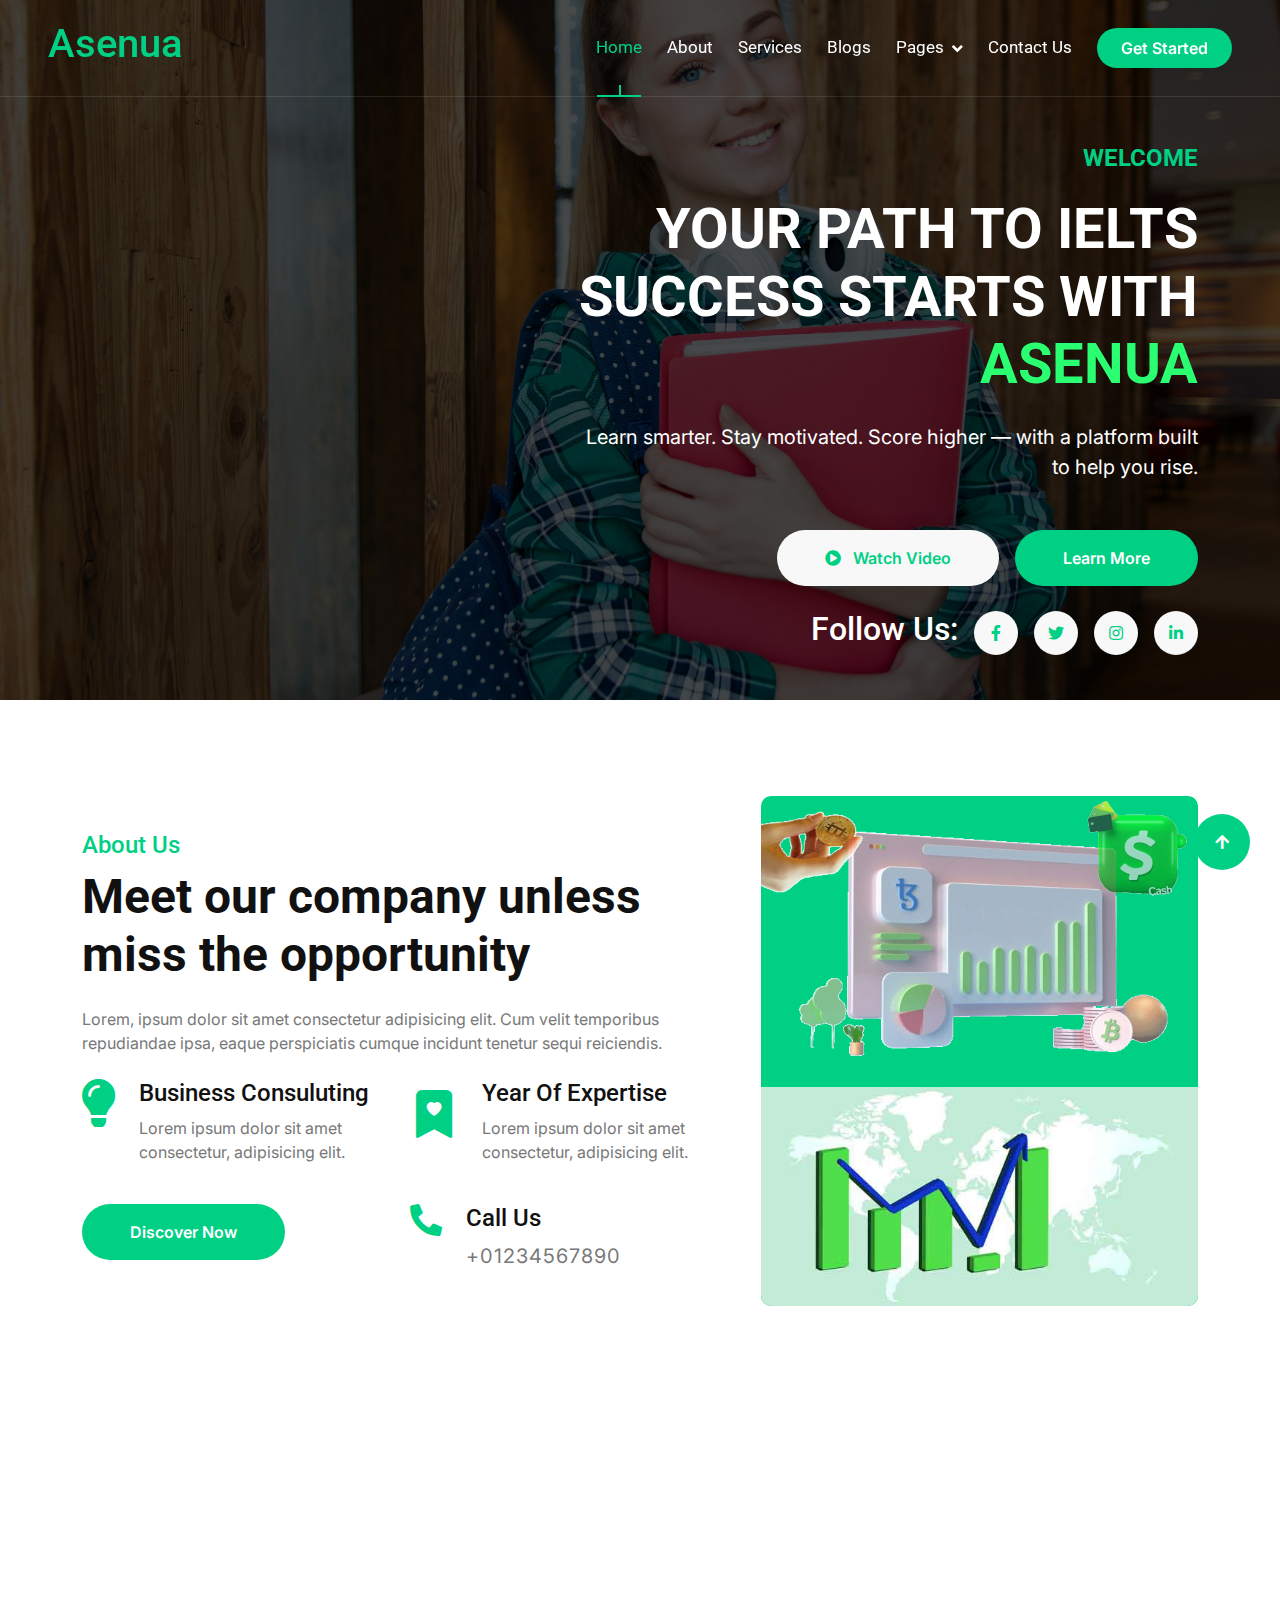
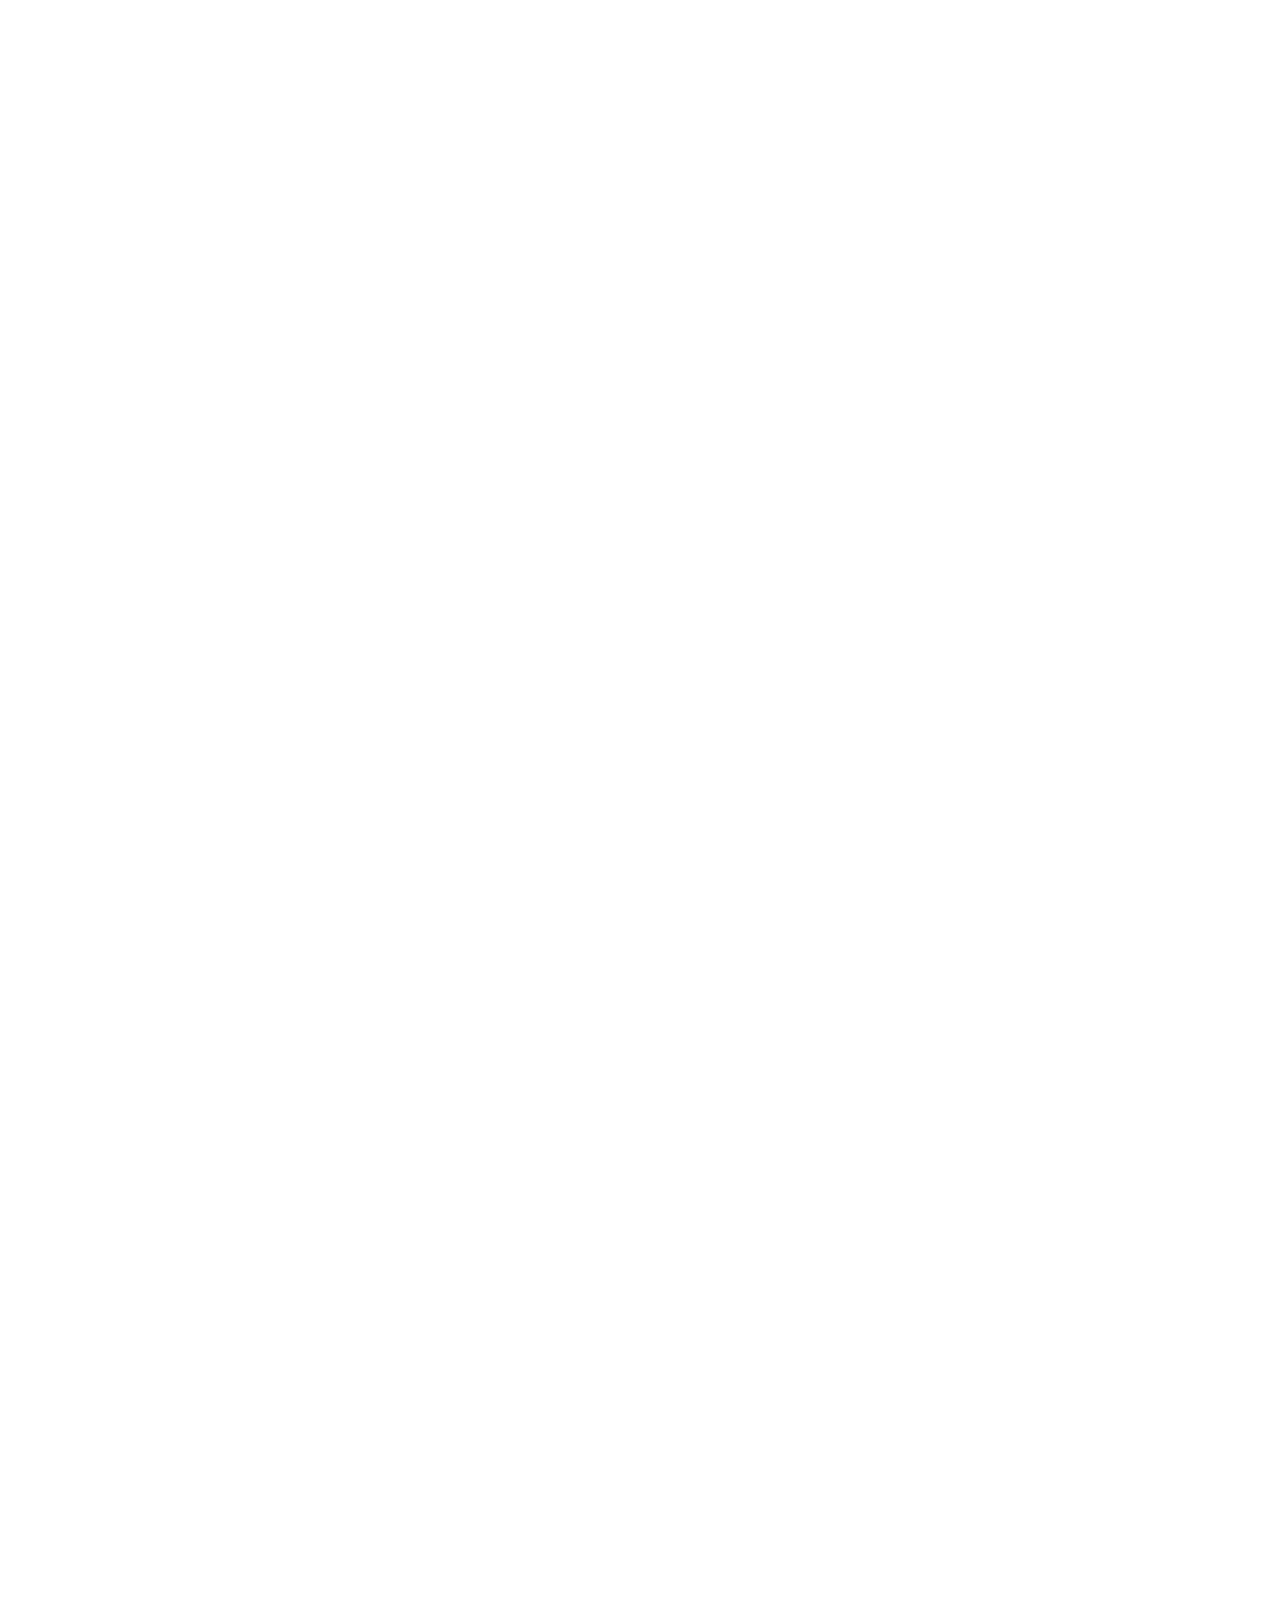
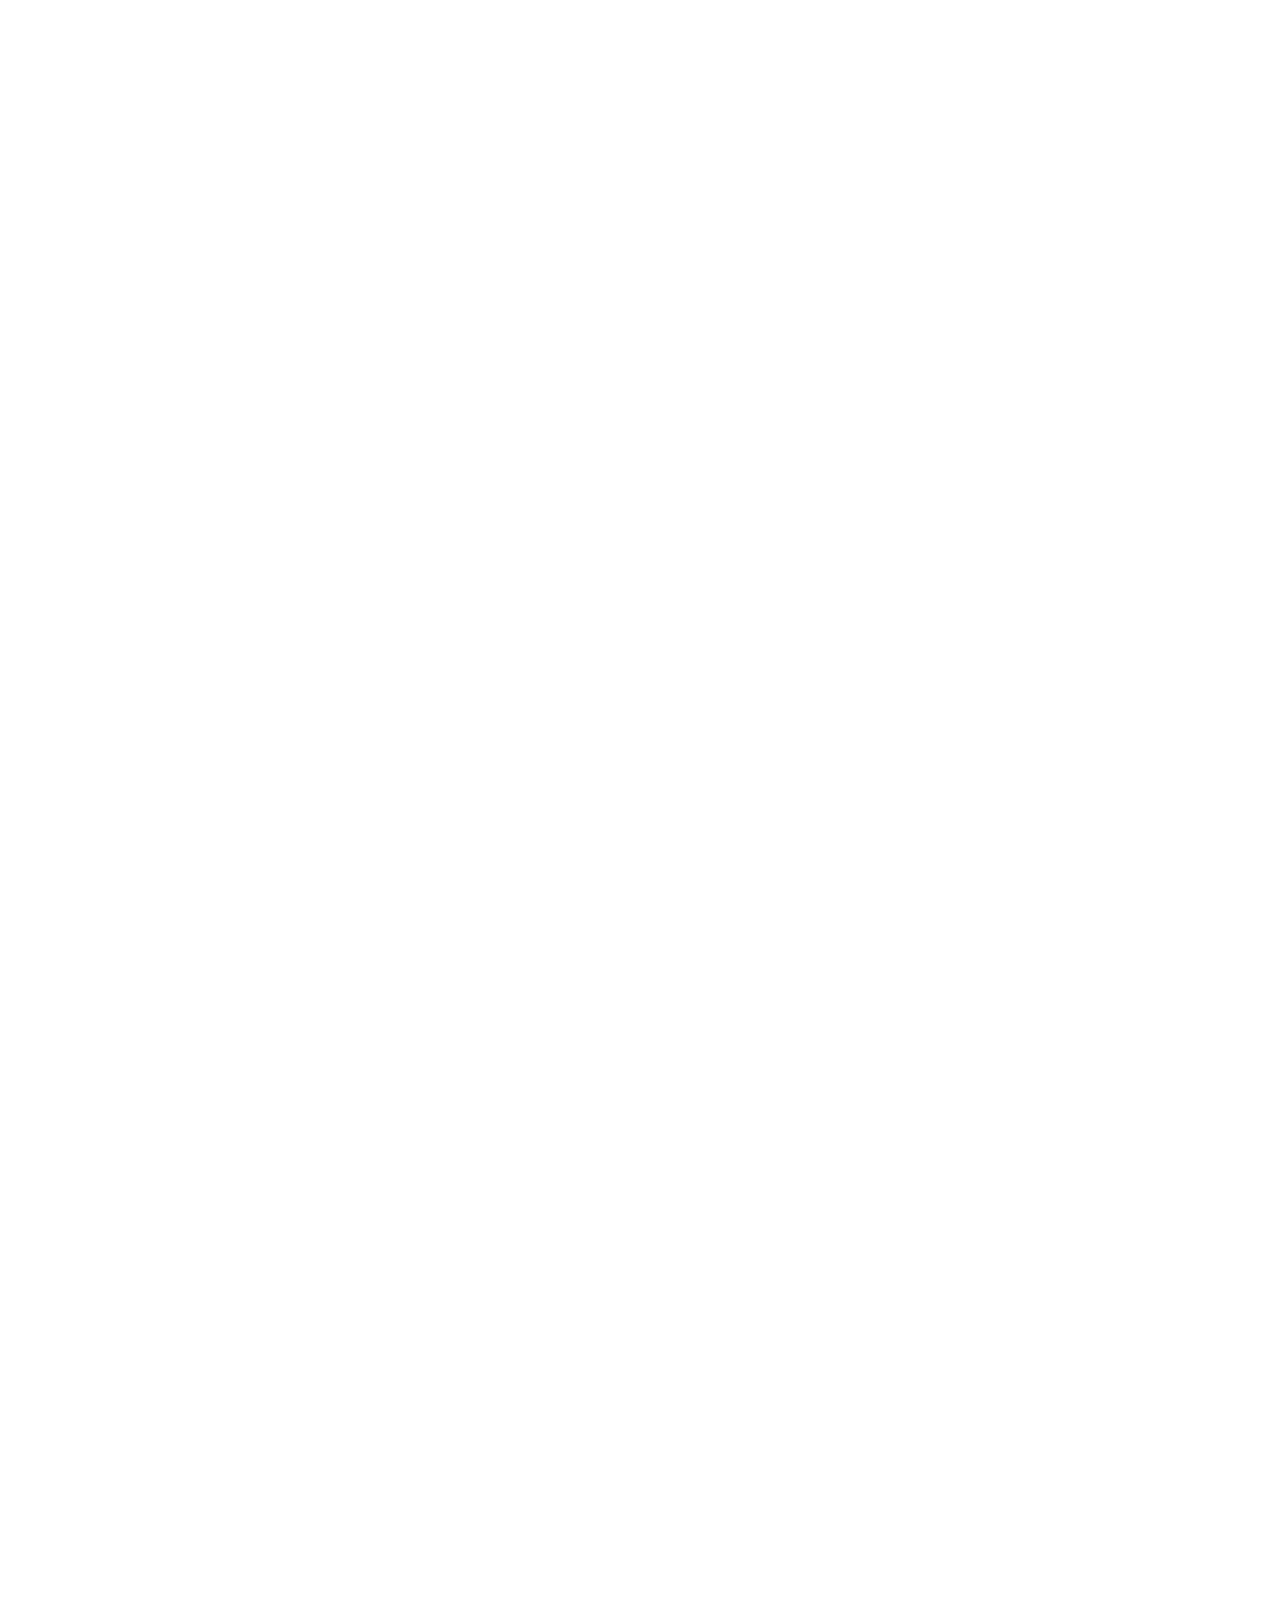
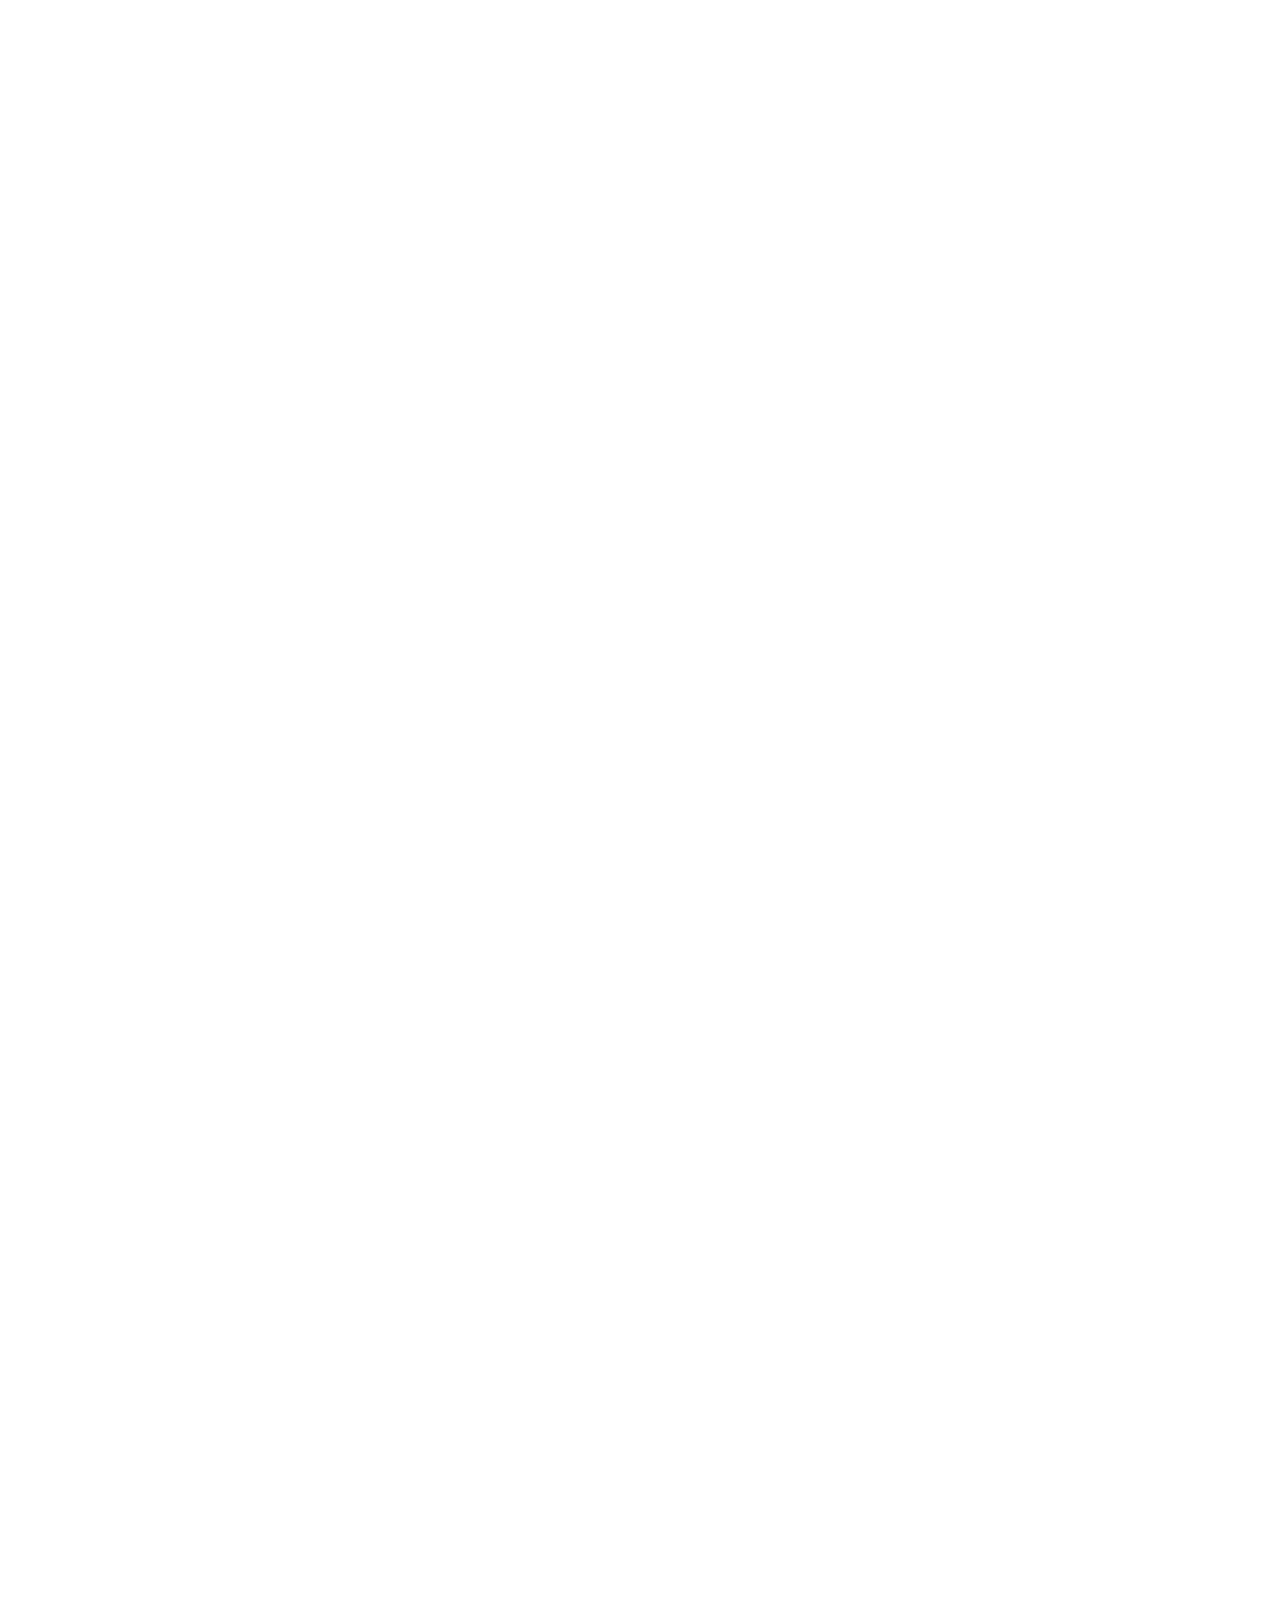
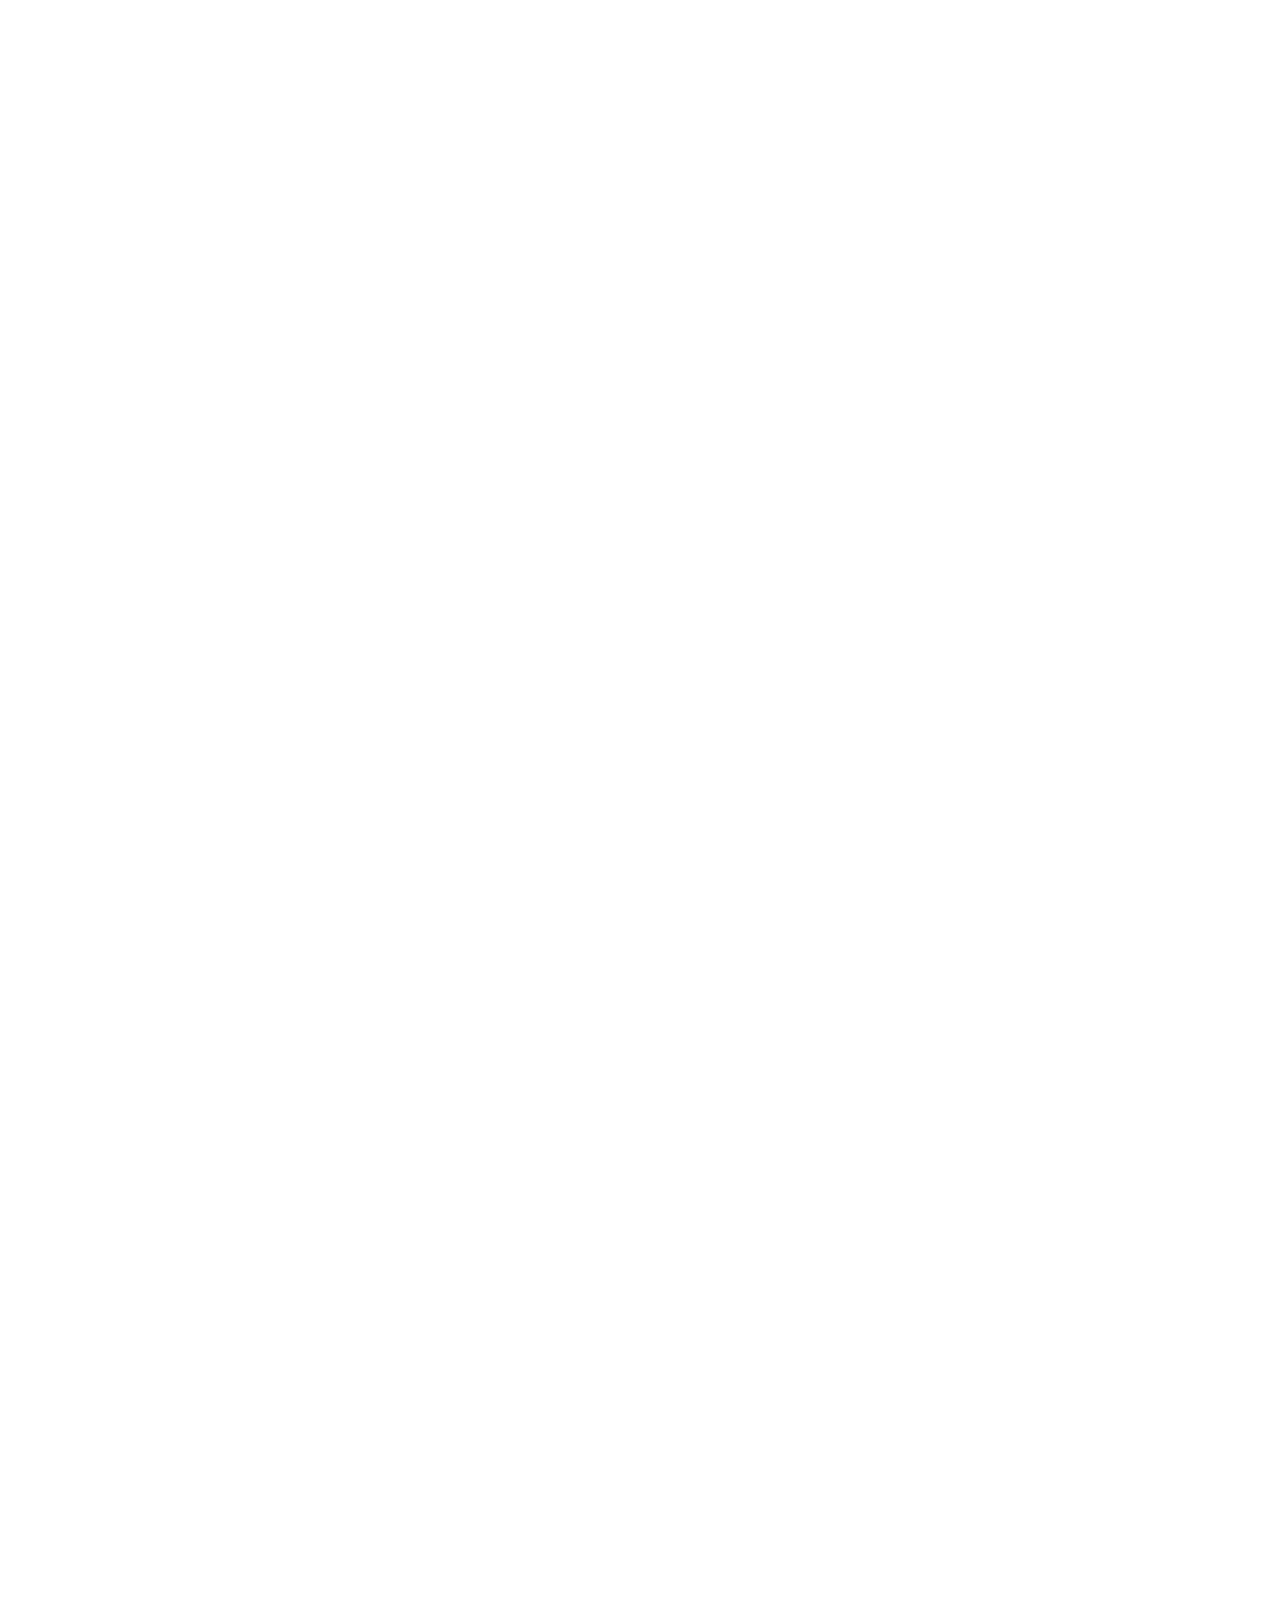
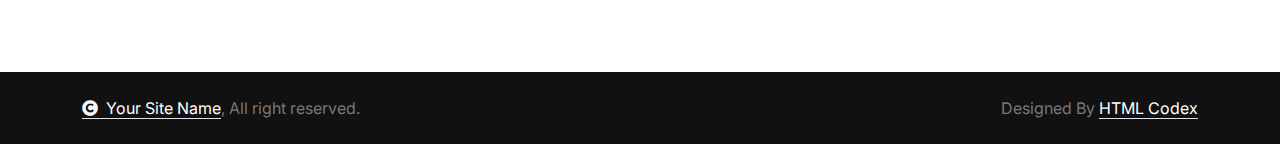
<file: index.html>
<!DOCTYPE html>
<html lang="en">

    <head>
        <meta charset="utf-8">
        <title>Asenua- Achieve IELTS with us!</title>
        <meta content="width=device-width, initial-scale=1.0" name="viewport">
        <meta content="" name="keywords">
        <meta content="" name="description">

        <!-- Google Web Fonts -->
        <link rel="preconnect" href="https://fonts.googleapis.com">
        <link rel="preconnect" href="https://fonts.gstatic.com" crossorigin>
        <link href="https://fonts.googleapis.com/css2?family=Inter:wght@100..900&family=Roboto:wght@400;500;700;900&display=swap" rel="stylesheet"> 

        <!-- Icon Font Stylesheet -->
        <link rel="stylesheet" href="https://use.fontawesome.com/releases/v5.15.4/css/all.css"/>
        <link href="https://cdn.jsdelivr.net/npm/bootstrap-icons@1.4.1/font/bootstrap-icons.css" rel="stylesheet">

        <!-- Libraries Stylesheet -->
        <link rel="stylesheet" href="lib/animate/animate.min.css"/>
        <link href="lib/lightbox/css/lightbox.min.css" rel="stylesheet">
        <link href="lib/owlcarousel/assets/owl.carousel.min.css" rel="stylesheet">


        <!-- Customized Bootstrap Stylesheet -->
        <link href="css/bootstrap.min.css" rel="stylesheet">

        <!-- Template Stylesheet -->
        <link href="css/style.css" rel="stylesheet">
    </head>

    <body>

        <!-- Spinner Start -->
        <div id="spinner" class="show bg-white position-fixed translate-middle w-100 vh-100 top-50 start-50 d-flex align-items-center justify-content-center">
            <div class="spinner-border text-primary" style="width: 3rem; height: 3rem;" role="status">
                <span class="sr-only">Loading...</span>
            </div>
        </div>
        <!-- Spinner End -->

        <!-- Topbar Start  not needed for me -->
        <!-- <div class="container-fluid topbar bg-light px-5 d-none d-lg-block">
            <div class="row gx-0 align-items-center">
                <div class="col-lg-8 text-center text-lg-start mb-2 mb-lg-0">
                    <div class="d-flex flex-wrap">
                        <a href="#" class="text-muted small me-4"><i class="fas fa-map-marker-alt text-primary me-2"></i>Find A Location</a>
                        <a href="tel:+01234567890" class="text-muted small me-4"><i class="fas fa-phone-alt text-primary me-2"></i>+01234567890</a>
                        <a href="mailto:example@gmail.com" class="text-muted small me-0"><i class="fas fa-envelope text-primary me-2"></i>Example@gmail.com</a>
                    </div>
                </div>
                <div class="col-lg-4 text-center text-lg-end">
                    <div class="d-inline-flex align-items-center" style="height: 45px;">
                        <a href="#"><small class="me-3 text-dark"><i class="fa fa-user text-primary me-2"></i>Register</small></a>
                        <a href="#"><small class="me-3 text-dark"><i class="fa fa-sign-in-alt text-primary me-2"></i>Login</small></a>
                        <div class="dropdown">
                            <a href="#" class="dropdown-toggle text-dark" data-bs-toggle="dropdown"><small><i class="fa fa-home text-primary me-2"></i> My Dashboard</small></a>
                            <div class="dropdown-menu rounded">
                                <a href="#" class="dropdown-item"><i class="fas fa-user-alt me-2"></i> My Profile</a>
                                <a href="#" class="dropdown-item"><i class="fas fa-comment-alt me-2"></i> Inbox</a>
                                <a href="#" class="dropdown-item"><i class="fas fa-bell me-2"></i> Notifications</a>
                                <a href="#" class="dropdown-item"><i class="fas fa-cog me-2"></i> Account Settings</a>
                                <a href="#" class="dropdown-item"><i class="fas fa-power-off me-2"></i> Log Out</a>
                            </div>
                        </div>
                    </div>
                </div>
            </div>
        </div> -->
        <!-- Topbar End -->

        <!-- Navbar & Hero Start -->
        <div class="container-fluid position-relative p-0">
            <nav class="navbar navbar-expand-lg navbar-light px-4 px-lg-5 py-3 py-lg-0">
                <a href="" class="navbar-brand p-0">
                    <h1 class="text-primary">Asenua</h1>
                    <!-- <img src="img/logo.png" alt="Logo"> -->
                </a>
                <button class="navbar-toggler" type="button" data-bs-toggle="collapse" data-bs-target="#navbarCollapse">
                    <span class="fa fa-bars"></span>
                </button>
                <div class="collapse navbar-collapse" id="navbarCollapse">
                    <div class="navbar-nav ms-auto py-0">
                        <a href="index.html" class="nav-item nav-link active">Home</a>
                        <a href="about.html" class="nav-item nav-link">About</a>
                        <a href="service.html" class="nav-item nav-link">Services</a>
                        <a href="blog.html" class="nav-item nav-link">Blogs</a>
                        <div class="nav-item dropdown">
                            <a href="#" class="nav-link" data-bs-toggle="dropdown">
                                <span class="dropdown-toggle">Pages</span>
                            </a>
                            <div class="dropdown-menu m-0">
                                <a href="feature.html" class="dropdown-item">Our Features</a>
                                <a href="team.html" class="dropdown-item">Our team</a>
                                <a href="testimonial.html" class="dropdown-item">Testimonial</a>
                                <a href="offer.html" class="dropdown-item">Our offer</a>
                                <a href="FAQ.html" class="dropdown-item">FAQs</a>
                                <a href="404.html" class="dropdown-item">404 Page</a>
                            </div>
                        </div>
                        <a href="contact.html" class="nav-item nav-link">Contact Us</a>
                    </div>
                    <a href="contact.html" class="btn btn-primary rounded-pill py-2 px-4 my-3 my-lg-0 flex-shrink-0">Get Started</a>
                </div>
            </nav>

            <!-- Carousel Start -->
            <div class="header-carousel owl-carousel">
                <div class="header-carousel-item">
                    <img src="img/pexels-anastasiya-gepp-654466-1462630.jpg" class="img-fluid w-100" alt="Image">
                    <div class="carousel-caption">
                        <div class="container">
                            <div class="row gy-0 gx-5">
                                <div class="col-lg-0 col-xl-5"></div>
                                <div class="col-xl-7 animated fadeInLeft">
                                    <div class="text-sm-center text-md-end">
                                        <h4 class="text-primary text-uppercase fw-bold mb-4">Welcome</h4>
                                        <h1 class="display-4 text-uppercase text-white mb-4">Your Path to IELTS Success Starts with  <span class="special-color">Asenua</span></h1>
                                        <p class="mb-5 fs-5">Learn smarter. Stay motivated. Score higher — with a platform built to help you rise.
                                        </p>
                                        <div class="d-flex justify-content-center justify-content-md-end flex-shrink-0 mb-4">
                                            <a class="btn btn-light rounded-pill py-3 px-4 px-md-5 me-2" href="#"><i class="fas fa-play-circle me-2"></i> Watch Video</a>
                                            <a class="btn btn-primary rounded-pill py-3 px-4 px-md-5 ms-2" href="#">Learn More</a>
                                        </div>
                                        <div class="d-flex align-items-center justify-content-center justify-content-md-end">
                                            <h2 class="text-white me-2">Follow Us:</h2>
                                            <div class="d-flex justify-content-end ms-2">
                                                <a class="btn btn-md-square btn-light rounded-circle me-2" href=""><i class="fab fa-facebook-f"></i></a>
                                                <a class="btn btn-md-square btn-light rounded-circle mx-2" href=""><i class="fab fa-twitter"></i></a>
                                                <a class="btn btn-md-square btn-light rounded-circle mx-2" href=""><i class="fab fa-instagram"></i></a>
                                                <a class="btn btn-md-square btn-light rounded-circle ms-2" href=""><i class="fab fa-linkedin-in"></i></a>
                                            </div>
                                        </div>
                                    </div>
                                </div>
                            </div>
                        </div>
                    </div>
                </div>
                <!-- <div class="header-carousel-item"  second carousal not needed>
                    <img src="img/carousel-2.jpg" class="img-fluid w-100" alt="Image">
                    <div class="carousel-caption">
                        <div class="container">
                            <div class="row g-5">
                                <div class="col-12 animated fadeInUp">
                                    <div class="text-center">
                                        <h4 class="text-primary text-uppercase fw-bold mb-4">Welcome To Stocker</h4>
                                        <h1 class="display-4 text-uppercase text-white mb-4">Invest your money with higher return</h1>
                                        <p class="mb-5 fs-5">Lorem Ipsum is simply dummy text of the printing and typesetting industry. Lorem Ipsum has been the industry's standard dummy... 
                                        </p>
                                        <div class="d-flex justify-content-center flex-shrink-0 mb-4">
                                            <a class="btn btn-light rounded-pill py-3 px-4 px-md-5 me-2" href="#"><i class="fas fa-play-circle me-2"></i> Watch Video</a>
                                            <a class="btn btn-primary rounded-pill py-3 px-4 px-md-5 ms-2" href="#">Learn More</a>
                                        </div>
                                        <div class="d-flex align-items-center justify-content-center">
                                            <h2 class="text-white me-2">Follow Us:</h2>
                                            <div class="d-flex justify-content-end ms-2">
                                                <a class="btn btn-md-square btn-light rounded-circle me-2" href=""><i class="fab fa-facebook-f"></i></a>
                                                <a class="btn btn-md-square btn-light rounded-circle mx-2" href=""><i class="fab fa-twitter"></i></a>
                                                <a class="btn btn-md-square btn-light rounded-circle mx-2" href=""><i class="fab fa-instagram"></i></a>
                                                <a class="btn btn-md-square btn-light rounded-circle ms-2" href=""><i class="fab fa-linkedin-in"></i></a>
                                            </div>
                                        </div>
                                    </div>
                                </div>
                            </div>
                        </div>
                    </div>
                </div> -->
            </div>
            <!-- Carousel End -->
        </div>
        <!-- Navbar & Hero End -->


        <!-- Abvout Start -->
        <div class="container-fluid about py-5">
            <div class="container py-5">
                <div class="row g-5 align-items-center">
                    <div class="col-xl-7 wow fadeInLeft" data-wow-delay="0.2s">
                        <div>
                            <h4 class="text-primary">About Us</h4>
                            <h1 class="display-5 mb-4">Meet our company unless miss the opportunity</h1>
                            <p class="mb-4">Lorem, ipsum dolor sit amet consectetur adipisicing elit. Cum velit temporibus repudiandae ipsa, eaque perspiciatis cumque incidunt tenetur sequi reiciendis.
                            </p>
                            <div class="row g-4">
                                <div class="col-md-6 col-lg-6 col-xl-6">
                                    <div class="d-flex">
                                        <div><i class="fas fa-lightbulb fa-3x text-primary"></i></div>
                                        <div class="ms-4">
                                            <h4>Business Consuluting</h4>
                                            <p>Lorem ipsum dolor sit amet consectetur, adipisicing elit.</p>
                                        </div>
                                    </div>
                                </div>
                                <div class="col-md-6 col-lg-6 col-xl-6">
                                    <div class="d-flex">
                                        <div><i class="bi bi-bookmark-heart-fill fa-3x text-primary"></i></div>
                                        <div class="ms-4">
                                            <h4>Year Of Expertise</h4>
                                            <p>Lorem ipsum dolor sit amet consectetur, adipisicing elit.</p>
                                        </div>
                                    </div>
                                </div>
                                <div class="col-sm-6">
                                    <a href="#" class="btn btn-primary rounded-pill py-3 px-5 flex-shrink-0">Discover Now</a>
                                </div>
                                <div class="col-sm-6">
                                    <div class="d-flex">
                                        <i class="fas fa-phone-alt fa-2x text-primary me-4"></i>
                                        <div>
                                            <h4>Call Us</h4>
                                            <p class="mb-0 fs-5" style="letter-spacing: 1px;">+01234567890</p>
                                        </div>
                                    </div>
                                </div>
                            </div>
                        </div>
                    </div>
                    <div class="col-xl-5 wow fadeInRight" data-wow-delay="0.2s">
                        <div class="bg-primary rounded position-relative overflow-hidden">
                            <img src="img/about-2.png" class="img-fluid rounded w-100" alt="">
                            
                            <div class="" style="position: absolute; top: -15px; right: -15px;">
                                <img src="img/about-3.png" class="img-fluid" style="width: 150px; height: 150px; opacity: 0.7;" alt="">
                            </div>
                            <div class="" style="position: absolute; top: -20px; left: 10px; transform: rotate(90deg);">
                                <img src="img/about-4.png" class="img-fluid" style="width: 100px; height: 150px; opacity: 0.9;" alt="">
                            </div>
                            <div class="rounded-bottom">
                                <img src="img/about-5.jpg" class="img-fluid rounded-bottom w-100" alt="">
                            </div>
                        </div>
                    </div>
                </div>
            </div>
        </div>
        <!-- About End -->

        <!-- Services Start -->
        <div class="container-fluid service pb-5">
            <div class="container pb-5">
                <div class="text-center mx-auto pb-5 wow fadeInUp" data-wow-delay="0.2s" style="max-width: 800px;">
                    <h4 class="text-primary">Our Services</h4>
                    <h1 class="display-5 mb-4">We Services provided best offer</h1>
                    <p class="mb-0">Lorem ipsum dolor, sit amet consectetur adipisicing elit. Tenetur adipisci facilis cupiditate recusandae aperiam temporibus corporis itaque quis facere, numquam, ad culpa deserunt sint dolorem autem obcaecati, ipsam mollitia hic.
                    </p>
                </div>
                <div class="row g-4">
                    <div class="col-md-6 col-lg-4 wow fadeInUp" data-wow-delay="0.2s">
                        <div class="service-item">
                            <div class="service-img">
                                <img src="img/service-1.jpg" class="img-fluid rounded-top w-100" alt="Image">
                            </div>
                            <div class="rounded-bottom p-4">
                                <a href="#" class="h4 d-inline-block mb-4"> Strategy Consulting</a>
                                <p class="mb-4">Lorem ipsum dolor sit amet consectetur adipisicing elit. Tenetur, sint? Excepturi facilis neque nesciunt similique officiis veritatis,
                                </p>
                                <a class="btn btn-primary rounded-pill py-2 px-4" href="#">Learn More</a>
                            </div>
                        </div>
                    </div>
                    <div class="col-md-6 col-lg-4 wow fadeInUp" data-wow-delay="0.4s">
                        <div class="service-item">
                            <div class="service-img">
                                <img src="img/service-2.jpg" class="img-fluid rounded-top w-100" alt="Image">
                            </div>
                            <div class="rounded-bottom p-4">
                                <a href="#" class="h4 d-inline-block mb-4">Financial Advisory</a>
                                <p class="mb-4">Lorem ipsum dolor sit amet consectetur adipisicing elit. Tenetur, sint? Excepturi facilis neque nesciunt similique officiis veritatis,
                                </p>
                                <a class="btn btn-primary rounded-pill py-2 px-4" href="#">Learn More</a>
                            </div>
                        </div>
                    </div>
                    <div class="col-md-6 col-lg-4 wow fadeInUp" data-wow-delay="0.6s">
                        <div class="service-item">
                            <div class="service-img">
                                <img src="img/service-3.jpg" class="img-fluid rounded-top w-100" alt="Image">
                            </div>
                            <div class="rounded-bottom p-4">
                                <a href="#" class="h4 d-inline-block mb-4">Managements</a>
                                <p class="mb-4">Lorem ipsum dolor sit amet consectetur adipisicing elit. Tenetur, sint? Excepturi facilis neque nesciunt similique officiis veritatis,
                                </p>
                                <a class="btn btn-primary rounded-pill py-2 px-4" href="#">Learn More</a>
                            </div>
                        </div>
                    </div>
                    <div class="col-md-6 col-lg-4 wow fadeInUp" data-wow-delay="0.2s">
                        <div class="service-item">
                            <div class="service-img">
                                <img src="img/service-4.jpg" class="img-fluid rounded-top w-100" alt="Image">
                            </div>
                            <div class="rounded-bottom p-4">
                                <a href="#" class="h4 d-inline-block mb-4">Supply Optimization</a>
                                <p class="mb-4">Lorem ipsum dolor sit amet consectetur adipisicing elit. Tenetur, sint? Excepturi facilis neque nesciunt similique officiis veritatis,
                                </p>
                                <a class="btn btn-primary rounded-pill py-2 px-4" href="#">Learn More</a>
                            </div>
                        </div>
                    </div>
                    <div class="col-md-6 col-lg-4 wow fadeInUp" data-wow-delay="0.4s">
                        <div class="service-item">
                            <div class="service-img">
                                <img src="img/service-5.jpg" class="img-fluid rounded-top w-100" alt="Image">
                            </div>
                            <div class="rounded-bottom p-4">
                                <a href="#" class="h4 d-inline-block mb-4">Hr Consulting</a>
                                <p class="mb-4">Lorem ipsum dolor sit amet consectetur adipisicing elit. Tenetur, sint? Excepturi facilis neque nesciunt similique officiis veritatis,
                                </p>
                                <a class="btn btn-primary rounded-pill py-2 px-4" href="#">Learn More</a>
                            </div>
                        </div>
                    </div>
                    <div class="col-md-6 col-lg-4 wow fadeInUp" data-wow-delay="0.6s">
                        <div class="service-item">
                            <div class="service-img">
                                <img src="img/service-6.jpg" class="img-fluid rounded-top w-100" alt="Image">
                            </div>
                            <div class="rounded-bottom p-4">
                                <a href="#" class="h4 d-inline-block mb-4">Marketing Consulting</a>
                                <p class="mb-4">Lorem ipsum dolor sit amet consectetur adipisicing elit. Tenetur, sint? Excepturi facilis neque nesciunt similique officiis veritatis,
                                </p>
                                <a class="btn btn-primary rounded-pill py-2 px-4" href="#">Learn More</a>
                            </div>
                        </div>
                    </div>
                </div>
            </div>
        </div>
        <!-- Services End -->

        <!-- Features Start -->
        <div class="container-fluid feature pb-5">
            <div class="container pb-5">
                <div class="text-center mx-auto pb-5 wow fadeInUp" data-wow-delay="0.2s" style="max-width: 800px;">
                    <h4 class="text-primary">Our Features</h4>
                    <h1 class="display-5 mb-4">Connecting businesses, ideas, and people for greater impact.</h1>
                    <p class="mb-0">Lorem ipsum dolor, sit amet consectetur adipisicing elit. Tenetur adipisci facilis cupiditate recusandae aperiam temporibus corporis itaque quis facere, numquam, ad culpa deserunt sint dolorem autem obcaecati, ipsam mollitia hic.
                    </p>
                </div>
                <div class="row g-4">
                    <div class="col-md-6 col-lg-6 col-xl-3 wow fadeInUp" data-wow-delay="0.2s">
                        <div class="feature-item p-4">
                            <div class="feature-icon p-4 mb-4">
                                <i class="fas fa-chart-line fa-4x text-primary"></i>
                            </div>
                            <h4>Global Management</h4>
                            <p class="mb-4">Lorem ipsum dolor sit amet consectetur adipisicing elit. Ea hic laborum odit pariatur...
                            </p>
                            <a class="btn btn-primary rounded-pill py-2 px-4" href="#">Learn More</a>
                        </div>
                    </div>
                    <div class="col-md-6 col-lg-6 col-xl-3 wow fadeInUp" data-wow-delay="0.4s">
                        <div class="feature-item p-4">
                            <div class="feature-icon p-4 mb-4">
                                <i class="fas fa-university fa-4x text-primary"></i>
                            </div>
                            <h4>Corporate Banking</h4>
                            <p class="mb-4">Lorem ipsum dolor sit amet consectetur adipisicing elit. Ea hic laborum odit pariatur...
                            </p>
                            <a class="btn btn-primary rounded-pill py-2 px-4" href="#">Learn More</a>
                        </div>
                    </div>
                    <div class="col-md-6 col-lg-6 col-xl-3 wow fadeInUp" data-wow-delay="0.6s">
                        <div class="feature-item p-4">
                            <div class="feature-icon p-4 mb-4">
                                <i class="fas fa-file-alt fa-4x text-primary"></i>
                            </div>
                            <h4>Asset Management</h4>
                            <p class="mb-4">Lorem ipsum dolor sit amet consectetur adipisicing elit. Ea hic laborum odit pariatur...
                            </p>
                            <a class="btn btn-primary rounded-pill py-2 px-4" href="#">Learn More</a>
                        </div>
                    </div>
                    <div class="col-md-6 col-lg-6 col-xl-3 wow fadeInUp" data-wow-delay="0.8s">
                        <div class="feature-item p-4">
                            <div class="feature-icon p-4 mb-4">
                                <i class="fas fa-hand-holding-usd fa-4x text-primary"></i>
                            </div>
                            <h4>Investment Bank</h4>
                            <p class="mb-4">Lorem ipsum dolor sit amet consectetur adipisicing elit. Ea hic laborum odit pariatur...
                            </p>
                            <a class="btn btn-primary rounded-pill py-2 px-4" href="#">Learn More</a>
                        </div>
                    </div>
                </div>
            </div>
        </div>
        <!-- Features End -->


        <!-- Offer Start -->
        <div class="container-fluid offer-section pb-5">
            <div class="container pb-5">
                <div class="text-center mx-auto pb-5 wow fadeInUp" data-wow-delay="0.2s" style="max-width: 800px;">
                    <h4 class="text-primary">Our Offer</h4>
                    <h1 class="display-5 mb-4">Benefits We offer</h1>
                    <p class="mb-0">Lorem ipsum dolor, sit amet consectetur adipisicing elit. Tenetur adipisci facilis cupiditate recusandae aperiam temporibus corporis itaque quis facere, numquam, ad culpa deserunt sint dolorem autem obcaecati, ipsam mollitia hic.
                    </p>
                </div>
                <div class="row g-5 align-items-center">
                    <div class="col-xl-5 wow fadeInLeft" data-wow-delay="0.2s">
                        <div class="nav nav-pills bg-light rounded p-5">
                            <a class="accordion-link p-4 active mb-4" data-bs-toggle="pill" href="#collapseOne">
                                <h5 class="mb-0">Lending money for investment of your new projects</h5>
                            </a>
                            <a class="accordion-link p-4 mb-4" data-bs-toggle="pill" href="#collapseTwo">
                                <h5 class="mb-0">Lending money for investment of your new projects</h5>
                            </a>
                            <a class="accordion-link p-4 mb-4" data-bs-toggle="pill" href="#collapseThree">
                                <h5 class="mb-0">Mobile payment is more flexible and easy for all investors</h5>
                            </a>
                            <a class="accordion-link p-4 mb-0" data-bs-toggle="pill" href="#collapseFour">
                                <h5 class="mb-0">all transaction is kept free for the member of pro traders</h5>
                            </a>
                        </div>
                    </div>
                    <div class="col-xl-7 wow fadeInRight" data-wow-delay="0.4s">
                        <div class="tab-content">
                            <div id="collapseOne" class="tab-pane fade show p-0 active">
                                <div class="row g-4">
                                    <div class="col-md-7">
                                        <img src="img/offer-1.jpg" class="img-fluid w-100 rounded" alt="">
                                    </div>
                                    <div class="col-md-5">
                                        <h1 class="display-5 mb-4">The stock market provides a venue...</h1>
                                        <p class="mb-4">Lorem ipsum dolor sit amet consectetur adipisicing elit. Corporis amet sequi molestiae tenetur eum mollitia, blanditiis, magnam illo magni error dolore unde perspiciatis tempore et totam corrupti dignissimos aut praesentium?
                                        </p>
                                        <a class="btn btn-primary rounded-pill py-2 px-4" href="#">Learn More</a>
                                    </div>
                                </div>
                            </div>
                            <div id="collapseTwo" class="tab-pane fade show p-0">
                                <div class="row g-4">
                                    <div class="col-md-7">
                                        <img src="img/offer-2.jpg" class="img-fluid w-100 rounded" alt="">
                                    </div>
                                    <div class="col-md-5">
                                        <h1 class="display-5 mb-4">The stock market provides a venue...</h1>
                                        <p class="mb-4">Lorem ipsum dolor sit amet consectetur adipisicing elit. Corporis amet sequi molestiae tenetur eum mollitia, blanditiis, magnam illo magni error dolore unde perspiciatis tempore et totam corrupti dignissimos aut praesentium?
                                        </p>
                                        <a class="btn btn-primary rounded-pill py-2 px-4" href="#">Learn More</a>
                                    </div>
                                </div>
                            </div>
                            <div id="collapseThree" class="tab-pane fade show p-0">
                                <div class="row g-4">
                                    <div class="col-md-7">
                                        <img src="img/offer-3.jpg" class="img-fluid w-100 rounded" alt="">
                                    </div>
                                    <div class="col-md-5">
                                        <h1 class="display-5 mb-4">The stock market provides a venue...</h1>
                                        <p class="mb-4">Lorem ipsum dolor sit amet consectetur adipisicing elit. Corporis amet sequi molestiae tenetur eum mollitia, blanditiis, magnam illo magni error dolore unde perspiciatis tempore et totam corrupti dignissimos aut praesentium?
                                        </p>
                                        <a class="btn btn-primary rounded-pill py-2 px-4" href="#">Learn More</a>
                                    </div>
                                </div>
                            </div>
                            <div id="collapseFour" class="tab-pane fade show p-0">
                                <div class="row g-4">
                                    <div class="col-md-7">
                                        <img src="img/offer-4.jpg" class="img-fluid w-100 rounded" alt="">
                                    </div>
                                    <div class="col-md-5">
                                        <h1 class="display-5 mb-4">The stock market provides a venue...</h1>
                                        <p class="mb-4">Lorem ipsum dolor sit amet consectetur adipisicing elit. Corporis amet sequi molestiae tenetur eum mollitia, blanditiis, magnam illo magni error dolore unde perspiciatis tempore et totam corrupti dignissimos aut praesentium?
                                        </p>
                                        <a class="btn btn-primary rounded-pill py-2 px-4" href="#">Learn More</a>
                                    </div>
                                </div>
                            </div>
                        </div>
                    </div>
                </div>
            </div>
        </div>
        <!-- Offer End -->

        <!-- Blog Start -->
        <div class="container-fluid blog pb-5">
            <div class="container pb-5">
                <div class="text-center mx-auto pb-5 wow fadeInUp" data-wow-delay="0.2s" style="max-width: 800px;">
                    <h4 class="text-primary">Our Blog & News</h4>
                    <h1 class="display-5 mb-4">Articles For Pro Traders</h1>
                    <p class="mb-0">Lorem ipsum dolor, sit amet consectetur adipisicing elit. Tenetur adipisci facilis cupiditate recusandae aperiam temporibus corporis itaque quis facere, numquam, ad culpa deserunt sint dolorem autem obcaecati, ipsam mollitia hic.
                    </p>
                </div>
                <div class="owl-carousel blog-carousel wow fadeInUp" data-wow-delay="0.2s">
                    <div class="blog-item p-4">
                        <div class="blog-img mb-4">
                            <img src="img/service-1.jpg" class="img-fluid w-100 rounded" alt="">
                            <div class="blog-title">
                                <a href="#" class="btn">Dividend Stocks</a>
                            </div>
                        </div>
                        <a href="#" class="h4 d-inline-block mb-3">Options Trading Business?</a>
                        <p class="mb-4">Lorem, ipsum dolor sit amet consectetur adipisicing elit. Dolore aut aliquam suscipit error corporis accusamus labore....
                        </p>
                        <div class="d-flex align-items-center">
                            <img src="img/testimonial-1.jpg" class="img-fluid rounded-circle" style="width: 60px; height: 60px;" alt="">
                            <div class="ms-3">
                                <h5>Admin</h5>
                                <p class="mb-0">October 9, 2025</p>
                            </div>
                        </div>
                    </div>
                    <div class="blog-item p-4">
                        <div class="blog-img mb-4">
                            <img src="img/service-2.jpg" class="img-fluid w-100 rounded" alt="">
                            <div class="blog-title">
                                <a href="#" class="btn">Non-Dividend Stocks</a>
                            </div>
                        </div>
                        <a href="#" class="h4 d-inline-block mb-3">Options Trading Business?</a>
                        <p class="mb-4">Lorem, ipsum dolor sit amet consectetur adipisicing elit. Dolore aut aliquam suscipit error corporis accusamus labore....
                        </p>
                        <div class="d-flex align-items-center">
                            <img src="img/testimonial-2.jpg" class="img-fluid rounded-circle" style="width: 60px; height: 60px;" alt="">
                            <div class="ms-3">
                                <h5>Admin</h5>
                                <p class="mb-0">October 9, 2025</p>
                            </div>
                        </div>
                    </div>
                    <div class="blog-item p-4">
                        <div class="blog-img mb-4">
                            <img src="img/service-3.jpg" class="img-fluid w-100 rounded" alt="">
                            <div class="blog-title">
                                <a href="#" class="btn">Dividend Stocks</a>
                            </div>
                        </div>
                        <a href="#" class="h4 d-inline-block mb-3">Options Trading Business?</a>
                        <p class="mb-4">Lorem, ipsum dolor sit amet consectetur adipisicing elit. Dolore aut aliquam suscipit error corporis accusamus labore....
                        </p>
                        <div class="d-flex align-items-center">
                            <img src="img/testimonial-3.jpg" class="img-fluid rounded-circle" style="width: 60px; height: 60px;" alt="">
                            <div class="ms-3">
                                <h5>Admin</h5>
                                <p class="mb-0">October 9, 2025</p>
                            </div>
                        </div>
                    </div>
                    <div class="blog-item p-4">
                        <div class="blog-img mb-4">
                            <img src="img/service-4.jpg" class="img-fluid w-100 rounded" alt="">
                            <div class="blog-title">
                                <a href="#" class="btn">Non-Dividend Stocks</a>
                            </div>
                        </div>
                        <a href="#" class="h4 d-inline-block mb-3">Options Trading Business?</a>
                        <p class="mb-4">Lorem, ipsum dolor sit amet consectetur adipisicing elit. Dolore aut aliquam suscipit error corporis accusamus labore....
                        </p>
                        <div class="d-flex align-items-center">
                            <img src="img/testimonial-1.jpg" class="img-fluid rounded-circle" style="width: 60px; height: 60px;" alt="">
                            <div class="ms-3">
                                <h5>Admin</h5>
                                <p class="mb-0">October 9, 2025</p>
                            </div>
                        </div>
                    </div>
                </div>
            </div>
        </div>
        <!-- Blog End -->


        <!-- FAQs Start -->
        <div class="container-fluid faq-section pb-5">
            <div class="container pb-5 overflow-hidden">
                <div class="text-center mx-auto pb-5 wow fadeInUp" data-wow-delay="0.2s" style="max-width: 800px;">
                    <h4 class="text-primary">FAQs</h4>
                    <h1 class="display-5 mb-4">Frequently Asked Questions</h1>
                    <p class="mb-0">Lorem ipsum dolor, sit amet consectetur adipisicing elit. Tenetur adipisci facilis cupiditate recusandae aperiam temporibus corporis itaque quis facere, numquam, ad culpa deserunt sint dolorem autem obcaecati, ipsam mollitia hic.
                    </p>
                </div>
                <div class="row g-5 align-items-center">
                    <div class="col-lg-6 wow fadeInLeft" data-wow-delay="0.2s">
                        <div class="accordion accordion-flush bg-light rounded p-5" id="accordionFlushSection">
                            <div class="accordion-item rounded-top">
                                <h2 class="accordion-header" id="flush-headingOne">
                                    <button class="accordion-button collapsed rounded-top" type="button" data-bs-toggle="collapse" data-bs-target="#flush-collapseOne" aria-expanded="false" aria-controls="flush-collapseOne">
                                    What Does This Tool Do?
                                    </button>
                                </h2>
                                <div id="flush-collapseOne" class="accordion-collapse collapse" aria-labelledby="flush-headingOne" data-bs-parent="#accordionFlushSection">
                                    <div class="accordion-body">Placeholder content for this accordion, which is intended to demonstrate the <code>.accordion-flush</code> class. This is the first item's accordion body.</div>
                                </div>
                            </div>
                            <div class="accordion-item">
                                <h2 class="accordion-header" id="flush-headingTwo">
                                    <button class="accordion-button collapsed" type="button" data-bs-toggle="collapse" data-bs-target="#flush-collapseTwo" aria-expanded="false" aria-controls="flush-collapseTwo">
                                    What Are The Disadvantages Of Online Trading?
                                    </button>
                                </h2>
                                <div id="flush-collapseTwo" class="accordion-collapse collapse" aria-labelledby="flush-headingTwo" data-bs-parent="#accordionFlushSection">
                                    <div class="accordion-body">Placeholder content for this accordion, which is intended to demonstrate the <code>.accordion-flush</code> class. This is the second item's accordion body. Let's imagine this being filled with some actual content.</div>
                                </div>
                            </div>
                            <div class="accordion-item">
                                <h2 class="accordion-header" id="flush-headingThree">
                                    <button class="accordion-button collapsed" type="button" data-bs-toggle="collapse" data-bs-target="#flush-collapseThree" aria-expanded="false" aria-controls="flush-collapseThree">
                                    Is Online Trading Safe?
                                    </button>
                                </h2>
                                <div id="flush-collapseThree" class="accordion-collapse collapse" aria-labelledby="flush-headingThree" data-bs-parent="#accordionFlushSection">
                                    <div class="accordion-body">Placeholder content for this accordion, which is intended to demonstrate the <code>.accordion-flush</code> class. This is the second item's accordion body. Let's imagine this being filled with some actual content.</div>
                                </div>
                            </div>
                            <div class="accordion-item">
                                <h2 class="accordion-header" id="flush-headingFour">
                                    <button class="accordion-button collapsed" type="button" data-bs-toggle="collapse" data-bs-target="#flush-collapseFour" aria-expanded="false" aria-controls="flush-collapseFour">
                                    What Is Online Trading, And How Dose It Work?
                                    </button>
                                </h2>
                                <div id="flush-collapseFour" class="accordion-collapse collapse" aria-labelledby="flush-headingFour" data-bs-parent="#accordionFlushSection">
                                    <div class="accordion-body">Placeholder content for this accordion, which is intended to demonstrate the <code>.accordion-flush</code> class. This is the second item's accordion body. Let's imagine this being filled with some actual content.</div>
                                </div>
                            </div>
                            <div class="accordion-item">
                                <h2 class="accordion-header" id="flush-headingFive">
                                    <button class="accordion-button collapsed" type="button" data-bs-toggle="collapse" data-bs-target="#flush-collapseFive" aria-expanded="false" aria-controls="flush-collapseFive">
                                    Which App Is Best For Online Trading?
                                    </button>
                                </h2>
                                <div id="flush-collapseFive" class="accordion-collapse collapse" aria-labelledby="flush-headingFive" data-bs-parent="#accordionFlushSection">
                                    <div class="accordion-body">Placeholder content for this accordion, which is intended to demonstrate the <code>.accordion-flush</code> class. This is the second item's accordion body. Let's imagine this being filled with some actual content.</div>
                                </div>
                            </div>
                            <div class="accordion-item rounded-bottom">
                                <h2 class="accordion-header" id="flush-headingSix">
                                    <button class="accordion-button collapsed" type="button" data-bs-toggle="collapse" data-bs-target="#flush-collapseSix" aria-expanded="false" aria-controls="flush-collapseSix">
                                    How To Create A Trading Account?
                                    </button>
                                </h2>
                                <div id="flush-collapseSix" class="accordion-collapse collapse" aria-labelledby="flush-headingSix" data-bs-parent="#accordionFlushSection">
                                    <div class="accordion-body">Placeholder content for this accordion, which is intended to demonstrate the <code>.accordion-flush</code> class. This is the third item's accordion body. Nothing more exciting happening here in terms of content, but just filling up the space to make it look, at least at first glance, a bit more representative of how this would look in a real-world application.</div>
                                </div>
                            </div>
                        </div>
                    </div>
                    <div class="col-lg-6 wow fadeInRight" data-wow-delay="0.2s">
                        <div class="bg-primary rounded">
                            <img src="img/about-2.png" class="img-fluid w-100" alt="">
                        </div>
                    </div>
                </div>
            </div>
        </div>
        <!-- FAQs End -->


        <!-- Team Start -->
        <div class="container-fluid team pb-5">
            <div class="container pb-5">
                <div class="text-center mx-auto pb-5 wow fadeInUp" data-wow-delay="0.2s" style="max-width: 800px;">
                    <h4 class="text-primary">Our Team</h4>
                    <h1 class="display-5 mb-4">Meet Our Advisers</h1>
                    <p class="mb-0">Lorem ipsum dolor, sit amet consectetur adipisicing elit. Tenetur adipisci facilis cupiditate recusandae aperiam temporibus corporis itaque quis facere, numquam, ad culpa deserunt sint dolorem autem obcaecati, ipsam mollitia hic.
                    </p>
                </div>
                <div class="row g-4">
                    <div class="col-md-6 col-lg-6 col-xl-3 wow fadeInUp" data-wow-delay="0.2s">
                        <div class="team-item">
                            <div class="team-img">
                                <img src="img/team-1.jpg" class="img-fluid" alt="">
                            </div>
                            <div class="team-title">
                                <h4 class="mb-0">David James</h4>
                                <p class="mb-0">Profession</p>
                            </div>
                            <div class="team-icon">
                                <a class="btn btn-primary btn-sm-square rounded-circle me-3" href=""><i class="fab fa-facebook-f"></i></a>
                                <a class="btn btn-primary btn-sm-square rounded-circle me-3" href=""><i class="fab fa-twitter"></i></a>
                                <a class="btn btn-primary btn-sm-square rounded-circle me-3" href=""><i class="fab fa-linkedin-in"></i></a>
                                <a class="btn btn-primary btn-sm-square rounded-circle me-0" href=""><i class="fab fa-instagram"></i></a>
                            </div>
                        </div>
                    </div>
                    <div class="col-md-6 col-lg-6 col-xl-3 wow fadeInUp" data-wow-delay="0.4s">
                        <div class="team-item">
                            <div class="team-img">
                                <img src="img/team-2.jpg" class="img-fluid" alt="">
                            </div>
                            <div class="team-title">
                                <h4 class="mb-0">David James</h4>
                                <p class="mb-0">Profession</p>
                            </div>
                            <div class="team-icon">
                                <a class="btn btn-primary btn-sm-square rounded-circle me-3" href=""><i class="fab fa-facebook-f"></i></a>
                                <a class="btn btn-primary btn-sm-square rounded-circle me-3" href=""><i class="fab fa-twitter"></i></a>
                                <a class="btn btn-primary btn-sm-square rounded-circle me-3" href=""><i class="fab fa-linkedin-in"></i></a>
                                <a class="btn btn-primary btn-sm-square rounded-circle me-0" href=""><i class="fab fa-instagram"></i></a>
                            </div>
                        </div>
                    </div>
                    <div class="col-md-6 col-lg-6 col-xl-3 wow fadeInUp" data-wow-delay="0.6s">
                        <div class="team-item">
                            <div class="team-img">
                                <img src="img/team-3.jpg" class="img-fluid" alt="">
                            </div>
                            <div class="team-title">
                                <h4 class="mb-0">David James</h4>
                                <p class="mb-0">Profession</p>
                            </div>
                            <div class="team-icon">
                                <a class="btn btn-primary btn-sm-square rounded-circle me-3" href=""><i class="fab fa-facebook-f"></i></a>
                                <a class="btn btn-primary btn-sm-square rounded-circle me-3" href=""><i class="fab fa-twitter"></i></a>
                                <a class="btn btn-primary btn-sm-square rounded-circle me-3" href=""><i class="fab fa-linkedin-in"></i></a>
                                <a class="btn btn-primary btn-sm-square rounded-circle me-0" href=""><i class="fab fa-instagram"></i></a>
                            </div>
                        </div>
                    </div>
                    <div class="col-md-6 col-lg-6 col-xl-3 wow fadeInUp" data-wow-delay="0.8s">
                        <div class="team-item">
                            <div class="team-img">
                                <img src="img/team-4.jpg" class="img-fluid" alt="">
                            </div>
                            <div class="team-title">
                                <h4 class="mb-0">David James</h4>
                                <p class="mb-0">Profession</p>
                            </div>
                            <div class="team-icon">
                                <a class="btn btn-primary btn-sm-square rounded-circle me-3" href=""><i class="fab fa-facebook-f"></i></a>
                                <a class="btn btn-primary btn-sm-square rounded-circle me-3" href=""><i class="fab fa-twitter"></i></a>
                                <a class="btn btn-primary btn-sm-square rounded-circle me-3" href=""><i class="fab fa-linkedin-in"></i></a>
                                <a class="btn btn-primary btn-sm-square rounded-circle me-0" href=""><i class="fab fa-instagram"></i></a>
                            </div>
                        </div>
                    </div>
                </div>
            </div>
        </div>
        <!-- Team End -->

        <!-- Testimonial Start -->
        <div class="container-fluid testimonial pb-5">
            <div class="container pb-5">
                <div class="text-center mx-auto pb-5 wow fadeInUp" data-wow-delay="0.2s" style="max-width: 800px;">
                    <h4 class="text-primary">Testimonial</h4>
                    <h1 class="display-5 mb-4">Our Clients Riviews</h1>
                    <p class="mb-0">Lorem ipsum dolor, sit amet consectetur adipisicing elit. Tenetur adipisci facilis cupiditate recusandae aperiam temporibus corporis itaque quis facere, numquam, ad culpa deserunt sint dolorem autem obcaecati, ipsam mollitia hic.
                    </p>
                </div>
                <div class="owl-carousel testimonial-carousel wow fadeInUp" data-wow-delay="0.2s">
                    <div class="testimonial-item">
                        <div class="testimonial-quote-left">
                            <i class="fas fa-quote-left fa-2x"></i>
                        </div>
                        <div class="testimonial-img">
                            <img src="img/testimonial-1.jpg" class="img-fluid" alt="Image">
                        </div>
                        <div class="testimonial-text">
                            <p class="mb-0">Lorem ipsum dolor sit amet consectetur adipisicing elit. Facilis blanditiis excepturi quisquam temporibus voluptatum reprehenderit culpa, quasi corrupti laborum accusamus.
                            </p>
                        </div>
                        <div class="testimonial-title">
                            <div>
                                <h4 class="mb-0">Person Name</h4>
                                <p class="mb-0">Profession</p>
                            </div>
                            <div class="d-flex text-primary">
                                <i class="fas fa-star"></i>
                                <i class="fas fa-star"></i>
                                <i class="fas fa-star"></i>
                                <i class="fas fa-star"></i>
                                <i class="fas fa-star"></i>
                            </div>
                        </div>
                        <div class="testimonial-quote-right">
                            <i class="fas fa-quote-right fa-2x"></i>
                        </div>
                    </div>
                    <div class="testimonial-item">
                        <div class="testimonial-quote-left">
                            <i class="fas fa-quote-left fa-2x"></i>
                        </div>
                        <div class="testimonial-img">
                            <img src="img/testimonial-2.jpg" class="img-fluid" alt="Image">
                        </div>
                        <div class="testimonial-text">
                            <p class="mb-0">Lorem ipsum dolor sit amet consectetur adipisicing elit. Facilis blanditiis excepturi quisquam temporibus voluptatum reprehenderit culpa, quasi corrupti laborum accusamus.
                            </p>
                        </div>
                        <div class="testimonial-title">
                            <div>
                                <h4 class="mb-0">Person Name</h4>
                                <p class="mb-0">Profession</p>
                            </div>
                            <div class="d-flex text-primary">
                                <i class="fas fa-star"></i>
                                <i class="fas fa-star"></i>
                                <i class="fas fa-star"></i>
                                <i class="fas fa-star"></i>
                                <i class="fas fa-star"></i>
                            </div>
                        </div>
                        <div class="testimonial-quote-right">
                            <i class="fas fa-quote-right fa-2x"></i>
                        </div>
                    </div>
                    <div class="testimonial-item">
                        <div class="testimonial-quote-left">
                            <i class="fas fa-quote-left fa-2x"></i>
                        </div>
                        <div class="testimonial-img">
                            <img src="img/testimonial-3.jpg" class="img-fluid" alt="Image">
                        </div>
                        <div class="testimonial-text">
                            <p class="mb-0">Lorem ipsum dolor sit amet consectetur adipisicing elit. Facilis blanditiis excepturi quisquam temporibus voluptatum reprehenderit culpa, quasi corrupti laborum accusamus.
                            </p>
                        </div>
                        <div class="testimonial-title">
                            <div>
                                <h4 class="mb-0">Person Name</h4>
                                <p class="mb-0">Profession</p>
                            </div>
                            <div class="d-flex text-primary">
                                <i class="fas fa-star"></i>
                                <i class="fas fa-star"></i>
                                <i class="fas fa-star"></i>
                                <i class="fas fa-star"></i>
                                <i class="fas fa-star"></i>
                            </div>
                        </div>
                        <div class="testimonial-quote-right">
                            <i class="fas fa-quote-right fa-2x"></i>
                        </div>
                    </div>
                    <div class="testimonial-item">
                        <div class="testimonial-quote-left">
                            <i class="fas fa-quote-left fa-2x"></i>
                        </div>
                        <div class="testimonial-img">
                            <img src="img/testimonial-2.jpg" class="img-fluid" alt="Image">
                        </div>
                        <div class="testimonial-text">
                            <p class="mb-0">Lorem ipsum dolor sit amet consectetur adipisicing elit. Facilis blanditiis excepturi quisquam temporibus voluptatum reprehenderit culpa, quasi corrupti laborum accusamus.
                            </p>
                        </div>
                        <div class="testimonial-title">
                            <div>
                                <h4 class="mb-0">Person Name</h4>
                                <p class="mb-0">Profession</p>
                            </div>
                            <div class="d-flex text-primary">
                                <i class="fas fa-star"></i>
                                <i class="fas fa-star"></i>
                                <i class="fas fa-star"></i>
                                <i class="fas fa-star"></i>
                                <i class="fas fa-star"></i>
                            </div>
                        </div>
                        <div class="testimonial-quote-right">
                            <i class="fas fa-quote-right fa-2x"></i>
                        </div>
                    </div>
                </div>
            </div>
        </div>
        <!-- Testimonial End -->

        <!-- Footer Start -->
        <div class="container-fluid footer py-5 wow fadeIn" data-wow-delay="0.2s">
            <div class="container py-5 border-start-0 border-end-0" style="border: 1px solid; border-color: rgb(255, 255, 255, 0.08);">
                <div class="row g-5">
                    <div class="col-md-6 col-lg-6 col-xl-4">
                        <div class="footer-item">
                            <a href="index.html" class="p-0">
                                <h4 class="text-white"><i class="fas fa-search-dollar me-3"></i>Stocker</h4>
                                <!-- <img src="img/logo.png" alt="Logo"> -->
                            </a>
                            <p class="mb-4">Dolor amet sit justo amet elitr clita ipsum elitr est.Lorem ipsum dolor sit amet, consectetur adipiscing...</p>
                            <div class="d-flex">
                                <a href="#" class="bg-primary d-flex rounded align-items-center py-2 px-3 me-2">
                                    <i class="fas fa-apple-alt text-white"></i>
                                    <div class="ms-3">
                                        <small class="text-white">Download on the</small>
                                        <h6 class="text-white">App Store</h6>
                                    </div>
                                </a>
                                <a href="#" class="bg-dark d-flex rounded align-items-center py-2 px-3 ms-2">
                                    <i class="fas fa-play text-primary"></i>
                                    <div class="ms-3">
                                        <small class="text-white">Get it on</small>
                                        <h6 class="text-white">Google Play</h6>
                                    </div>
                                </a>
                            </div>
                        </div>
                    </div>
                    <div class="col-md-6 col-lg-6 col-xl-2">
                        <div class="footer-item">
                            <h4 class="text-white mb-4">Quick Links</h4>
                            <a href="#"><i class="fas fa-angle-right me-2"></i> About Us</a>
                            <a href="#"><i class="fas fa-angle-right me-2"></i> Feature</a>
                            <a href="#"><i class="fas fa-angle-right me-2"></i> Attractions</a>
                            <a href="#"><i class="fas fa-angle-right me-2"></i> Tickets</a>
                            <a href="#"><i class="fas fa-angle-right me-2"></i> Blog</a>
                            <a href="#"><i class="fas fa-angle-right me-2"></i> Contact us</a>
                        </div>
                    </div>
                    <div class="col-md-6 col-lg-6 col-xl-3">
                        <div class="footer-item">
                            <h4 class="text-white mb-4">Support</h4>
                            <a href="#"><i class="fas fa-angle-right me-2"></i> Privacy Policy</a>
                            <a href="#"><i class="fas fa-angle-right me-2"></i> Terms & Conditions</a>
                            <a href="#"><i class="fas fa-angle-right me-2"></i> Disclaimer</a>
                            <a href="#"><i class="fas fa-angle-right me-2"></i> Support</a>
                            <a href="#"><i class="fas fa-angle-right me-2"></i> FAQ</a>
                            <a href="#"><i class="fas fa-angle-right me-2"></i> Help</a>
                        </div>
                    </div>
                    <div class="col-md-6 col-lg-6 col-xl-3">
                        <div class="footer-item">
                            <h4 class="text-white mb-4">Contact Info</h4>
                            <div class="d-flex align-items-center">
                                <i class="fas fa-map-marker-alt text-primary me-3"></i>
                                <p class="text-white mb-0">123 Street New York.USA</p>
                            </div>
                            <div class="d-flex align-items-center">
                                <i class="fas fa-envelope text-primary me-3"></i>
                                <p class="text-white mb-0">info@example.com</p>
                            </div>
                            <div class="d-flex align-items-center">
                                <i class="fa fa-phone-alt text-primary me-3"></i>
                                <p class="text-white mb-0">(+012) 3456 7890</p>
                            </div>
                            <div class="d-flex align-items-center mb-4">
                                <i class="fab fa-firefox-browser text-primary me-3"></i>
                                <p class="text-white mb-0">Yoursite@ex.com</p>
                            </div>
                            <div class="d-flex">
                                <a class="btn btn-primary btn-sm-square rounded-circle me-3" href="#"><i class="fab fa-facebook-f text-white"></i></a>
                                <a class="btn btn-primary btn-sm-square rounded-circle me-3" href="#"><i class="fab fa-twitter text-white"></i></a>
                                <a class="btn btn-primary btn-sm-square rounded-circle me-3" href="#"><i class="fab fa-instagram text-white"></i></a>
                                <a class="btn btn-primary btn-sm-square rounded-circle me-0" href="#"><i class="fab fa-linkedin-in text-white"></i></a>
                            </div>
                        </div>
                    </div>
                </div>
            </div>
        </div>
        <!-- Footer End -->
        
        <!-- Copyright Start -->
        <div class="container-fluid copyright py-4">
            <div class="container">
                <div class="row g-4 align-items-center">
                    <div class="col-md-6 text-center text-md-start mb-md-0">
                        <span class="text-body"><a href="#" class="border-bottom text-white"><i class="fas fa-copyright text-light me-2"></i>Your Site Name</a>, All right reserved.</span>
                    </div>
                    <div class="col-md-6 text-center text-md-end text-body">
                        <!--/*** This template is free as long as you keep the below author’s credit link/attribution link/backlink. ***/-->
                        <!--/*** If you'd like to use the template without the below author’s credit link/attribution link/backlink, ***/-->
                        <!--/*** you can purchase the Credit Removal License from "https://htmlcodex.com/credit-removal". ***/-->
                        Designed By <a class="border-bottom text-white" href="https://htmlcodex.com">HTML Codex</a>
                    </div>
                </div>
            </div>
        </div>
        <!-- Copyright End -->


        <!-- Back to Top -->
        <a href="#" class="btn btn-primary btn-lg-square rounded-circle back-to-top"><i class="fa fa-arrow-up"></i></a>   

        
        <!-- JavaScript Libraries -->
        <script src="https://ajax.googleapis.com/ajax/libs/jquery/3.6.4/jquery.min.js"></script>
        <script src="https://cdn.jsdelivr.net/npm/bootstrap@5.0.0/dist/js/bootstrap.bundle.min.js"></script>
        <script src="lib/wow/wow.min.js"></script>
        <script src="lib/easing/easing.min.js"></script>
        <script src="lib/waypoints/waypoints.min.js"></script>
        <script src="lib/counterup/counterup.min.js"></script>
        <script src="lib/lightbox/js/lightbox.min.js"></script>
        <script src="lib/owlcarousel/owl.carousel.min.js"></script>
        

        <!-- Template Javascript -->
        <script src="js/main.js"></script>
    </body>

</html>
</file>
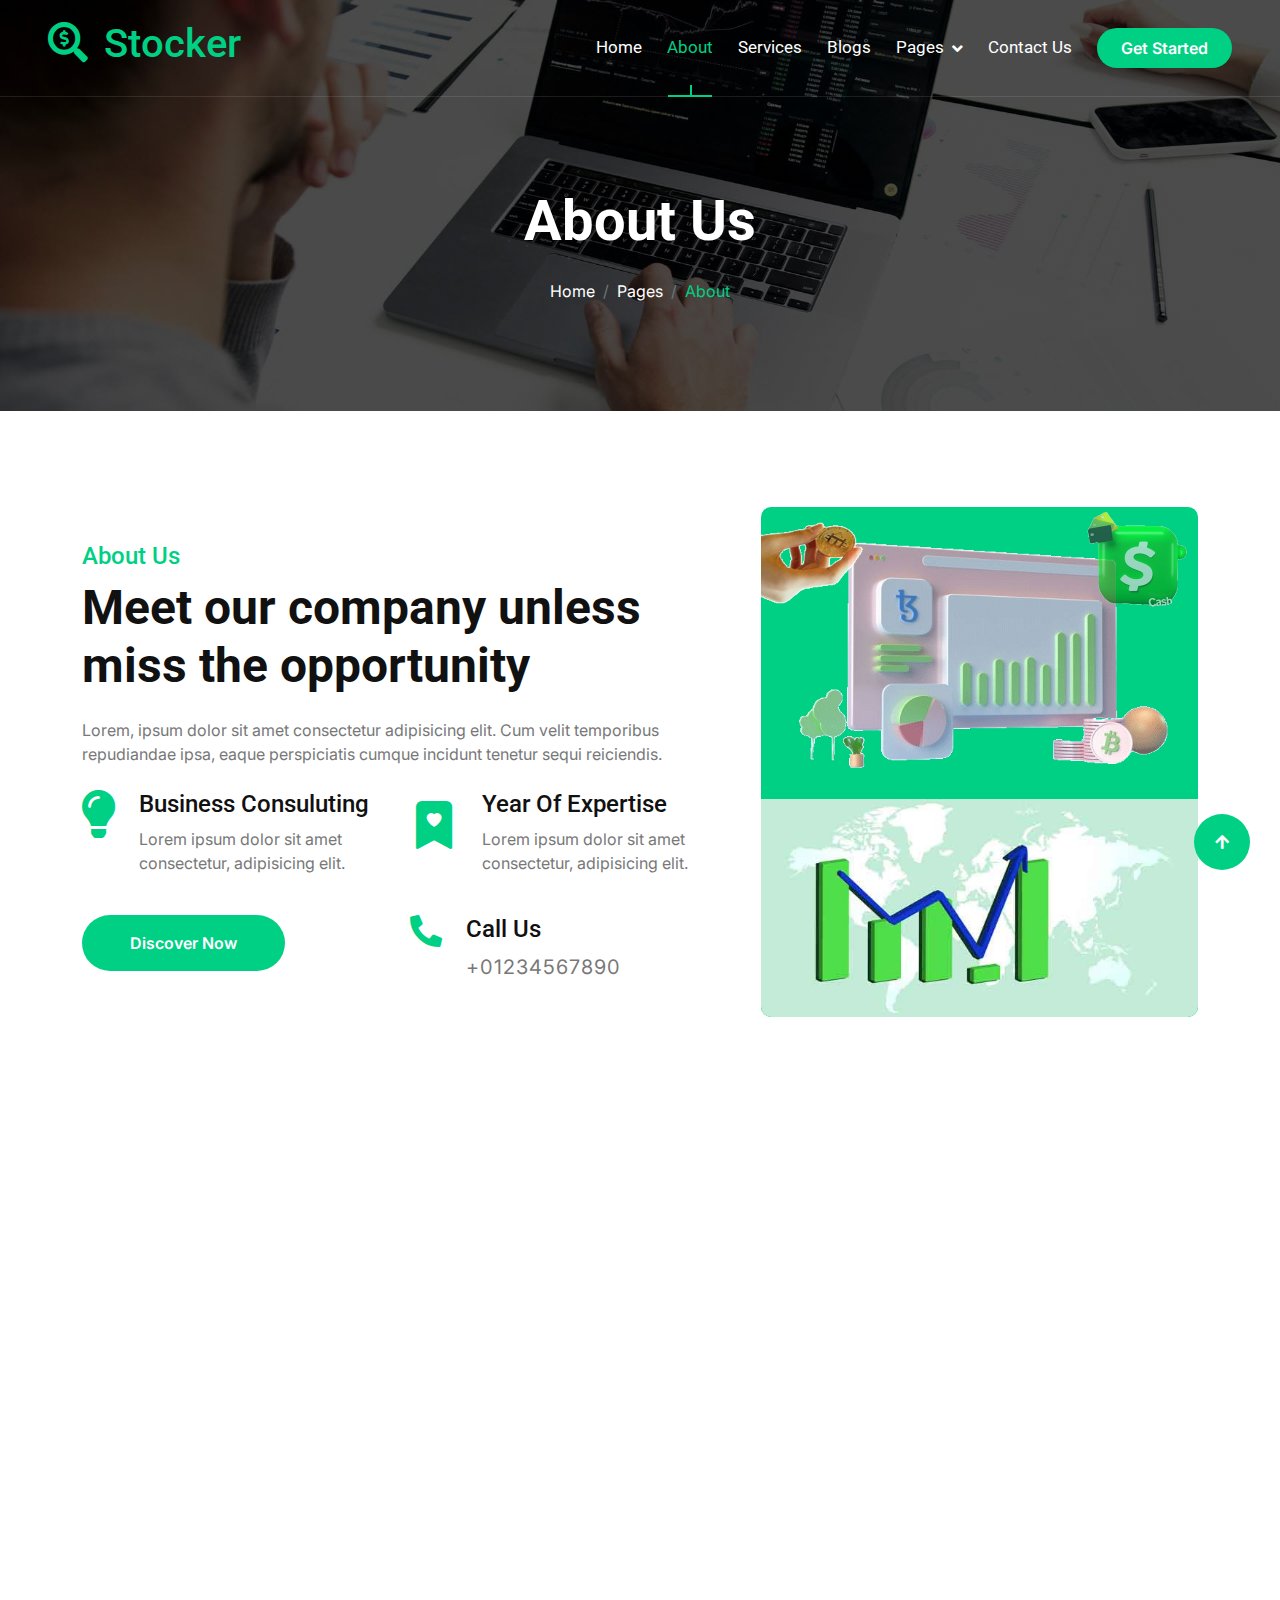
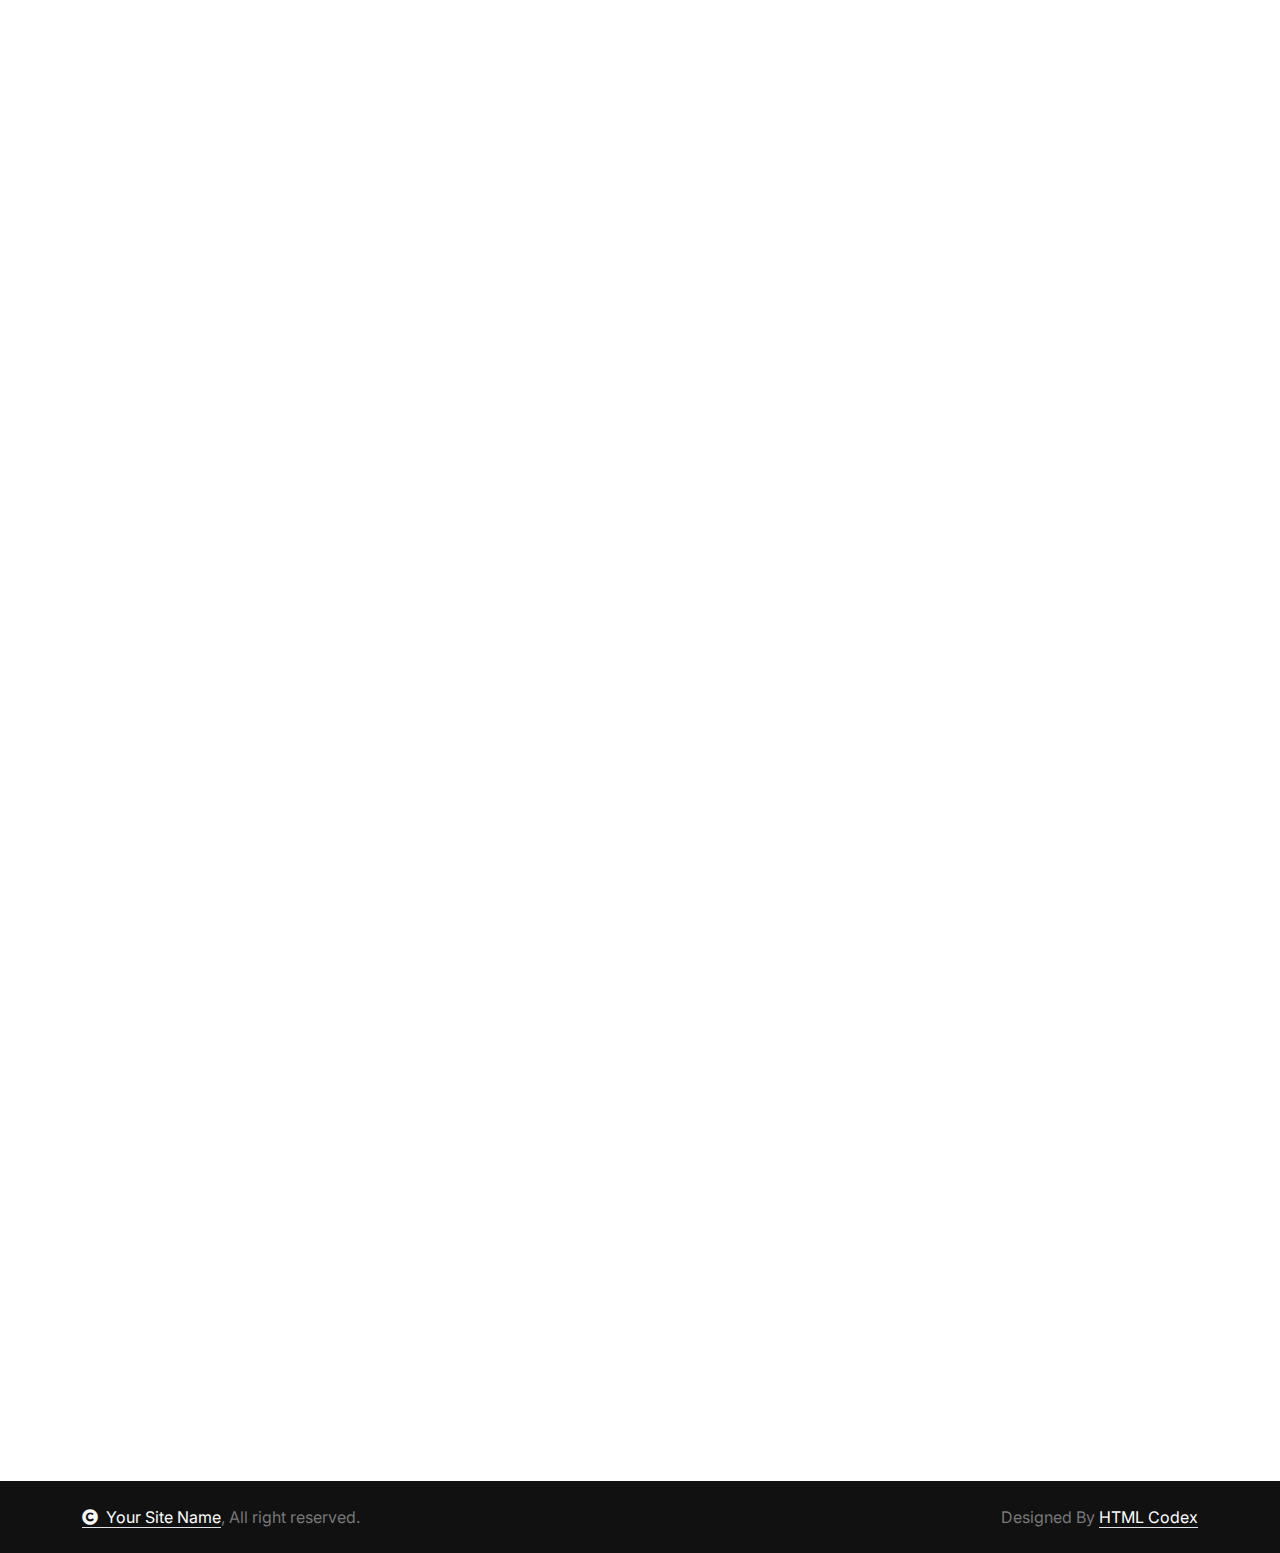
<file: about.html>
<!DOCTYPE html>
<html lang="en">

    <head>
        <meta charset="utf-8">
        <title>Stocker - Stock Market Website Template</title>
        <meta content="width=device-width, initial-scale=1.0" name="viewport">
        <meta content="" name="keywords">
        <meta content="" name="description">

        <!-- Google Web Fonts -->
        <link rel="preconnect" href="https://fonts.googleapis.com">
        <link rel="preconnect" href="https://fonts.gstatic.com" crossorigin>
        <link href="https://fonts.googleapis.com/css2?family=Inter:wght@100..900&family=Roboto:wght@400;500;700;900&display=swap" rel="stylesheet"> 

        <!-- Icon Font Stylesheet -->
        <link rel="stylesheet" href="https://use.fontawesome.com/releases/v5.15.4/css/all.css"/>
        <link href="https://cdn.jsdelivr.net/npm/bootstrap-icons@1.4.1/font/bootstrap-icons.css" rel="stylesheet">

        <!-- Libraries Stylesheet -->
        <link href="lib/animate/animate.min.css" rel="stylesheet">
        <link href="lib/lightbox/css/lightbox.min.css" rel="stylesheet">
        <link href="lib/owlcarousel/assets/owl.carousel.min.css" rel="stylesheet">


        <!-- Customized Bootstrap Stylesheet -->
        <link href="css/bootstrap.min.css" rel="stylesheet">

        <!-- Template Stylesheet -->
        <link href="css/style.css" rel="stylesheet">
    </head>

    <body>

        <!-- Spinner Start -->
        <div id="spinner" class="show bg-white position-fixed translate-middle w-100 vh-100 top-50 start-50 d-flex align-items-center justify-content-center">
            <div class="spinner-border text-primary" style="width: 3rem; height: 3rem;" role="status">
                <span class="sr-only">Loading...</span>
            </div>
        </div>
        <!-- Spinner End -->

        <!-- Topbar Start -->
        <!-- <div class="container-fluid topbar bg-light px-5 d-none d-lg-block">
            <div class="row gx-0 align-items-center">
                <div class="col-lg-8 text-center text-lg-start mb-2 mb-lg-0">
                    <div class="d-flex flex-wrap">
                        <a href="#" class="text-muted small me-4"><i class="fas fa-map-marker-alt text-primary me-2"></i>Find A Location</a>
                        <a href="tel:+01234567890" class="text-muted small me-4"><i class="fas fa-phone-alt text-primary me-2"></i>+01234567890</a>
                        <a href="mailto:example@gmail.com" class="text-muted small me-0"><i class="fas fa-envelope text-primary me-2"></i>Example@gmail.com</a>
                    </div>
                </div>
                <div class="col-lg-4 text-center text-lg-end">
                    <div class="d-inline-flex align-items-center" style="height: 45px;">
                        <a href="#"><small class="me-3 text-dark"><i class="fa fa-user text-primary me-2"></i>Register</small></a>
                        <a href="#"><small class="me-3 text-dark"><i class="fa fa-sign-in-alt text-primary me-2"></i>Login</small></a>
                        <div class="dropdown">
                            <a href="#" class="dropdown-toggle text-dark" data-bs-toggle="dropdown"><small><i class="fa fa-home text-primary me-2"></i> My Dashboard</small></a>
                            <div class="dropdown-menu rounded">
                                <a href="#" class="dropdown-item"><i class="fas fa-user-alt me-2"></i> My Profile</a>
                                <a href="#" class="dropdown-item"><i class="fas fa-comment-alt me-2"></i> Inbox</a>
                                <a href="#" class="dropdown-item"><i class="fas fa-bell me-2"></i> Notifications</a>
                                <a href="#" class="dropdown-item"><i class="fas fa-cog me-2"></i> Account Settings</a>
                                <a href="#" class="dropdown-item"><i class="fas fa-power-off me-2"></i> Log Out</a>
                            </div>
                        </div>
                    </div>
                </div>
            </div>
        </div> -->
        <!-- Topbar End -->

        <!-- Navbar & Hero Start -->
        <div class="container-fluid position-relative p-0">
            <nav class="navbar navbar-expand-lg navbar-light px-4 px-lg-5 py-3 py-lg-0">
                <a href="" class="navbar-brand p-0">
                    <h1 class="text-primary"><i class="fas fa-search-dollar me-3"></i>Stocker</h1>
                    <!-- <img src="img/logo.png" alt="Logo"> -->
                </a>
                <button class="navbar-toggler" type="button" data-bs-toggle="collapse" data-bs-target="#navbarCollapse">
                    <span class="fa fa-bars"></span>
                </button>
                <div class="collapse navbar-collapse" id="navbarCollapse">
                    <div class="navbar-nav ms-auto py-0">
                        <a href="index.html" class="nav-item nav-link">Home</a>
                        <a href="about.html" class="nav-item nav-link active">About</a>
                        <a href="service.html" class="nav-item nav-link">Services</a>
                        <a href="blog.html" class="nav-item nav-link">Blogs</a>
                        <div class="nav-item dropdown">
                            <a href="#" class="nav-link" data-bs-toggle="dropdown">
                                <span class="dropdown-toggle">Pages</span>
                            </a>
                            <div class="dropdown-menu m-0">
                                <a href="feature.html" class="dropdown-item">Our Features</a>
                                <a href="team.html" class="dropdown-item">Our team</a>
                                <a href="testimonial.html" class="dropdown-item">Testimonial</a>
                                <a href="offer.html" class="dropdown-item">Our offer</a>
                                <a href="FAQ.html" class="dropdown-item">FAQs</a>
                                <a href="404.html" class="dropdown-item">404 Page</a>
                            </div>
                        </div>
                        <a href="contact.html" class="nav-item nav-link">Contact Us</a>
                    </div>
                    <a href="#" class="btn btn-primary rounded-pill py-2 px-4 my-3 my-lg-0 flex-shrink-0">Get Started</a>
                </div>
            </nav>

            <!-- Header Start -->
            <div class="container-fluid bg-breadcrumb">
                <div class="container text-center py-5" style="max-width: 900px;">
                    <h4 class="text-white display-4 mb-4 wow fadeInDown" data-wow-delay="0.1s">About Us</h4>
                    <ol class="breadcrumb d-flex justify-content-center mb-0 wow fadeInDown" data-wow-delay="0.3s">
                        <li class="breadcrumb-item"><a href="index.html">Home</a></li>
                        <li class="breadcrumb-item"><a href="#">Pages</a></li>
                        <li class="breadcrumb-item active text-primary">About</li>
                    </ol>    
                </div>
            </div>
            <!-- Header End -->
        </div>
        <!-- Navbar & Hero End -->


        <!-- Abvout Start -->
        <div class="container-fluid about py-5">
            <div class="container py-5">
                <div class="row g-5 align-items-center">
                    <div class="col-xl-7 wow fadeInLeft" data-wow-delay="0.2s">
                        <div>
                            <h4 class="text-primary">About Us</h4>
                            <h1 class="display-5 mb-4">Meet our company unless miss the opportunity</h1>
                            <p class="mb-4">Lorem, ipsum dolor sit amet consectetur adipisicing elit. Cum velit temporibus repudiandae ipsa, eaque perspiciatis cumque incidunt tenetur sequi reiciendis.
                            </p>
                            <div class="row g-4">
                                <div class="col-md-6 col-lg-6 col-xl-6">
                                    <div class="d-flex">
                                        <div><i class="fas fa-lightbulb fa-3x text-primary"></i></div>
                                        <div class="ms-4">
                                            <h4>Business Consuluting</h4>
                                            <p>Lorem ipsum dolor sit amet consectetur, adipisicing elit.</p>
                                        </div>
                                    </div>
                                </div>
                                <div class="col-md-6 col-lg-6 col-xl-6">
                                    <div class="d-flex">
                                        <div><i class="bi bi-bookmark-heart-fill fa-3x text-primary"></i></div>
                                        <div class="ms-4">
                                            <h4>Year Of Expertise</h4>
                                            <p>Lorem ipsum dolor sit amet consectetur, adipisicing elit.</p>
                                        </div>
                                    </div>
                                </div>
                                <div class="col-sm-6">
                                    <a href="#" class="btn btn-primary rounded-pill py-3 px-5 flex-shrink-0">Discover Now</a>
                                </div>
                                <div class="col-sm-6">
                                    <div class="d-flex">
                                        <i class="fas fa-phone-alt fa-2x text-primary me-4"></i>
                                        <div>
                                            <h4>Call Us</h4>
                                            <p class="mb-0 fs-5" style="letter-spacing: 1px;">+01234567890</p>
                                        </div>
                                    </div>
                                </div>
                            </div>
                        </div>
                    </div>
                    <div class="col-xl-5 wow fadeInRight" data-wow-delay="0.2s">
                        <div class="bg-primary rounded position-relative overflow-hidden">
                            <img src="img/about-2.png" class="img-fluid rounded w-100" alt="">
                            
                            <div class="" style="position: absolute; top: -15px; right: -15px;">
                                <img src="img/about-3.png" class="img-fluid" style="width: 150px; height: 150px; opacity: 0.7;" alt="">
                            </div>
                            <div class="" style="position: absolute; top: -20px; left: 10px; transform: rotate(90deg);">
                                <img src="img/about-4.png" class="img-fluid" style="width: 100px; height: 150px; opacity: 0.9;" alt="">
                            </div>
                            <div class="rounded-bottom">
                                <img src="img/about-5.jpg" class="img-fluid rounded-bottom w-100" alt="">
                            </div>
                        </div>
                    </div>
                </div>
            </div>
        </div>
        <!-- About End -->

        <!-- Features Start -->
        <div class="container-fluid feature pb-5">
            <div class="container pb-5">
                <div class="text-center mx-auto pb-5 wow fadeInUp" data-wow-delay="0.2s" style="max-width: 800px;">
                    <h4 class="text-primary">Our Features</h4>
                    <h1 class="display-5 mb-4">Connecting businesses, ideas, and people for greater impact.</h1>
                    <p class="mb-0">Lorem ipsum dolor, sit amet consectetur adipisicing elit. Tenetur adipisci facilis cupiditate recusandae aperiam temporibus corporis itaque quis facere, numquam, ad culpa deserunt sint dolorem autem obcaecati, ipsam mollitia hic.
                    </p>
                </div>
                <div class="row g-4">
                    <div class="col-md-6 col-lg-6 col-xl-3 wow fadeInUp" data-wow-delay="0.2s">
                        <div class="feature-item p-4">
                            <div class="feature-icon p-4 mb-4">
                                <i class="fas fa-chart-line fa-4x text-primary"></i>
                            </div>
                            <h4>Global Management</h4>
                            <p class="mb-4">Lorem ipsum dolor sit amet consectetur adipisicing elit. Ea hic laborum odit pariatur...
                            </p>
                            <a class="btn btn-primary rounded-pill py-2 px-4" href="#">Learn More</a>
                        </div>
                    </div>
                    <div class="col-md-6 col-lg-6 col-xl-3 wow fadeInUp" data-wow-delay="0.4s">
                        <div class="feature-item p-4">
                            <div class="feature-icon p-4 mb-4">
                                <i class="fas fa-university fa-4x text-primary"></i>
                            </div>
                            <h4>Corporate Banking</h4>
                            <p class="mb-4">Lorem ipsum dolor sit amet consectetur adipisicing elit. Ea hic laborum odit pariatur...
                            </p>
                            <a class="btn btn-primary rounded-pill py-2 px-4" href="#">Learn More</a>
                        </div>
                    </div>
                    <div class="col-md-6 col-lg-6 col-xl-3 wow fadeInUp" data-wow-delay="0.6s">
                        <div class="feature-item p-4">
                            <div class="feature-icon p-4 mb-4">
                                <i class="fas fa-file-alt fa-4x text-primary"></i>
                            </div>
                            <h4>Asset Management</h4>
                            <p class="mb-4">Lorem ipsum dolor sit amet consectetur adipisicing elit. Ea hic laborum odit pariatur...
                            </p>
                            <a class="btn btn-primary rounded-pill py-2 px-4" href="#">Learn More</a>
                        </div>
                    </div>
                    <div class="col-md-6 col-lg-6 col-xl-3 wow fadeInUp" data-wow-delay="0.8s">
                        <div class="feature-item p-4">
                            <div class="feature-icon p-4 mb-4">
                                <i class="fas fa-hand-holding-usd fa-4x text-primary"></i>
                            </div>
                            <h4>Investment Bank</h4>
                            <p class="mb-4">Lorem ipsum dolor sit amet consectetur adipisicing elit. Ea hic laborum odit pariatur...
                            </p>
                            <a class="btn btn-primary rounded-pill py-2 px-4" href="#">Learn More</a>
                        </div>
                    </div>
                </div>
            </div>
        </div>
        <!-- Features End -->

        <!-- Team Start -->
        <div class="container-fluid team pb-5">
            <div class="container pb-5">
                <div class="text-center mx-auto pb-5 wow fadeInUp" data-wow-delay="0.2s" style="max-width: 800px;">
                    <h4 class="text-primary">Our Team</h4>
                    <h1 class="display-5 mb-4">Meet Our Advisers</h1>
                    <p class="mb-0">Lorem ipsum dolor, sit amet consectetur adipisicing elit. Tenetur adipisci facilis cupiditate recusandae aperiam temporibus corporis itaque quis facere, numquam, ad culpa deserunt sint dolorem autem obcaecati, ipsam mollitia hic.
                    </p>
                </div>
                <div class="row g-4">
                    <div class="col-md-6 col-lg-6 col-xl-3 wow fadeInUp" data-wow-delay="0.2s">
                        <div class="team-item">
                            <div class="team-img">
                                <img src="img/team-1.jpg" class="img-fluid" alt="">
                            </div>
                            <div class="team-title">
                                <h4 class="mb-0">David James</h4>
                                <p class="mb-0">Profession</p>
                            </div>
                            <div class="team-icon">
                                <a class="btn btn-primary btn-sm-square rounded-circle me-3" href=""><i class="fab fa-facebook-f"></i></a>
                                <a class="btn btn-primary btn-sm-square rounded-circle me-3" href=""><i class="fab fa-twitter"></i></a>
                                <a class="btn btn-primary btn-sm-square rounded-circle me-3" href=""><i class="fab fa-linkedin-in"></i></a>
                                <a class="btn btn-primary btn-sm-square rounded-circle me-0" href=""><i class="fab fa-instagram"></i></a>
                            </div>
                        </div>
                    </div>
                    <div class="col-md-6 col-lg-6 col-xl-3 wow fadeInUp" data-wow-delay="0.4s">
                        <div class="team-item">
                            <div class="team-img">
                                <img src="img/team-2.jpg" class="img-fluid" alt="">
                            </div>
                            <div class="team-title">
                                <h4 class="mb-0">David James</h4>
                                <p class="mb-0">Profession</p>
                            </div>
                            <div class="team-icon">
                                <a class="btn btn-primary btn-sm-square rounded-circle me-3" href=""><i class="fab fa-facebook-f"></i></a>
                                <a class="btn btn-primary btn-sm-square rounded-circle me-3" href=""><i class="fab fa-twitter"></i></a>
                                <a class="btn btn-primary btn-sm-square rounded-circle me-3" href=""><i class="fab fa-linkedin-in"></i></a>
                                <a class="btn btn-primary btn-sm-square rounded-circle me-0" href=""><i class="fab fa-instagram"></i></a>
                            </div>
                        </div>
                    </div>
                    <div class="col-md-6 col-lg-6 col-xl-3 wow fadeInUp" data-wow-delay="0.6s">
                        <div class="team-item">
                            <div class="team-img">
                                <img src="img/team-3.jpg" class="img-fluid" alt="">
                            </div>
                            <div class="team-title">
                                <h4 class="mb-0">David James</h4>
                                <p class="mb-0">Profession</p>
                            </div>
                            <div class="team-icon">
                                <a class="btn btn-primary btn-sm-square rounded-circle me-3" href=""><i class="fab fa-facebook-f"></i></a>
                                <a class="btn btn-primary btn-sm-square rounded-circle me-3" href=""><i class="fab fa-twitter"></i></a>
                                <a class="btn btn-primary btn-sm-square rounded-circle me-3" href=""><i class="fab fa-linkedin-in"></i></a>
                                <a class="btn btn-primary btn-sm-square rounded-circle me-0" href=""><i class="fab fa-instagram"></i></a>
                            </div>
                        </div>
                    </div>
                    <div class="col-md-6 col-lg-6 col-xl-3 wow fadeInUp" data-wow-delay="0.8s">
                        <div class="team-item">
                            <div class="team-img">
                                <img src="img/team-4.jpg" class="img-fluid" alt="">
                            </div>
                            <div class="team-title">
                                <h4 class="mb-0">David James</h4>
                                <p class="mb-0">Profession</p>
                            </div>
                            <div class="team-icon">
                                <a class="btn btn-primary btn-sm-square rounded-circle me-3" href=""><i class="fab fa-facebook-f"></i></a>
                                <a class="btn btn-primary btn-sm-square rounded-circle me-3" href=""><i class="fab fa-twitter"></i></a>
                                <a class="btn btn-primary btn-sm-square rounded-circle me-3" href=""><i class="fab fa-linkedin-in"></i></a>
                                <a class="btn btn-primary btn-sm-square rounded-circle me-0" href=""><i class="fab fa-instagram"></i></a>
                            </div>
                        </div>
                    </div>
                </div>
            </div>
        </div>
        <!-- Team End -->

        <!-- Footer Start -->
        <div class="container-fluid footer py-5 wow fadeIn" data-wow-delay="0.2s">
            <div class="container py-5 border-start-0 border-end-0" style="border: 1px solid; border-color: rgb(255, 255, 255, 0.08);">
                <div class="row g-5">
                    <div class="col-md-6 col-lg-6 col-xl-4">
                        <div class="footer-item">
                            <a href="index.html" class="p-0">
                                <h4 class="text-white"><i class="fas fa-search-dollar me-3"></i>Stocker</h4>
                                <!-- <img src="img/logo.png" alt="Logo"> -->
                            </a>
                            <p class="mb-4">Dolor amet sit justo amet elitr clita ipsum elitr est.Lorem ipsum dolor sit amet, consectetur adipiscing...</p>
                            <div class="d-flex">
                                <a href="#" class="bg-primary d-flex rounded align-items-center py-2 px-3 me-2">
                                    <i class="fas fa-apple-alt text-white"></i>
                                    <div class="ms-3">
                                        <small class="text-white">Download on the</small>
                                        <h6 class="text-white">App Store</h6>
                                    </div>
                                </a>
                                <a href="#" class="bg-dark d-flex rounded align-items-center py-2 px-3 ms-2">
                                    <i class="fas fa-play text-primary"></i>
                                    <div class="ms-3">
                                        <small class="text-white">Get it on</small>
                                        <h6 class="text-white">Google Play</h6>
                                    </div>
                                </a>
                            </div>
                        </div>
                    </div>
                    <div class="col-md-6 col-lg-6 col-xl-2">
                        <div class="footer-item">
                            <h4 class="text-white mb-4">Quick Links</h4>
                            <a href="#"><i class="fas fa-angle-right me-2"></i> About Us</a>
                            <a href="#"><i class="fas fa-angle-right me-2"></i> Feature</a>
                            <a href="#"><i class="fas fa-angle-right me-2"></i> Attractions</a>
                            <a href="#"><i class="fas fa-angle-right me-2"></i> Tickets</a>
                            <a href="#"><i class="fas fa-angle-right me-2"></i> Blog</a>
                            <a href="#"><i class="fas fa-angle-right me-2"></i> Contact us</a>
                        </div>
                    </div>
                    <div class="col-md-6 col-lg-6 col-xl-3">
                        <div class="footer-item">
                            <h4 class="text-white mb-4">Support</h4>
                            <a href="#"><i class="fas fa-angle-right me-2"></i> Privacy Policy</a>
                            <a href="#"><i class="fas fa-angle-right me-2"></i> Terms & Conditions</a>
                            <a href="#"><i class="fas fa-angle-right me-2"></i> Disclaimer</a>
                            <a href="#"><i class="fas fa-angle-right me-2"></i> Support</a>
                            <a href="#"><i class="fas fa-angle-right me-2"></i> FAQ</a>
                            <a href="#"><i class="fas fa-angle-right me-2"></i> Help</a>
                        </div>
                    </div>
                    <div class="col-md-6 col-lg-6 col-xl-3">
                        <div class="footer-item">
                            <h4 class="text-white mb-4">Contact Info</h4>
                            <div class="d-flex align-items-center">
                                <i class="fas fa-map-marker-alt text-primary me-3"></i>
                                <p class="text-white mb-0">123 Street New York.USA</p>
                            </div>
                            <div class="d-flex align-items-center">
                                <i class="fas fa-envelope text-primary me-3"></i>
                                <p class="text-white mb-0">info@example.com</p>
                            </div>
                            <div class="d-flex align-items-center">
                                <i class="fa fa-phone-alt text-primary me-3"></i>
                                <p class="text-white mb-0">(+012) 3456 7890</p>
                            </div>
                            <div class="d-flex align-items-center mb-4">
                                <i class="fab fa-firefox-browser text-primary me-3"></i>
                                <p class="text-white mb-0">Yoursite@ex.com</p>
                            </div>
                            <div class="d-flex">
                                <a class="btn btn-primary btn-sm-square rounded-circle me-3" href="#"><i class="fab fa-facebook-f text-white"></i></a>
                                <a class="btn btn-primary btn-sm-square rounded-circle me-3" href="#"><i class="fab fa-twitter text-white"></i></a>
                                <a class="btn btn-primary btn-sm-square rounded-circle me-3" href="#"><i class="fab fa-instagram text-white"></i></a>
                                <a class="btn btn-primary btn-sm-square rounded-circle me-0" href="#"><i class="fab fa-linkedin-in text-white"></i></a>
                            </div>
                        </div>
                    </div>
                </div>
            </div>
        </div>
        <!-- Footer End -->
        
        <!-- Copyright Start -->
        <div class="container-fluid copyright py-4">
            <div class="container">
                <div class="row g-4 align-items-center">
                    <div class="col-md-6 text-center text-md-start mb-md-0">
                        <span class="text-body"><a href="#" class="border-bottom text-white"><i class="fas fa-copyright text-light me-2"></i>Your Site Name</a>, All right reserved.</span>
                    </div>
                    <div class="col-md-6 text-center text-md-end text-body">
                        <!--/*** This template is free as long as you keep the below author’s credit link/attribution link/backlink. ***/-->
                        <!--/*** If you'd like to use the template without the below author’s credit link/attribution link/backlink, ***/-->
                        <!--/*** you can purchase the Credit Removal License from "https://htmlcodex.com/credit-removal". ***/-->
                        Designed By <a class="border-bottom text-white" href="https://htmlcodex.com">HTML Codex</a>
                    </div>
                </div>
            </div>
        </div>
        <!-- Copyright End -->


        <!-- Back to Top -->
        <a href="#" class="btn btn-primary btn-lg-square rounded-circle back-to-top"><i class="fa fa-arrow-up"></i></a>   

        
        <!-- JavaScript Libraries -->
        <script src="https://ajax.googleapis.com/ajax/libs/jquery/3.6.4/jquery.min.js"></script>
        <script src="https://cdn.jsdelivr.net/npm/bootstrap@5.0.0/dist/js/bootstrap.bundle.min.js"></script>
        <script src="lib/wow/wow.min.js"></script>
        <script src="lib/easing/easing.min.js"></script>
        <script src="lib/waypoints/waypoints.min.js"></script>
        <script src="lib/counterup/counterup.min.js"></script>
        <script src="lib/lightbox/js/lightbox.min.js"></script>
        <script src="lib/owlcarousel/owl.carousel.min.js"></script>
        

        <!-- Template Javascript -->
        <script src="js/main.js"></script>
    </body>

</html>
</file>
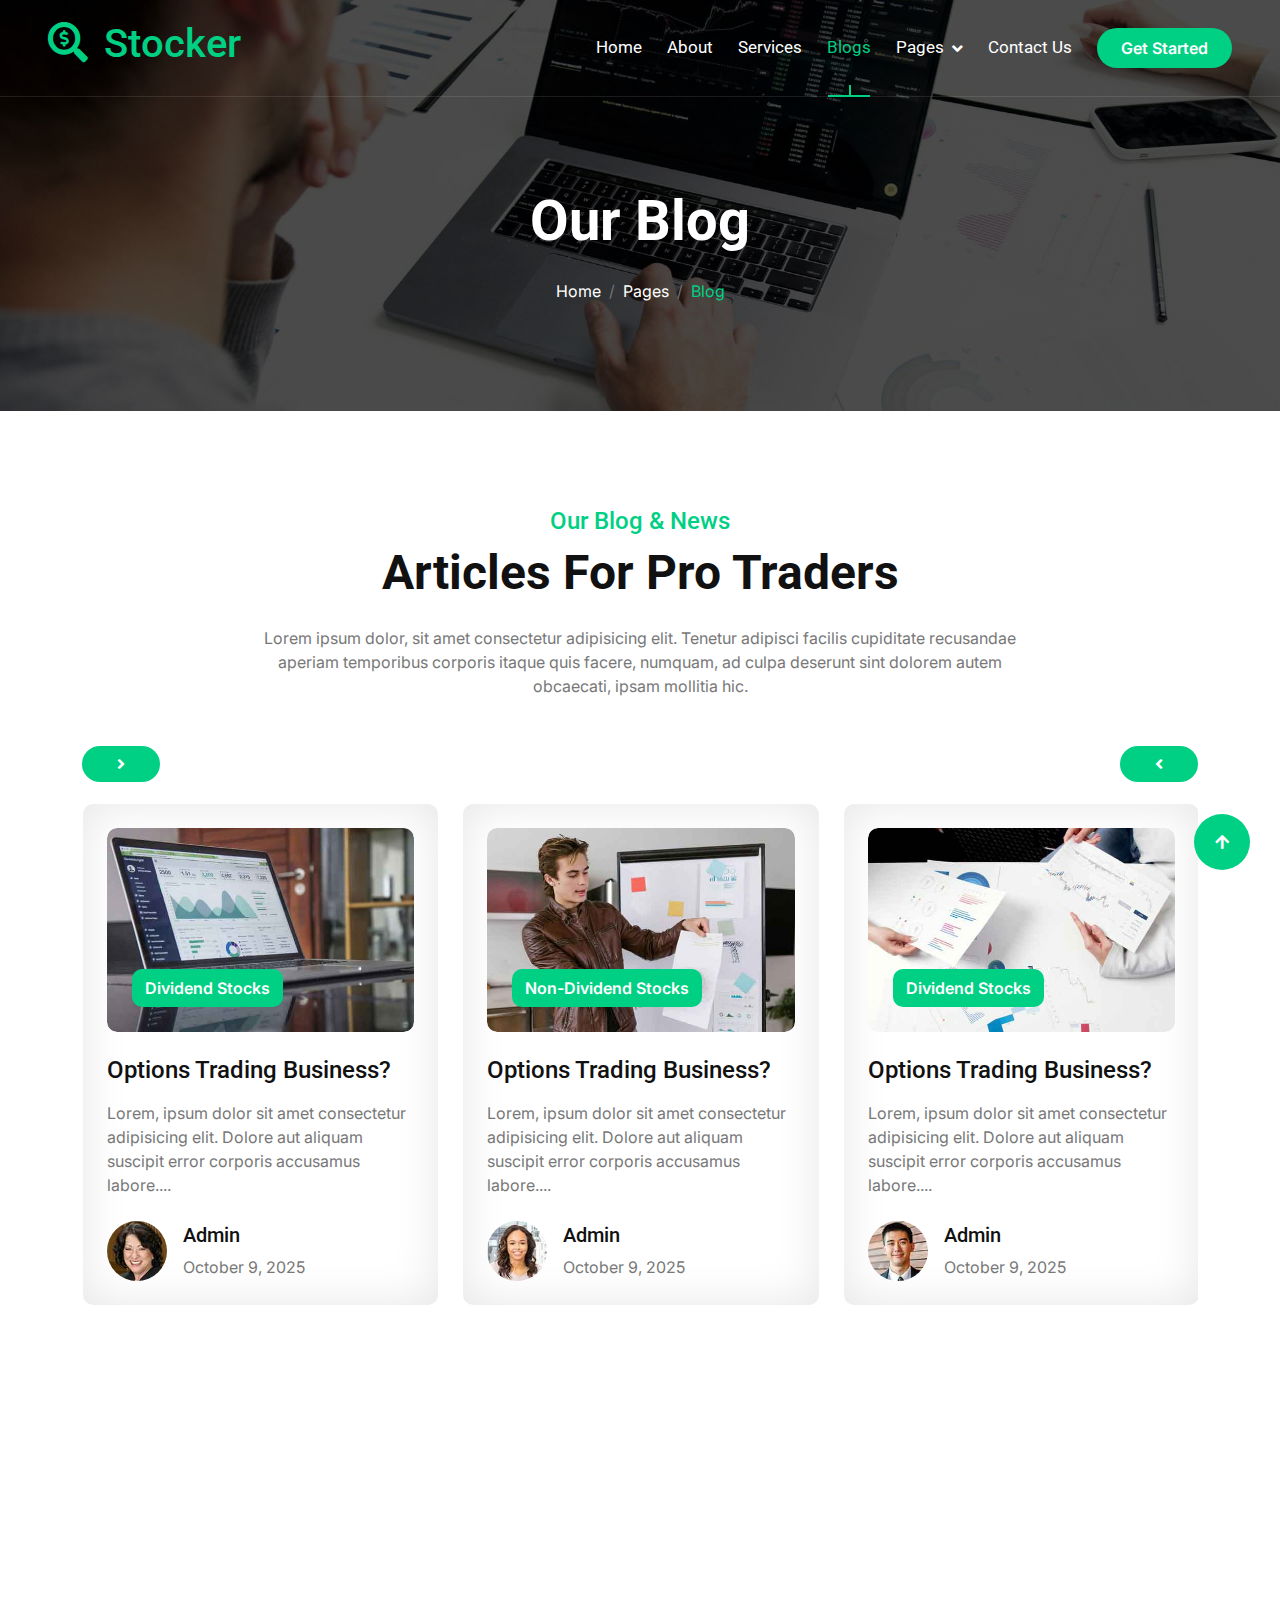
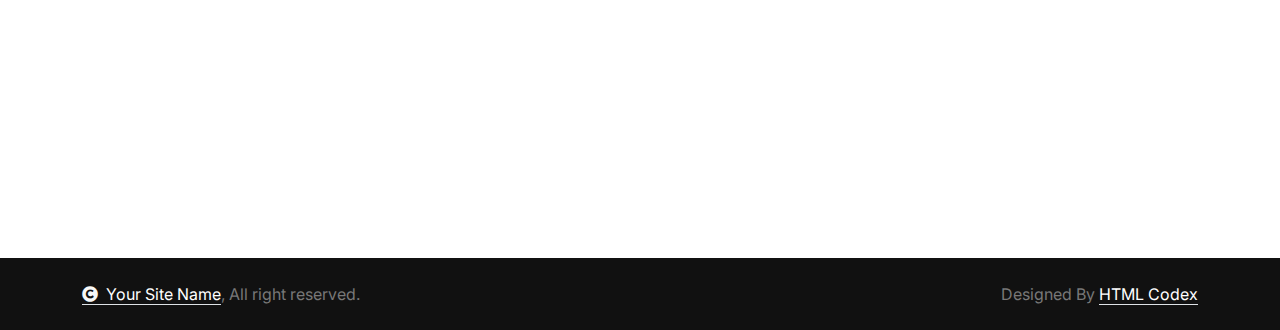
<file: blog.html>
<!DOCTYPE html>
<html lang="en">

    <head>
        <meta charset="utf-8">
        <title>Stocker - Stock Market Website Template</title>
        <meta content="width=device-width, initial-scale=1.0" name="viewport">
        <meta content="" name="keywords">
        <meta content="" name="description">

        <!-- Google Web Fonts -->
        <link rel="preconnect" href="https://fonts.googleapis.com">
        <link rel="preconnect" href="https://fonts.gstatic.com" crossorigin>
        <link href="https://fonts.googleapis.com/css2?family=Inter:wght@100..900&family=Roboto:wght@400;500;700;900&display=swap" rel="stylesheet"> 

        <!-- Icon Font Stylesheet -->
        <link rel="stylesheet" href="https://use.fontawesome.com/releases/v5.15.4/css/all.css"/>
        <link href="https://cdn.jsdelivr.net/npm/bootstrap-icons@1.4.1/font/bootstrap-icons.css" rel="stylesheet">

        <!-- Libraries Stylesheet -->
        <link href="lib/animate/animate.min.css" rel="stylesheet">
        <link href="lib/lightbox/css/lightbox.min.css" rel="stylesheet">
        <link href="lib/owlcarousel/assets/owl.carousel.min.css" rel="stylesheet">


        <!-- Customized Bootstrap Stylesheet -->
        <link href="css/bootstrap.min.css" rel="stylesheet">

        <!-- Template Stylesheet -->
        <link href="css/style.css" rel="stylesheet">
    </head>

    <body>

        <!-- Spinner Start -->
        <div id="spinner" class="show bg-white position-fixed translate-middle w-100 vh-100 top-50 start-50 d-flex align-items-center justify-content-center">
            <div class="spinner-border text-primary" style="width: 3rem; height: 3rem;" role="status">
                <span class="sr-only">Loading...</span>
            </div>
        </div>
        <!-- Spinner End -->

        <!-- Topbar Start -->
        <!-- <div class="container-fluid topbar bg-light px-5 d-none d-lg-block">
            <div class="row gx-0 align-items-center">
                <div class="col-lg-8 text-center text-lg-start mb-2 mb-lg-0">
                    <div class="d-flex flex-wrap">
                        <a href="#" class="text-muted small me-4"><i class="fas fa-map-marker-alt text-primary me-2"></i>Find A Location</a>
                        <a href="tel:+01234567890" class="text-muted small me-4"><i class="fas fa-phone-alt text-primary me-2"></i>+01234567890</a>
                        <a href="mailto:example@gmail.com" class="text-muted small me-0"><i class="fas fa-envelope text-primary me-2"></i>Example@gmail.com</a>
                    </div>
                </div>
                <div class="col-lg-4 text-center text-lg-end">
                    <div class="d-inline-flex align-items-center" style="height: 45px;">
                        <a href="#"><small class="me-3 text-dark"><i class="fa fa-user text-primary me-2"></i>Register</small></a>
                        <a href="#"><small class="me-3 text-dark"><i class="fa fa-sign-in-alt text-primary me-2"></i>Login</small></a>
                        <div class="dropdown">
                            <a href="#" class="dropdown-toggle text-dark" data-bs-toggle="dropdown"><small><i class="fa fa-home text-primary me-2"></i> My Dashboard</small></a>
                            <div class="dropdown-menu rounded">
                                <a href="#" class="dropdown-item"><i class="fas fa-user-alt me-2"></i> My Profile</a>
                                <a href="#" class="dropdown-item"><i class="fas fa-comment-alt me-2"></i> Inbox</a>
                                <a href="#" class="dropdown-item"><i class="fas fa-bell me-2"></i> Notifications</a>
                                <a href="#" class="dropdown-item"><i class="fas fa-cog me-2"></i> Account Settings</a>
                                <a href="#" class="dropdown-item"><i class="fas fa-power-off me-2"></i> Log Out</a>
                            </div>
                        </div>
                    </div>
                </div>
            </div>
        </div> -->
        <!-- Topbar End -->

        <!-- Navbar & Hero Start -->
        <div class="container-fluid position-relative p-0">
            <nav class="navbar navbar-expand-lg navbar-light px-4 px-lg-5 py-3 py-lg-0">
                <a href="" class="navbar-brand p-0">
                    <h1 class="text-primary"><i class="fas fa-search-dollar me-3"></i>Stocker</h1>
                    <!-- <img src="img/logo.png" alt="Logo"> -->
                </a>
                <button class="navbar-toggler" type="button" data-bs-toggle="collapse" data-bs-target="#navbarCollapse">
                    <span class="fa fa-bars"></span>
                </button>
                <div class="collapse navbar-collapse" id="navbarCollapse">
                    <div class="navbar-nav ms-auto py-0">
                        <a href="index.html" class="nav-item nav-link">Home</a>
                        <a href="about.html" class="nav-item nav-link">About</a>
                        <a href="service.html" class="nav-item nav-link">Services</a>
                        <a href="blog.html" class="nav-item nav-link active">Blogs</a>
                        <div class="nav-item dropdown">
                            <a href="#" class="nav-link" data-bs-toggle="dropdown">
                                <span class="dropdown-toggle">Pages</span>
                            </a>
                            <div class="dropdown-menu m-0">
                                <a href="feature.html" class="dropdown-item">Our Features</a>
                                <a href="team.html" class="dropdown-item">Our team</a>
                                <a href="testimonial.html" class="dropdown-item">Testimonial</a>
                                <a href="offer.html" class="dropdown-item">Our offer</a>
                                <a href="FAQ.html" class="dropdown-item">FAQs</a>
                                <a href="404.html" class="dropdown-item">404 Page</a>
                            </div>
                        </div>
                        <a href="contact.html" class="nav-item nav-link">Contact Us</a>
                    </div>
                    <a href="#" class="btn btn-primary rounded-pill py-2 px-4 my-3 my-lg-0 flex-shrink-0">Get Started</a>
                </div>
            </nav>

            <!-- Header Start -->
            <div class="container-fluid bg-breadcrumb">
                <div class="container text-center py-5" style="max-width: 900px;">
                    <h4 class="text-white display-4 mb-4 wow fadeInDown" data-wow-delay="0.1s">Our Blog</h4>
                    <ol class="breadcrumb d-flex justify-content-center mb-0 wow fadeInDown" data-wow-delay="0.3s">
                        <li class="breadcrumb-item"><a href="index.html">Home</a></li>
                        <li class="breadcrumb-item"><a href="#">Pages</a></li>
                        <li class="breadcrumb-item active text-primary">Blog</li>
                    </ol>    
                </div>
            </div>
            <!-- Header End -->
        </div>
        <!-- Navbar & Hero End -->


        <!-- Blog Start -->
        <div class="container-fluid blog py-5">
            <div class="container py-5">
                <div class="text-center mx-auto pb-5 wow fadeInUp" data-wow-delay="0.2s" style="max-width: 800px;">
                    <h4 class="text-primary">Our Blog & News</h4>
                    <h1 class="display-5 mb-4">Articles For Pro Traders</h1>
                    <p class="mb-0">Lorem ipsum dolor, sit amet consectetur adipisicing elit. Tenetur adipisci facilis cupiditate recusandae aperiam temporibus corporis itaque quis facere, numquam, ad culpa deserunt sint dolorem autem obcaecati, ipsam mollitia hic.
                    </p>
                </div>
                <div class="owl-carousel blog-carousel wow fadeInUp" data-wow-delay="0.2s">
                    <div class="blog-item p-4">
                        <div class="blog-img mb-4">
                            <img src="img/service-1.jpg" class="img-fluid w-100 rounded" alt="">
                            <div class="blog-title">
                                <a href="#" class="btn">Dividend Stocks</a>
                            </div>
                        </div>
                        <a href="#" class="h4 d-inline-block mb-3">Options Trading Business?</a>
                        <p class="mb-4">Lorem, ipsum dolor sit amet consectetur adipisicing elit. Dolore aut aliquam suscipit error corporis accusamus labore....
                        </p>
                        <div class="d-flex align-items-center">
                            <img src="img/testimonial-1.jpg" class="img-fluid rounded-circle" style="width: 60px; height: 60px;" alt="">
                            <div class="ms-3">
                                <h5>Admin</h5>
                                <p class="mb-0">October 9, 2025</p>
                            </div>
                        </div>
                    </div>
                    <div class="blog-item p-4">
                        <div class="blog-img mb-4">
                            <img src="img/service-2.jpg" class="img-fluid w-100 rounded" alt="">
                            <div class="blog-title">
                                <a href="#" class="btn">Non-Dividend Stocks</a>
                            </div>
                        </div>
                        <a href="#" class="h4 d-inline-block mb-3">Options Trading Business?</a>
                        <p class="mb-4">Lorem, ipsum dolor sit amet consectetur adipisicing elit. Dolore aut aliquam suscipit error corporis accusamus labore....
                        </p>
                        <div class="d-flex align-items-center">
                            <img src="img/testimonial-2.jpg" class="img-fluid rounded-circle" style="width: 60px; height: 60px;" alt="">
                            <div class="ms-3">
                                <h5>Admin</h5>
                                <p class="mb-0">October 9, 2025</p>
                            </div>
                        </div>
                    </div>
                    <div class="blog-item p-4">
                        <div class="blog-img mb-4">
                            <img src="img/service-3.jpg" class="img-fluid w-100 rounded" alt="">
                            <div class="blog-title">
                                <a href="#" class="btn">Dividend Stocks</a>
                            </div>
                        </div>
                        <a href="#" class="h4 d-inline-block mb-3">Options Trading Business?</a>
                        <p class="mb-4">Lorem, ipsum dolor sit amet consectetur adipisicing elit. Dolore aut aliquam suscipit error corporis accusamus labore....
                        </p>
                        <div class="d-flex align-items-center">
                            <img src="img/testimonial-3.jpg" class="img-fluid rounded-circle" style="width: 60px; height: 60px;" alt="">
                            <div class="ms-3">
                                <h5>Admin</h5>
                                <p class="mb-0">October 9, 2025</p>
                            </div>
                        </div>
                    </div>
                    <div class="blog-item p-4">
                        <div class="blog-img mb-4">
                            <img src="img/service-4.jpg" class="img-fluid w-100 rounded" alt="">
                            <div class="blog-title">
                                <a href="#" class="btn">Non-Dividend Stocks</a>
                            </div>
                        </div>
                        <a href="#" class="h4 d-inline-block mb-3">Options Trading Business?</a>
                        <p class="mb-4">Lorem, ipsum dolor sit amet consectetur adipisicing elit. Dolore aut aliquam suscipit error corporis accusamus labore....
                        </p>
                        <div class="d-flex align-items-center">
                            <img src="img/testimonial-1.jpg" class="img-fluid rounded-circle" style="width: 60px; height: 60px;" alt="">
                            <div class="ms-3">
                                <h5>Admin</h5>
                                <p class="mb-0">October 9, 2025</p>
                            </div>
                        </div>
                    </div>
                </div>
            </div>
        </div>
        <!-- Blog End -->

        <!-- Footer Start -->
        <div class="container-fluid footer py-5 wow fadeIn" data-wow-delay="0.2s">
            <div class="container py-5 border-start-0 border-end-0" style="border: 1px solid; border-color: rgb(255, 255, 255, 0.08);">
                <div class="row g-5">
                    <div class="col-md-6 col-lg-6 col-xl-4">
                        <div class="footer-item">
                            <a href="index.html" class="p-0">
                                <h4 class="text-white"><i class="fas fa-search-dollar me-3"></i>Stocker</h4>
                                <!-- <img src="img/logo.png" alt="Logo"> -->
                            </a>
                            <p class="mb-4">Dolor amet sit justo amet elitr clita ipsum elitr est.Lorem ipsum dolor sit amet, consectetur adipiscing...</p>
                            <div class="d-flex">
                                <a href="#" class="bg-primary d-flex rounded align-items-center py-2 px-3 me-2">
                                    <i class="fas fa-apple-alt text-white"></i>
                                    <div class="ms-3">
                                        <small class="text-white">Download on the</small>
                                        <h6 class="text-white">App Store</h6>
                                    </div>
                                </a>
                                <a href="#" class="bg-dark d-flex rounded align-items-center py-2 px-3 ms-2">
                                    <i class="fas fa-play text-primary"></i>
                                    <div class="ms-3">
                                        <small class="text-white">Get it on</small>
                                        <h6 class="text-white">Google Play</h6>
                                    </div>
                                </a>
                            </div>
                        </div>
                    </div>
                    <div class="col-md-6 col-lg-6 col-xl-2">
                        <div class="footer-item">
                            <h4 class="text-white mb-4">Quick Links</h4>
                            <a href="#"><i class="fas fa-angle-right me-2"></i> About Us</a>
                            <a href="#"><i class="fas fa-angle-right me-2"></i> Feature</a>
                            <a href="#"><i class="fas fa-angle-right me-2"></i> Attractions</a>
                            <a href="#"><i class="fas fa-angle-right me-2"></i> Tickets</a>
                            <a href="#"><i class="fas fa-angle-right me-2"></i> Blog</a>
                            <a href="#"><i class="fas fa-angle-right me-2"></i> Contact us</a>
                        </div>
                    </div>
                    <div class="col-md-6 col-lg-6 col-xl-3">
                        <div class="footer-item">
                            <h4 class="text-white mb-4">Support</h4>
                            <a href="#"><i class="fas fa-angle-right me-2"></i> Privacy Policy</a>
                            <a href="#"><i class="fas fa-angle-right me-2"></i> Terms & Conditions</a>
                            <a href="#"><i class="fas fa-angle-right me-2"></i> Disclaimer</a>
                            <a href="#"><i class="fas fa-angle-right me-2"></i> Support</a>
                            <a href="#"><i class="fas fa-angle-right me-2"></i> FAQ</a>
                            <a href="#"><i class="fas fa-angle-right me-2"></i> Help</a>
                        </div>
                    </div>
                    <div class="col-md-6 col-lg-6 col-xl-3">
                        <div class="footer-item">
                            <h4 class="text-white mb-4">Contact Info</h4>
                            <div class="d-flex align-items-center">
                                <i class="fas fa-map-marker-alt text-primary me-3"></i>
                                <p class="text-white mb-0">123 Street New York.USA</p>
                            </div>
                            <div class="d-flex align-items-center">
                                <i class="fas fa-envelope text-primary me-3"></i>
                                <p class="text-white mb-0">info@example.com</p>
                            </div>
                            <div class="d-flex align-items-center">
                                <i class="fa fa-phone-alt text-primary me-3"></i>
                                <p class="text-white mb-0">(+012) 3456 7890</p>
                            </div>
                            <div class="d-flex align-items-center mb-4">
                                <i class="fab fa-firefox-browser text-primary me-3"></i>
                                <p class="text-white mb-0">Yoursite@ex.com</p>
                            </div>
                            <div class="d-flex">
                                <a class="btn btn-primary btn-sm-square rounded-circle me-3" href="#"><i class="fab fa-facebook-f text-white"></i></a>
                                <a class="btn btn-primary btn-sm-square rounded-circle me-3" href="#"><i class="fab fa-twitter text-white"></i></a>
                                <a class="btn btn-primary btn-sm-square rounded-circle me-3" href="#"><i class="fab fa-instagram text-white"></i></a>
                                <a class="btn btn-primary btn-sm-square rounded-circle me-0" href="#"><i class="fab fa-linkedin-in text-white"></i></a>
                            </div>
                        </div>
                    </div>
                </div>
            </div>
        </div>
        <!-- Footer End -->
        
        <!-- Copyright Start -->
        <div class="container-fluid copyright py-4">
            <div class="container">
                <div class="row g-4 align-items-center">
                    <div class="col-md-6 text-center text-md-start mb-md-0">
                        <span class="text-body"><a href="#" class="border-bottom text-white"><i class="fas fa-copyright text-light me-2"></i>Your Site Name</a>, All right reserved.</span>
                    </div>
                    <div class="col-md-6 text-center text-md-end text-body">
                        <!--/*** This template is free as long as you keep the below author’s credit link/attribution link/backlink. ***/-->
                        <!--/*** If you'd like to use the template without the below author’s credit link/attribution link/backlink, ***/-->
                        <!--/*** you can purchase the Credit Removal License from "https://htmlcodex.com/credit-removal". ***/-->
                        Designed By <a class="border-bottom text-white" href="https://htmlcodex.com">HTML Codex</a>
                    </div>
                </div>
            </div>
        </div>
        <!-- Copyright End -->


        <!-- Back to Top -->
        <a href="#" class="btn btn-primary btn-lg-square rounded-circle back-to-top"><i class="fa fa-arrow-up"></i></a>   

        
        <!-- JavaScript Libraries -->
        <script src="https://ajax.googleapis.com/ajax/libs/jquery/3.6.4/jquery.min.js"></script>
        <script src="https://cdn.jsdelivr.net/npm/bootstrap@5.0.0/dist/js/bootstrap.bundle.min.js"></script>
        <script src="lib/wow/wow.min.js"></script>
        <script src="lib/easing/easing.min.js"></script>
        <script src="lib/waypoints/waypoints.min.js"></script>
        <script src="lib/counterup/counterup.min.js"></script>
        <script src="lib/lightbox/js/lightbox.min.js"></script>
        <script src="lib/owlcarousel/owl.carousel.min.js"></script>
        

        <!-- Template Javascript -->
        <script src="js/main.js"></script>
    </body>

</html>
</file>
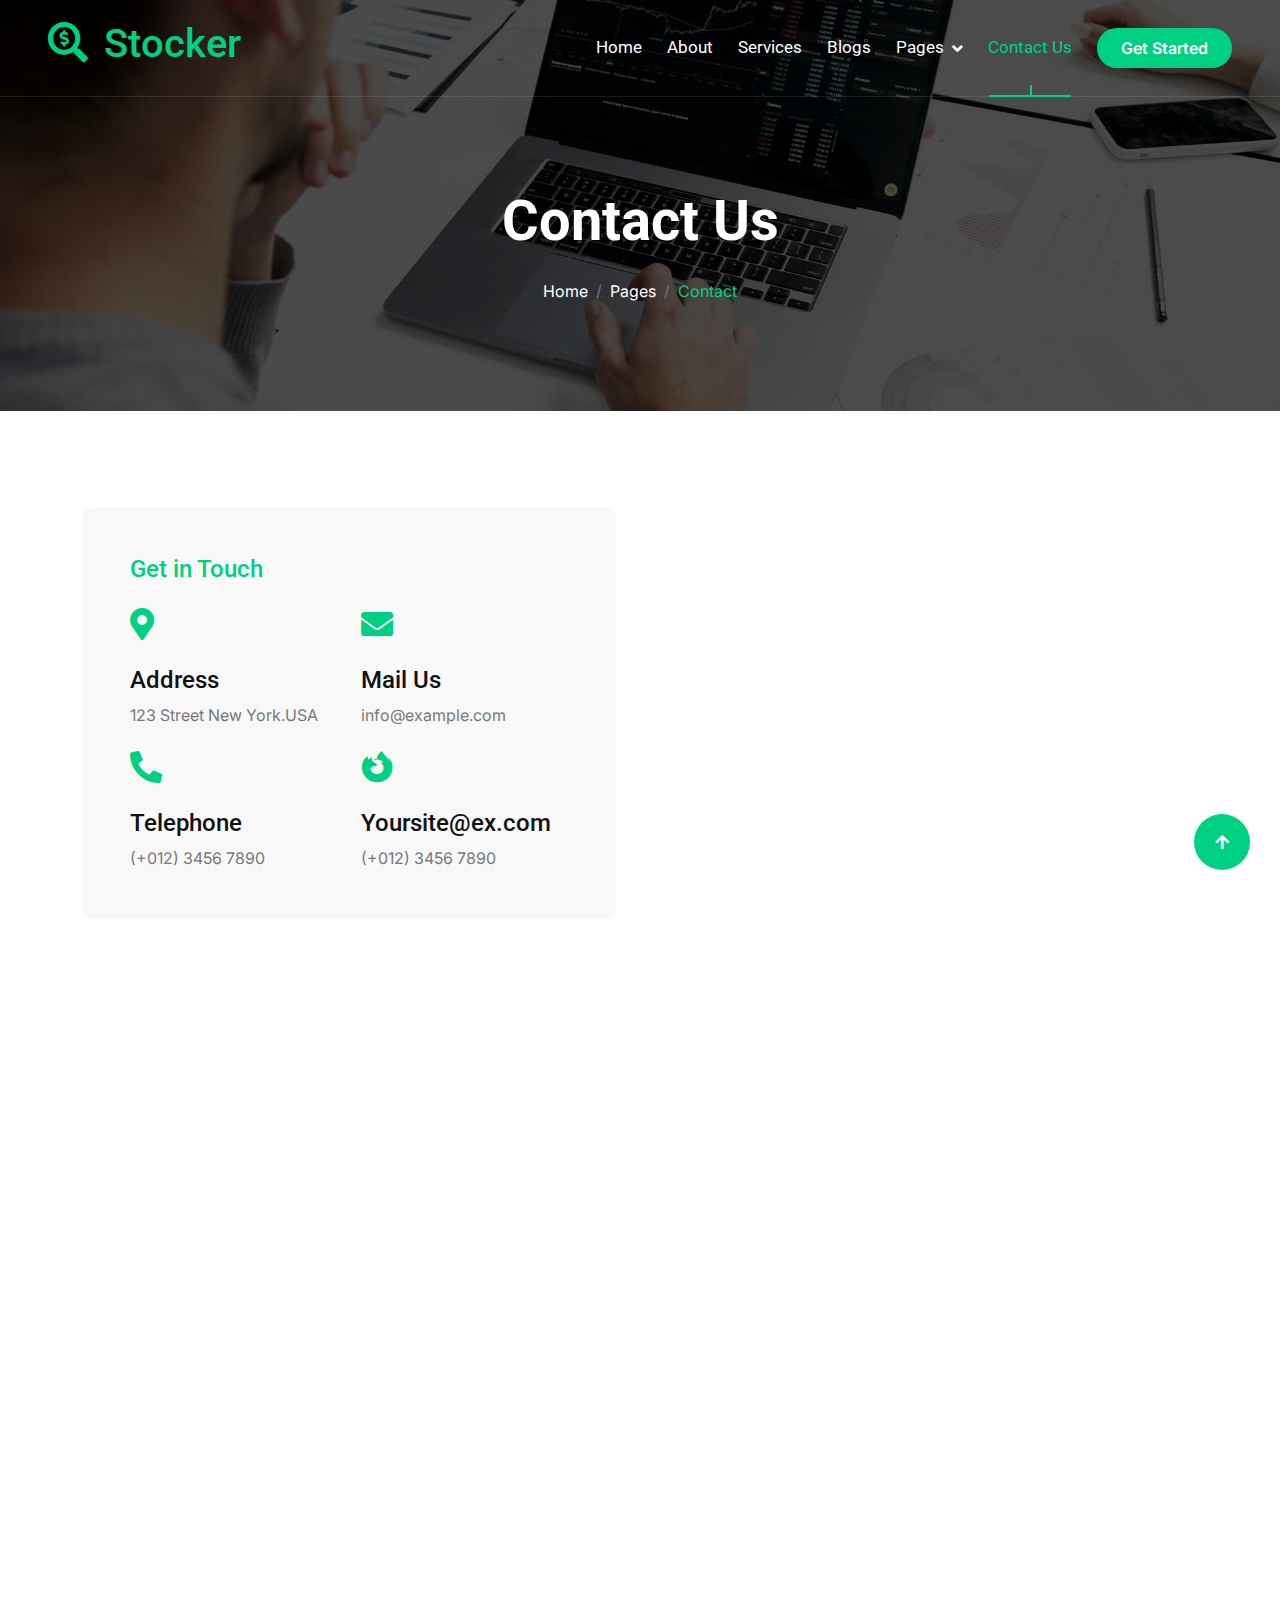
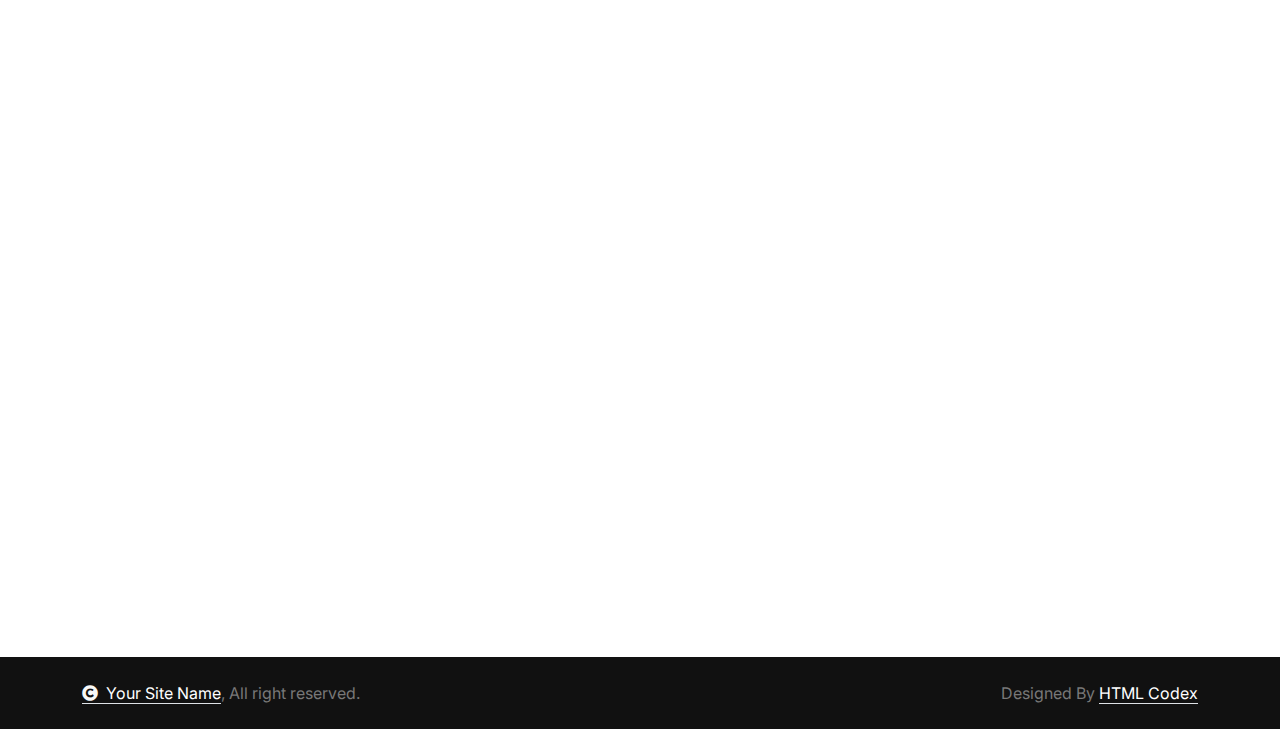
<file: contact.html>
<!DOCTYPE html>
<html lang="en">

    <head>
        <meta charset="utf-8">
        <title>Stocker - Stock Market Website Template</title>
        <meta content="width=device-width, initial-scale=1.0" name="viewport">
        <meta content="" name="keywords">
        <meta content="" name="description">

        <!-- Google Web Fonts -->
        <link rel="preconnect" href="https://fonts.googleapis.com">
        <link rel="preconnect" href="https://fonts.gstatic.com" crossorigin>
        <link href="https://fonts.googleapis.com/css2?family=Inter:wght@100..900&family=Roboto:wght@400;500;700;900&display=swap" rel="stylesheet"> 

        <!-- Icon Font Stylesheet -->
        <link rel="stylesheet" href="https://use.fontawesome.com/releases/v5.15.4/css/all.css"/>
        <link href="https://cdn.jsdelivr.net/npm/bootstrap-icons@1.4.1/font/bootstrap-icons.css" rel="stylesheet">

        <!-- Libraries Stylesheet -->
        <link href="lib/animate/animate.min.css" rel="stylesheet">
        <link href="lib/lightbox/css/lightbox.min.css" rel="stylesheet">
        <link href="lib/owlcarousel/assets/owl.carousel.min.css" rel="stylesheet">


        <!-- Customized Bootstrap Stylesheet -->
        <link href="css/bootstrap.min.css" rel="stylesheet">

        <!-- Template Stylesheet -->
        <link href="css/style.css" rel="stylesheet">
    </head>

    <body>

        <!-- Spinner Start -->
        <div id="spinner" class="show bg-white position-fixed translate-middle w-100 vh-100 top-50 start-50 d-flex align-items-center justify-content-center">
            <div class="spinner-border text-primary" style="width: 3rem; height: 3rem;" role="status">
                <span class="sr-only">Loading...</span>
            </div>
        </div>
        <!-- Spinner End -->

        <!-- Topbar Start -->
        <!-- <div class="container-fluid topbar bg-light px-5 d-none d-lg-block">
            <div class="row gx-0 align-items-center">
                <div class="col-lg-8 text-center text-lg-start mb-2 mb-lg-0">
                    <div class="d-flex flex-wrap">
                        <a href="#" class="text-muted small me-4"><i class="fas fa-map-marker-alt text-primary me-2"></i>Find A Location</a>
                        <a href="tel:+01234567890" class="text-muted small me-4"><i class="fas fa-phone-alt text-primary me-2"></i>+01234567890</a>
                        <a href="mailto:example@gmail.com" class="text-muted small me-0"><i class="fas fa-envelope text-primary me-2"></i>Example@gmail.com</a>
                    </div>
                </div>
                <div class="col-lg-4 text-center text-lg-end">
                    <div class="d-inline-flex align-items-center" style="height: 45px;">
                        <a href="#"><small class="me-3 text-dark"><i class="fa fa-user text-primary me-2"></i>Register</small></a>
                        <a href="#"><small class="me-3 text-dark"><i class="fa fa-sign-in-alt text-primary me-2"></i>Login</small></a>
                        <div class="dropdown">
                            <a href="#" class="dropdown-toggle text-dark" data-bs-toggle="dropdown"><small><i class="fa fa-home text-primary me-2"></i> My Dashboard</small></a>
                            <div class="dropdown-menu rounded">
                                <a href="#" class="dropdown-item"><i class="fas fa-user-alt me-2"></i> My Profile</a>
                                <a href="#" class="dropdown-item"><i class="fas fa-comment-alt me-2"></i> Inbox</a>
                                <a href="#" class="dropdown-item"><i class="fas fa-bell me-2"></i> Notifications</a>
                                <a href="#" class="dropdown-item"><i class="fas fa-cog me-2"></i> Account Settings</a>
                                <a href="#" class="dropdown-item"><i class="fas fa-power-off me-2"></i> Log Out</a>
                            </div>
                        </div>
                    </div>
                </div>
            </div>
        </div> -->
        <!-- Topbar End -->

        <!-- Navbar & Hero Start -->
        <div class="container-fluid position-relative p-0">
            <nav class="navbar navbar-expand-lg navbar-light px-4 px-lg-5 py-3 py-lg-0">
                <a href="" class="navbar-brand p-0">
                    <h1 class="text-primary"><i class="fas fa-search-dollar me-3"></i>Stocker</h1>
                    <!-- <img src="img/logo.png" alt="Logo"> -->
                </a>
                <button class="navbar-toggler" type="button" data-bs-toggle="collapse" data-bs-target="#navbarCollapse">
                    <span class="fa fa-bars"></span>
                </button>
                <div class="collapse navbar-collapse" id="navbarCollapse">
                    <div class="navbar-nav ms-auto py-0">
                        <a href="index.html" class="nav-item nav-link">Home</a>
                        <a href="about.html" class="nav-item nav-link">About</a>
                        <a href="service.html" class="nav-item nav-link">Services</a>
                        <a href="blog.html" class="nav-item nav-link">Blogs</a>
                        <div class="nav-item dropdown">
                            <a href="#" class="nav-link" data-bs-toggle="dropdown">
                                <span class="dropdown-toggle">Pages</span>
                            </a>
                            <div class="dropdown-menu m-0">
                                <a href="feature.html" class="dropdown-item">Our Features</a>
                                <a href="team.html" class="dropdown-item">Our team</a>
                                <a href="testimonial.html" class="dropdown-item">Testimonial</a>
                                <a href="offer.html" class="dropdown-item">Our offer</a>
                                <a href="FAQ.html" class="dropdown-item">FAQs</a>
                                <a href="404.html" class="dropdown-item">404 Page</a>
                            </div>
                        </div>
                        <a href="contact.html" class="nav-item nav-link active">Contact Us</a>
                    </div>
                    <a href="#" class="btn btn-primary rounded-pill py-2 px-4 my-3 my-lg-0 flex-shrink-0">Get Started</a>
                </div>
            </nav>

            <!-- Header Start -->
            <div class="container-fluid bg-breadcrumb">
                <div class="container text-center py-5" style="max-width: 900px;">
                    <h4 class="text-white display-4 mb-4 wow fadeInDown" data-wow-delay="0.1s">Contact Us</h4>
                    <ol class="breadcrumb d-flex justify-content-center mb-0 wow fadeInDown" data-wow-delay="0.3s">
                        <li class="breadcrumb-item"><a href="index.html">Home</a></li>
                        <li class="breadcrumb-item"><a href="#">Pages</a></li>
                        <li class="breadcrumb-item active text-primary">Contact</li>
                    </ol>    
                </div>
            </div>
            <!-- Header End -->
        </div>
        <!-- Navbar & Hero End -->

        <!-- Contact Start -->
        <div class="container-fluid contact py-5">
            <div class="container py-5">
                <div class="row g-5">
                    <div class="col-xl-6">
                        <div class="wow fadeInUp" data-wow-delay="0.2s">
                            <div class="bg-light rounded p-5 mb-5">
                                <h4 class="text-primary mb-4">Get in Touch</h4>
                                <div class="row g-4">
                                    <div class="col-md-6">
                                        <div class="contact-add-item">
                                            <div class="contact-icon text-primary mb-4">
                                                <i class="fas fa-map-marker-alt fa-2x"></i>
                                            </div>
                                            <div>
                                                <h4>Address</h4>
                                                <p class="mb-0">123 Street New York.USA</p>
                                            </div>
                                        </div>
                                    </div>
                                    <div class="col-md-6">
                                        <div class="contact-add-item">
                                            <div class="contact-icon text-primary mb-4">
                                                <i class="fas fa-envelope fa-2x"></i>
                                            </div>
                                            <div>
                                                <h4>Mail Us</h4>
                                                <p class="mb-0">info@example.com</p>
                                            </div>
                                        </div>
                                    </div>
                                    <div class="col-md-6">
                                        <div class="contact-add-item">
                                            <div class="contact-icon text-primary mb-4">
                                                <i class="fa fa-phone-alt fa-2x"></i>
                                            </div>
                                            <div>
                                                <h4>Telephone</h4>
                                                <p class="mb-0">(+012) 3456 7890</p>
                                            </div>
                                        </div>
                                    </div>
                                    <div class="col-md-6">
                                        <div class="contact-add-item">
                                            <div class="contact-icon text-primary mb-4">
                                                <i class="fab fa-firefox-browser fa-2x"></i>
                                            </div>
                                            <div>
                                                <h4>Yoursite@ex.com</h4>
                                                <p class="mb-0">(+012) 3456 7890</p>
                                            </div>
                                        </div>
                                    </div>
                                </div>
                            </div>
                            <div class="bg-light p-5 rounded h-100 wow fadeInUp" data-wow-delay="0.2s">
                                <h4 class="text-primary">Send Your Message</h4>
                                <p class="mb-4">The contact form is currently inactive. Get a functional and working contact form with Ajax & PHP in a few minutes. Just copy and paste the files, add a little code and you're done. <a class="text-primary fw-bold" href="https://htmlcodex.com/contact-form">Download Now</a>.</p>
                                <form>
                                    <div class="row g-4">
                                        <div class="col-lg-12 col-xl-6">
                                            <div class="form-floating">
                                                <input type="text" class="form-control border-0" id="name" placeholder="Your Name">
                                                <label for="name">Your Name</label>
                                            </div>
                                        </div>
                                        <div class="col-lg-12 col-xl-6">
                                            <div class="form-floating">
                                                <input type="email" class="form-control border-0" id="email" placeholder="Your Email">
                                                <label for="email">Your Email</label>
                                            </div>
                                        </div>
                                        <div class="col-lg-12 col-xl-6">
                                            <div class="form-floating">
                                                <input type="phone" class="form-control border-0" id="phone" placeholder="Phone">
                                                <label for="phone">Your Phone</label>
                                            </div>
                                        </div>
                                        <div class="col-lg-12 col-xl-6">
                                            <div class="form-floating">
                                                <input type="text" class="form-control border-0" id="project" placeholder="Project">
                                                <label for="project">Your Project</label>
                                            </div>
                                        </div>
                                        <div class="col-12">
                                            <div class="form-floating">
                                                <input type="text" class="form-control border-0" id="subject" placeholder="Subject">
                                                <label for="subject">Subject</label>
                                            </div>
                                        </div>
                                        <div class="col-12">
                                            <div class="form-floating">
                                                <textarea class="form-control border-0" placeholder="Leave a message here" id="message" style="height: 160px"></textarea>
                                                <label for="message">Message</label>
                                            </div>

                                        </div>
                                        <div class="col-12">
                                            <button class="btn btn-primary w-100 py-3">Send Message</button>
                                        </div>
                                    </div>
                                </form>
                            </div>
                        </div>
                    </div>
                    <div class="col-xl-6 wow fadeInRight" data-wow-delay="0.2s">
                        <div class="rounded h-100">
                            <iframe class="rounded h-100 w-100" 
                            style="height: 400px;" src="https://www.google.com/maps/embed?pb=!1m18!1m12!1m3!1d387191.33750346623!2d-73.97968099999999!3d40.6974881!2m3!1f0!2f0!3f0!3m2!1i1024!2i768!4f13.1!3m3!1m2!1s0x89c24fa5d33f083b%3A0xc80b8f06e177fe62!2sNew%20York%2C%20NY%2C%20USA!5e0!3m2!1sen!2sbd!4v1694259649153!5m2!1sen!2sbd" 
                            loading="lazy" referrerpolicy="no-referrer-when-downgrade"></iframe>
                        </div>
                    </div>
                </div>
            </div>
        </div>
        <!-- Contact End -->

        <!-- Footer Start -->
        <div class="container-fluid footer py-5 wow fadeIn" data-wow-delay="0.2s">
            <div class="container py-5 border-start-0 border-end-0" style="border: 1px solid; border-color: rgb(255, 255, 255, 0.08);">
                <div class="row g-5">
                    <div class="col-md-6 col-lg-6 col-xl-4">
                        <div class="footer-item">
                            <a href="index.html" class="p-0">
                                <h4 class="text-white"><i class="fas fa-search-dollar me-3"></i>Stocker</h4>
                                <!-- <img src="img/logo.png" alt="Logo"> -->
                            </a>
                            <p class="mb-4">Dolor amet sit justo amet elitr clita ipsum elitr est.Lorem ipsum dolor sit amet, consectetur adipiscing...</p>
                            <div class="d-flex">
                                <a href="#" class="bg-primary d-flex rounded align-items-center py-2 px-3 me-2">
                                    <i class="fas fa-apple-alt text-white"></i>
                                    <div class="ms-3">
                                        <small class="text-white">Download on the</small>
                                        <h6 class="text-white">App Store</h6>
                                    </div>
                                </a>
                                <a href="#" class="bg-dark d-flex rounded align-items-center py-2 px-3 ms-2">
                                    <i class="fas fa-play text-primary"></i>
                                    <div class="ms-3">
                                        <small class="text-white">Get it on</small>
                                        <h6 class="text-white">Google Play</h6>
                                    </div>
                                </a>
                            </div>
                        </div>
                    </div>
                    <div class="col-md-6 col-lg-6 col-xl-2">
                        <div class="footer-item">
                            <h4 class="text-white mb-4">Quick Links</h4>
                            <a href="#"><i class="fas fa-angle-right me-2"></i> About Us</a>
                            <a href="#"><i class="fas fa-angle-right me-2"></i> Feature</a>
                            <a href="#"><i class="fas fa-angle-right me-2"></i> Attractions</a>
                            <a href="#"><i class="fas fa-angle-right me-2"></i> Tickets</a>
                            <a href="#"><i class="fas fa-angle-right me-2"></i> Blog</a>
                            <a href="#"><i class="fas fa-angle-right me-2"></i> Contact us</a>
                        </div>
                    </div>
                    <div class="col-md-6 col-lg-6 col-xl-3">
                        <div class="footer-item">
                            <h4 class="text-white mb-4">Support</h4>
                            <a href="#"><i class="fas fa-angle-right me-2"></i> Privacy Policy</a>
                            <a href="#"><i class="fas fa-angle-right me-2"></i> Terms & Conditions</a>
                            <a href="#"><i class="fas fa-angle-right me-2"></i> Disclaimer</a>
                            <a href="#"><i class="fas fa-angle-right me-2"></i> Support</a>
                            <a href="#"><i class="fas fa-angle-right me-2"></i> FAQ</a>
                            <a href="#"><i class="fas fa-angle-right me-2"></i> Help</a>
                        </div>
                    </div>
                    <div class="col-md-6 col-lg-6 col-xl-3">
                        <div class="footer-item">
                            <h4 class="text-white mb-4">Contact Info</h4>
                            <div class="d-flex align-items-center">
                                <i class="fas fa-map-marker-alt text-primary me-3"></i>
                                <p class="text-white mb-0">123 Street New York.USA</p>
                            </div>
                            <div class="d-flex align-items-center">
                                <i class="fas fa-envelope text-primary me-3"></i>
                                <p class="text-white mb-0">info@example.com</p>
                            </div>
                            <div class="d-flex align-items-center">
                                <i class="fa fa-phone-alt text-primary me-3"></i>
                                <p class="text-white mb-0">(+012) 3456 7890</p>
                            </div>
                            <div class="d-flex align-items-center mb-4">
                                <i class="fab fa-firefox-browser text-primary me-3"></i>
                                <p class="text-white mb-0">Yoursite@ex.com</p>
                            </div>
                            <div class="d-flex">
                                <a class="btn btn-primary btn-sm-square rounded-circle me-3" href="#"><i class="fab fa-facebook-f text-white"></i></a>
                                <a class="btn btn-primary btn-sm-square rounded-circle me-3" href="#"><i class="fab fa-twitter text-white"></i></a>
                                <a class="btn btn-primary btn-sm-square rounded-circle me-3" href="#"><i class="fab fa-instagram text-white"></i></a>
                                <a class="btn btn-primary btn-sm-square rounded-circle me-0" href="#"><i class="fab fa-linkedin-in text-white"></i></a>
                            </div>
                        </div>
                    </div>
                </div>
            </div>
        </div>
        <!-- Footer End -->
        
        <!-- Copyright Start -->
        <div class="container-fluid copyright py-4">
            <div class="container">
                <div class="row g-4 align-items-center">
                    <div class="col-md-6 text-center text-md-start mb-md-0">
                        <span class="text-body"><a href="#" class="border-bottom text-white"><i class="fas fa-copyright text-light me-2"></i>Your Site Name</a>, All right reserved.</span>
                    </div>
                    <div class="col-md-6 text-center text-md-end text-body">
                        <!--/*** This template is free as long as you keep the below author’s credit link/attribution link/backlink. ***/-->
                        <!--/*** If you'd like to use the template without the below author’s credit link/attribution link/backlink, ***/-->
                        <!--/*** you can purchase the Credit Removal License from "https://htmlcodex.com/credit-removal". ***/-->
                        Designed By <a class="border-bottom text-white" href="https://htmlcodex.com">HTML Codex</a>
                    </div>
                </div>
            </div>
        </div>
        <!-- Copyright End -->


        <!-- Back to Top -->
        <a href="#" class="btn btn-primary btn-lg-square rounded-circle back-to-top"><i class="fa fa-arrow-up"></i></a>   

        
        <!-- JavaScript Libraries -->
        <script src="https://ajax.googleapis.com/ajax/libs/jquery/3.6.4/jquery.min.js"></script>
        <script src="https://cdn.jsdelivr.net/npm/bootstrap@5.0.0/dist/js/bootstrap.bundle.min.js"></script>
        <script src="lib/wow/wow.min.js"></script>
        <script src="lib/easing/easing.min.js"></script>
        <script src="lib/waypoints/waypoints.min.js"></script>
        <script src="lib/counterup/counterup.min.js"></script>
        <script src="lib/lightbox/js/lightbox.min.js"></script>
        <script src="lib/owlcarousel/owl.carousel.min.js"></script>
        

        <!-- Template Javascript -->
        <script src="js/main.js"></script>
    </body>

</html>
</file>
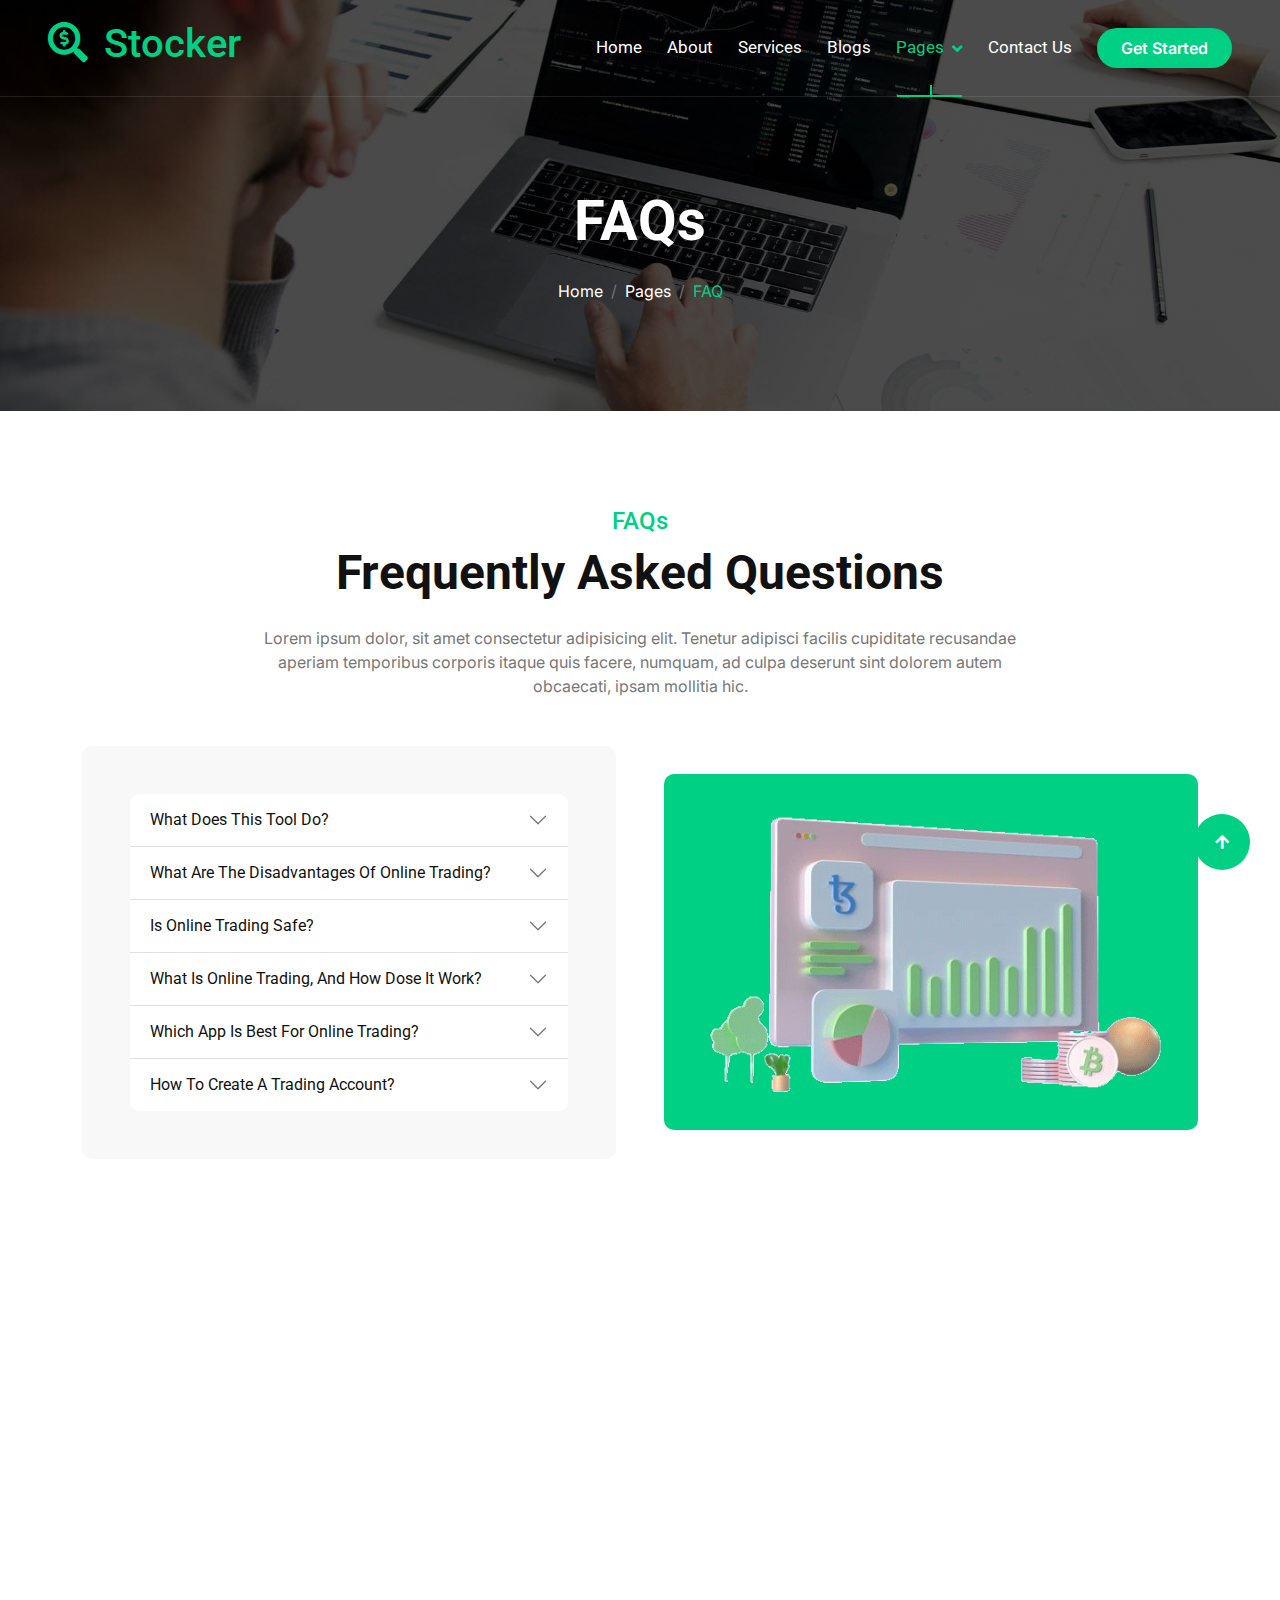
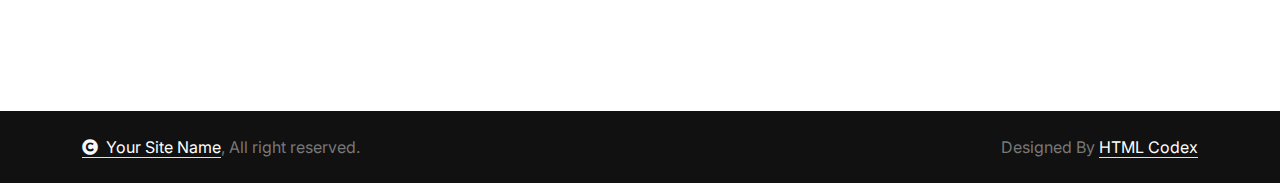
<file: FAQ.html>
<!DOCTYPE html>
<html lang="en">

    <head>
        <meta charset="utf-8">
        <title>Stocker - Stock Market Website Template</title>
        <meta content="width=device-width, initial-scale=1.0" name="viewport">
        <meta content="" name="keywords">
        <meta content="" name="description">

        <!-- Google Web Fonts -->
        <link rel="preconnect" href="https://fonts.googleapis.com">
        <link rel="preconnect" href="https://fonts.gstatic.com" crossorigin>
        <link href="https://fonts.googleapis.com/css2?family=Inter:wght@100..900&family=Roboto:wght@400;500;700;900&display=swap" rel="stylesheet"> 

        <!-- Icon Font Stylesheet -->
        <link rel="stylesheet" href="https://use.fontawesome.com/releases/v5.15.4/css/all.css"/>
        <link href="https://cdn.jsdelivr.net/npm/bootstrap-icons@1.4.1/font/bootstrap-icons.css" rel="stylesheet">

        <!-- Libraries Stylesheet -->
        <link href="lib/animate/animate.min.css" rel="stylesheet">
        <link href="lib/lightbox/css/lightbox.min.css" rel="stylesheet">
        <link href="lib/owlcarousel/assets/owl.carousel.min.css" rel="stylesheet">


        <!-- Customized Bootstrap Stylesheet -->
        <link href="css/bootstrap.min.css" rel="stylesheet">

        <!-- Template Stylesheet -->
        <link href="css/style.css" rel="stylesheet">
    </head>

    <body>

        <!-- Spinner Start -->
        <div id="spinner" class="show bg-white position-fixed translate-middle w-100 vh-100 top-50 start-50 d-flex align-items-center justify-content-center">
            <div class="spinner-border text-primary" style="width: 3rem; height: 3rem;" role="status">
                <span class="sr-only">Loading...</span>
            </div>
        </div>
        <!-- Spinner End -->

        <!-- Topbar Start -->
        <!-- <div class="container-fluid topbar bg-light px-5 d-none d-lg-block">
            <div class="row gx-0 align-items-center">
                <div class="col-lg-8 text-center text-lg-start mb-2 mb-lg-0">
                    <div class="d-flex flex-wrap">
                        <a href="#" class="text-muted small me-4"><i class="fas fa-map-marker-alt text-primary me-2"></i>Find A Location</a>
                        <a href="tel:+01234567890" class="text-muted small me-4"><i class="fas fa-phone-alt text-primary me-2"></i>+01234567890</a>
                        <a href="mailto:example@gmail.com" class="text-muted small me-0"><i class="fas fa-envelope text-primary me-2"></i>Example@gmail.com</a>
                    </div>
                </div>
                <div class="col-lg-4 text-center text-lg-end">
                    <div class="d-inline-flex align-items-center" style="height: 45px;">
                        <a href="#"><small class="me-3 text-dark"><i class="fa fa-user text-primary me-2"></i>Register</small></a>
                        <a href="#"><small class="me-3 text-dark"><i class="fa fa-sign-in-alt text-primary me-2"></i>Login</small></a>
                        <div class="dropdown">
                            <a href="#" class="dropdown-toggle text-dark" data-bs-toggle="dropdown"><small><i class="fa fa-home text-primary me-2"></i> My Dashboard</small></a>
                            <div class="dropdown-menu rounded">
                                <a href="#" class="dropdown-item"><i class="fas fa-user-alt me-2"></i> My Profile</a>
                                <a href="#" class="dropdown-item"><i class="fas fa-comment-alt me-2"></i> Inbox</a>
                                <a href="#" class="dropdown-item"><i class="fas fa-bell me-2"></i> Notifications</a>
                                <a href="#" class="dropdown-item"><i class="fas fa-cog me-2"></i> Account Settings</a>
                                <a href="#" class="dropdown-item"><i class="fas fa-power-off me-2"></i> Log Out</a>
                            </div>
                        </div>
                    </div>
                </div>
            </div>
        </div> -->
        <!-- Topbar End -->

        <!-- Navbar & Hero Start -->
        <div class="container-fluid position-relative p-0">
            <nav class="navbar navbar-expand-lg navbar-light px-4 px-lg-5 py-3 py-lg-0">
                <a href="" class="navbar-brand p-0">
                    <h1 class="text-primary"><i class="fas fa-search-dollar me-3"></i>Stocker</h1>
                    <!-- <img src="img/logo.png" alt="Logo"> -->
                </a>
                <button class="navbar-toggler" type="button" data-bs-toggle="collapse" data-bs-target="#navbarCollapse">
                    <span class="fa fa-bars"></span>
                </button>
                <div class="collapse navbar-collapse" id="navbarCollapse">
                    <div class="navbar-nav ms-auto py-0">
                        <a href="index.html" class="nav-item nav-link">Home</a>
                        <a href="about.html" class="nav-item nav-link">About</a>
                        <a href="service.html" class="nav-item nav-link">Services</a>
                        <a href="blog.html" class="nav-item nav-link">Blogs</a>
                        <div class="nav-item dropdown">
                            <a href="#" class="nav-link active" data-bs-toggle="dropdown">
                                <span class="dropdown-toggle">Pages</span>
                            </a>
                            <div class="dropdown-menu m-0">
                                <a href="feature.html" class="dropdown-item">Our Features</a>
                                <a href="team.html" class="dropdown-item">Our team</a>
                                <a href="testimonial.html" class="dropdown-item">Testimonial</a>
                                <a href="offer.html" class="dropdown-item">Our offer</a>
                                <a href="FAQ.html" class="dropdown-item active">FAQs</a>
                                <a href="404.html" class="dropdown-item">404 Page</a>
                            </div>
                        </div>
                        <a href="contact.html" class="nav-item nav-link">Contact Us</a>
                    </div>
                    <a href="#" class="btn btn-primary rounded-pill py-2 px-4 my-3 my-lg-0 flex-shrink-0">Get Started</a>
                </div>
            </nav>

            <!-- Header Start -->
            <div class="container-fluid bg-breadcrumb">
                <div class="container text-center py-5" style="max-width: 900px;">
                    <h4 class="text-white display-4 mb-4 wow fadeInDown" data-wow-delay="0.1s">FAQs</h4>
                    <ol class="breadcrumb d-flex justify-content-center mb-0 wow fadeInDown" data-wow-delay="0.3s">
                        <li class="breadcrumb-item"><a href="index.html">Home</a></li>
                        <li class="breadcrumb-item"><a href="#">Pages</a></li>
                        <li class="breadcrumb-item active text-primary">FAQ</li>
                    </ol>    
                </div>
            </div>
            <!-- Header End -->
        </div>
        <!-- Navbar & Hero End -->


        <!-- FAQs Start -->
        <div class="container-fluid faq-section py-5">
            <div class="container py-5 overflow-hidden">
                <div class="text-center mx-auto pb-5 wow fadeInUp" data-wow-delay="0.2s" style="max-width: 800px;">
                    <h4 class="text-primary">FAQs</h4>
                    <h1 class="display-5 mb-4">Frequently Asked Questions</h1>
                    <p class="mb-0">Lorem ipsum dolor, sit amet consectetur adipisicing elit. Tenetur adipisci facilis cupiditate recusandae aperiam temporibus corporis itaque quis facere, numquam, ad culpa deserunt sint dolorem autem obcaecati, ipsam mollitia hic.
                    </p>
                </div>
                <div class="row g-5 align-items-center">
                    <div class="col-lg-6 wow fadeInLeft" data-wow-delay="0.2s">
                        <div class="accordion accordion-flush bg-light rounded p-5" id="accordionFlushSection">
                            <div class="accordion-item rounded-top">
                                <h2 class="accordion-header" id="flush-headingOne">
                                    <button class="accordion-button collapsed rounded-top" type="button" data-bs-toggle="collapse" data-bs-target="#flush-collapseOne" aria-expanded="false" aria-controls="flush-collapseOne">
                                    What Does This Tool Do?
                                    </button>
                                </h2>
                                <div id="flush-collapseOne" class="accordion-collapse collapse" aria-labelledby="flush-headingOne" data-bs-parent="#accordionFlushSection">
                                    <div class="accordion-body">Placeholder content for this accordion, which is intended to demonstrate the <code>.accordion-flush</code> class. This is the first item's accordion body.</div>
                                </div>
                            </div>
                            <div class="accordion-item">
                                <h2 class="accordion-header" id="flush-headingTwo">
                                    <button class="accordion-button collapsed" type="button" data-bs-toggle="collapse" data-bs-target="#flush-collapseTwo" aria-expanded="false" aria-controls="flush-collapseTwo">
                                    What Are The Disadvantages Of Online Trading?
                                    </button>
                                </h2>
                                <div id="flush-collapseTwo" class="accordion-collapse collapse" aria-labelledby="flush-headingTwo" data-bs-parent="#accordionFlushSection">
                                    <div class="accordion-body">Placeholder content for this accordion, which is intended to demonstrate the <code>.accordion-flush</code> class. This is the second item's accordion body. Let's imagine this being filled with some actual content.</div>
                                </div>
                            </div>
                            <div class="accordion-item">
                                <h2 class="accordion-header" id="flush-headingThree">
                                    <button class="accordion-button collapsed" type="button" data-bs-toggle="collapse" data-bs-target="#flush-collapseThree" aria-expanded="false" aria-controls="flush-collapseThree">
                                    Is Online Trading Safe?
                                    </button>
                                </h2>
                                <div id="flush-collapseThree" class="accordion-collapse collapse" aria-labelledby="flush-headingThree" data-bs-parent="#accordionFlushSection">
                                    <div class="accordion-body">Placeholder content for this accordion, which is intended to demonstrate the <code>.accordion-flush</code> class. This is the second item's accordion body. Let's imagine this being filled with some actual content.</div>
                                </div>
                            </div>
                            <div class="accordion-item">
                                <h2 class="accordion-header" id="flush-headingFour">
                                    <button class="accordion-button collapsed" type="button" data-bs-toggle="collapse" data-bs-target="#flush-collapseFour" aria-expanded="false" aria-controls="flush-collapseFour">
                                    What Is Online Trading, And How Dose It Work?
                                    </button>
                                </h2>
                                <div id="flush-collapseFour" class="accordion-collapse collapse" aria-labelledby="flush-headingFour" data-bs-parent="#accordionFlushSection">
                                    <div class="accordion-body">Placeholder content for this accordion, which is intended to demonstrate the <code>.accordion-flush</code> class. This is the second item's accordion body. Let's imagine this being filled with some actual content.</div>
                                </div>
                            </div>
                            <div class="accordion-item">
                                <h2 class="accordion-header" id="flush-headingFive">
                                    <button class="accordion-button collapsed" type="button" data-bs-toggle="collapse" data-bs-target="#flush-collapseFive" aria-expanded="false" aria-controls="flush-collapseFive">
                                    Which App Is Best For Online Trading?
                                    </button>
                                </h2>
                                <div id="flush-collapseFive" class="accordion-collapse collapse" aria-labelledby="flush-headingFive" data-bs-parent="#accordionFlushSection">
                                    <div class="accordion-body">Placeholder content for this accordion, which is intended to demonstrate the <code>.accordion-flush</code> class. This is the second item's accordion body. Let's imagine this being filled with some actual content.</div>
                                </div>
                            </div>
                            <div class="accordion-item rounded-bottom">
                                <h2 class="accordion-header" id="flush-headingSix">
                                    <button class="accordion-button collapsed" type="button" data-bs-toggle="collapse" data-bs-target="#flush-collapseSix" aria-expanded="false" aria-controls="flush-collapseSix">
                                    How To Create A Trading Account?
                                    </button>
                                </h2>
                                <div id="flush-collapseSix" class="accordion-collapse collapse" aria-labelledby="flush-headingSix" data-bs-parent="#accordionFlushSection">
                                    <div class="accordion-body">Placeholder content for this accordion, which is intended to demonstrate the <code>.accordion-flush</code> class. This is the third item's accordion body. Nothing more exciting happening here in terms of content, but just filling up the space to make it look, at least at first glance, a bit more representative of how this would look in a real-world application.</div>
                                </div>
                            </div>
                        </div>
                    </div>
                    <div class="col-lg-6 wow fadeInRight" data-wow-delay="0.2s">
                        <div class="bg-primary rounded">
                            <img src="img/about-2.png" class="img-fluid w-100" alt="">
                        </div>
                    </div>
                </div>
            </div>
        </div>
        <!-- FAQs End -->

        <!-- Footer Start -->
        <div class="container-fluid footer py-5 wow fadeIn" data-wow-delay="0.2s">
            <div class="container py-5 border-start-0 border-end-0" style="border: 1px solid; border-color: rgb(255, 255, 255, 0.08);">
                <div class="row g-5">
                    <div class="col-md-6 col-lg-6 col-xl-4">
                        <div class="footer-item">
                            <a href="index.html" class="p-0">
                                <h4 class="text-white"><i class="fas fa-search-dollar me-3"></i>Stocker</h4>
                                <!-- <img src="img/logo.png" alt="Logo"> -->
                            </a>
                            <p class="mb-4">Dolor amet sit justo amet elitr clita ipsum elitr est.Lorem ipsum dolor sit amet, consectetur adipiscing...</p>
                            <div class="d-flex">
                                <a href="#" class="bg-primary d-flex rounded align-items-center py-2 px-3 me-2">
                                    <i class="fas fa-apple-alt text-white"></i>
                                    <div class="ms-3">
                                        <small class="text-white">Download on the</small>
                                        <h6 class="text-white">App Store</h6>
                                    </div>
                                </a>
                                <a href="#" class="bg-dark d-flex rounded align-items-center py-2 px-3 ms-2">
                                    <i class="fas fa-play text-primary"></i>
                                    <div class="ms-3">
                                        <small class="text-white">Get it on</small>
                                        <h6 class="text-white">Google Play</h6>
                                    </div>
                                </a>
                            </div>
                        </div>
                    </div>
                    <div class="col-md-6 col-lg-6 col-xl-2">
                        <div class="footer-item">
                            <h4 class="text-white mb-4">Quick Links</h4>
                            <a href="#"><i class="fas fa-angle-right me-2"></i> About Us</a>
                            <a href="#"><i class="fas fa-angle-right me-2"></i> Feature</a>
                            <a href="#"><i class="fas fa-angle-right me-2"></i> Attractions</a>
                            <a href="#"><i class="fas fa-angle-right me-2"></i> Tickets</a>
                            <a href="#"><i class="fas fa-angle-right me-2"></i> Blog</a>
                            <a href="#"><i class="fas fa-angle-right me-2"></i> Contact us</a>
                        </div>
                    </div>
                    <div class="col-md-6 col-lg-6 col-xl-3">
                        <div class="footer-item">
                            <h4 class="text-white mb-4">Support</h4>
                            <a href="#"><i class="fas fa-angle-right me-2"></i> Privacy Policy</a>
                            <a href="#"><i class="fas fa-angle-right me-2"></i> Terms & Conditions</a>
                            <a href="#"><i class="fas fa-angle-right me-2"></i> Disclaimer</a>
                            <a href="#"><i class="fas fa-angle-right me-2"></i> Support</a>
                            <a href="#"><i class="fas fa-angle-right me-2"></i> FAQ</a>
                            <a href="#"><i class="fas fa-angle-right me-2"></i> Help</a>
                        </div>
                    </div>
                    <div class="col-md-6 col-lg-6 col-xl-3">
                        <div class="footer-item">
                            <h4 class="text-white mb-4">Contact Info</h4>
                            <div class="d-flex align-items-center">
                                <i class="fas fa-map-marker-alt text-primary me-3"></i>
                                <p class="text-white mb-0">123 Street New York.USA</p>
                            </div>
                            <div class="d-flex align-items-center">
                                <i class="fas fa-envelope text-primary me-3"></i>
                                <p class="text-white mb-0">info@example.com</p>
                            </div>
                            <div class="d-flex align-items-center">
                                <i class="fa fa-phone-alt text-primary me-3"></i>
                                <p class="text-white mb-0">(+012) 3456 7890</p>
                            </div>
                            <div class="d-flex align-items-center mb-4">
                                <i class="fab fa-firefox-browser text-primary me-3"></i>
                                <p class="text-white mb-0">Yoursite@ex.com</p>
                            </div>
                            <div class="d-flex">
                                <a class="btn btn-primary btn-sm-square rounded-circle me-3" href="#"><i class="fab fa-facebook-f text-white"></i></a>
                                <a class="btn btn-primary btn-sm-square rounded-circle me-3" href="#"><i class="fab fa-twitter text-white"></i></a>
                                <a class="btn btn-primary btn-sm-square rounded-circle me-3" href="#"><i class="fab fa-instagram text-white"></i></a>
                                <a class="btn btn-primary btn-sm-square rounded-circle me-0" href="#"><i class="fab fa-linkedin-in text-white"></i></a>
                            </div>
                        </div>
                    </div>
                </div>
            </div>
        </div>
        <!-- Footer End -->
        
        <!-- Copyright Start -->
        <div class="container-fluid copyright py-4">
            <div class="container">
                <div class="row g-4 align-items-center">
                    <div class="col-md-6 text-center text-md-start mb-md-0">
                        <span class="text-body"><a href="#" class="border-bottom text-white"><i class="fas fa-copyright text-light me-2"></i>Your Site Name</a>, All right reserved.</span>
                    </div>
                    <div class="col-md-6 text-center text-md-end text-body">
                        <!--/*** This template is free as long as you keep the below author’s credit link/attribution link/backlink. ***/-->
                        <!--/*** If you'd like to use the template without the below author’s credit link/attribution link/backlink, ***/-->
                        <!--/*** you can purchase the Credit Removal License from "https://htmlcodex.com/credit-removal". ***/-->
                        Designed By <a class="border-bottom text-white" href="https://htmlcodex.com">HTML Codex</a>
                    </div>
                </div>
            </div>
        </div>
        <!-- Copyright End -->


        <!-- Back to Top -->
        <a href="#" class="btn btn-primary btn-lg-square rounded-circle back-to-top"><i class="fa fa-arrow-up"></i></a>   

        
        <!-- JavaScript Libraries -->
        <script src="https://ajax.googleapis.com/ajax/libs/jquery/3.6.4/jquery.min.js"></script>
        <script src="https://cdn.jsdelivr.net/npm/bootstrap@5.0.0/dist/js/bootstrap.bundle.min.js"></script>
        <script src="lib/wow/wow.min.js"></script>
        <script src="lib/easing/easing.min.js"></script>
        <script src="lib/waypoints/waypoints.min.js"></script>
        <script src="lib/counterup/counterup.min.js"></script>
        <script src="lib/lightbox/js/lightbox.min.js"></script>
        <script src="lib/owlcarousel/owl.carousel.min.js"></script>
        

        <!-- Template Javascript -->
        <script src="js/main.js"></script>
    </body>

</html>
</file>
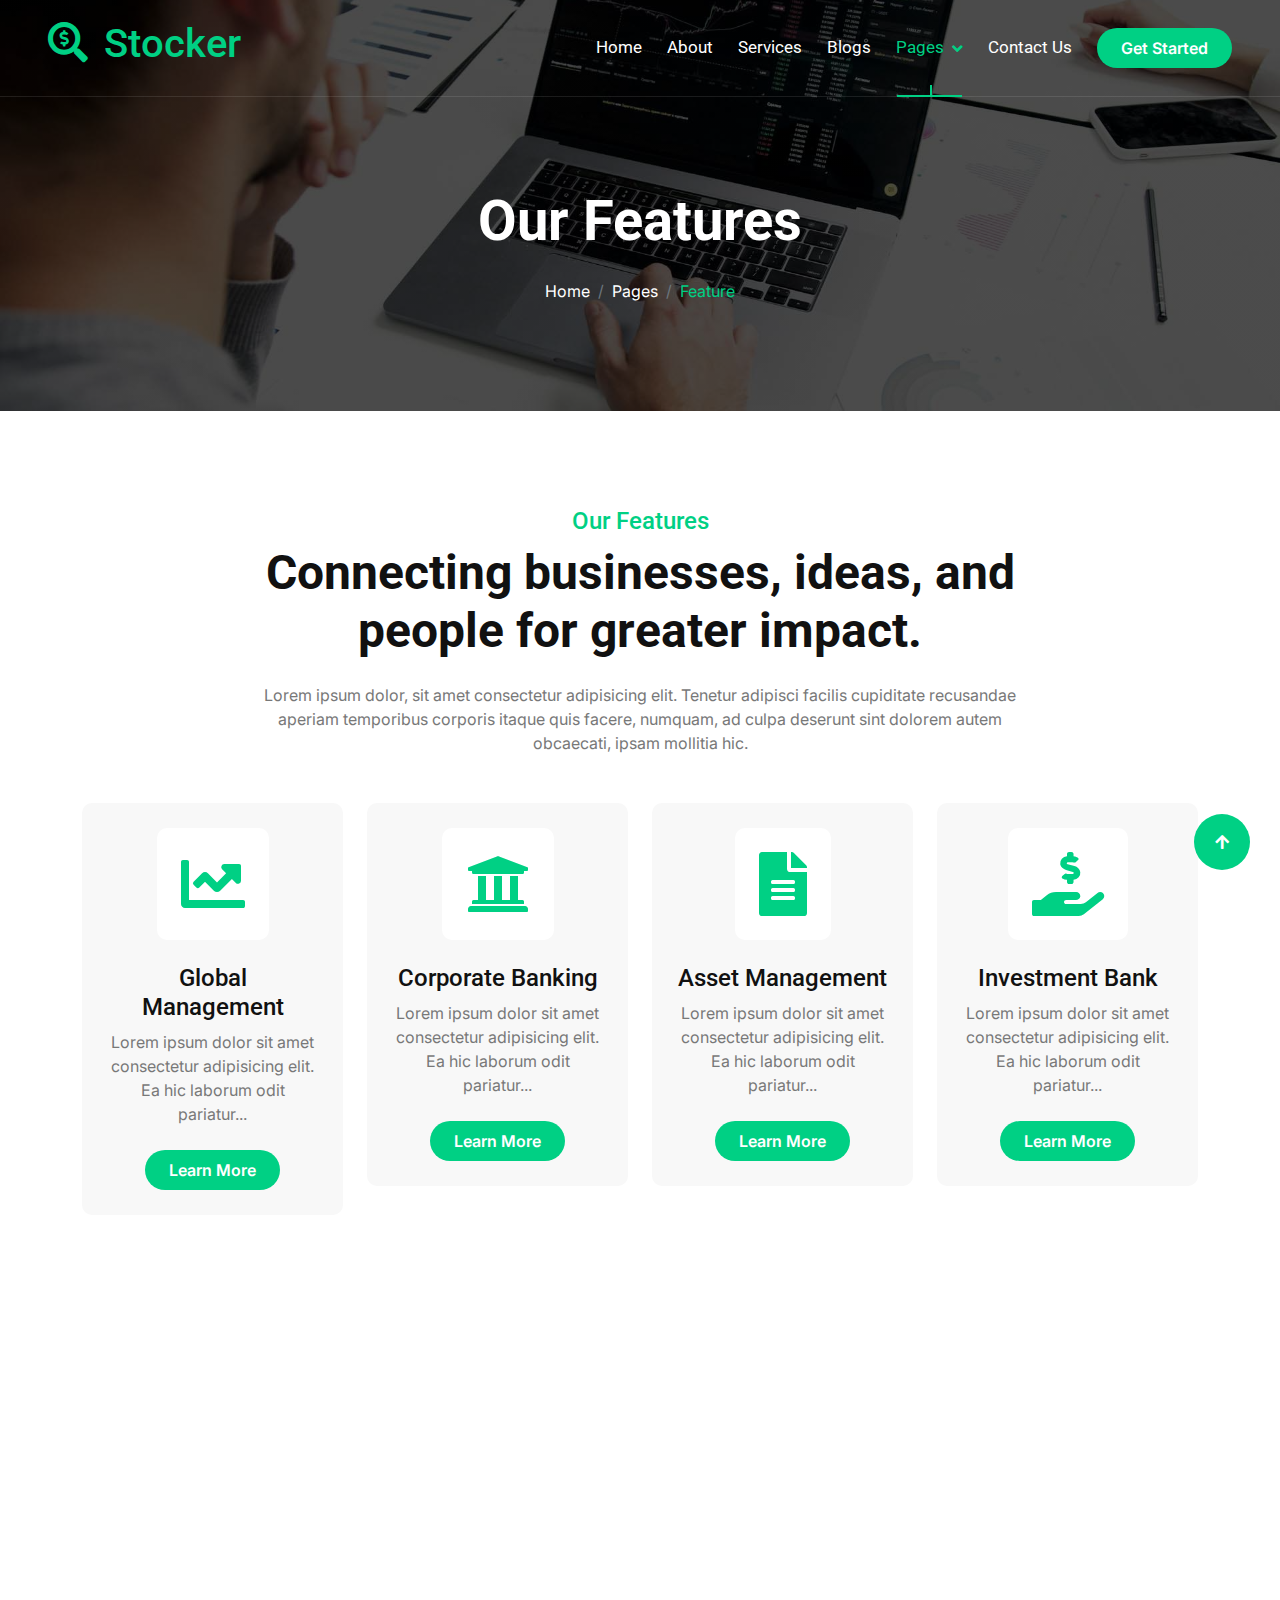
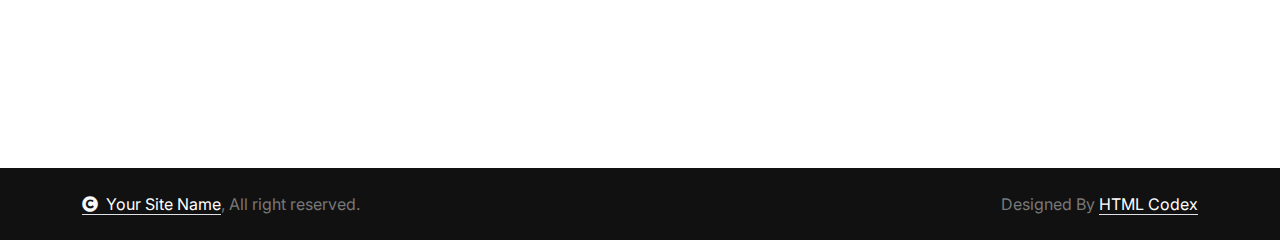
<file: feature.html>
<!DOCTYPE html>
<html lang="en">

    <head>
        <meta charset="utf-8">
        <title>Stocker - Stock Market Website Template</title>
        <meta content="width=device-width, initial-scale=1.0" name="viewport">
        <meta content="" name="keywords">
        <meta content="" name="description">

        <!-- Google Web Fonts -->
        <link rel="preconnect" href="https://fonts.googleapis.com">
        <link rel="preconnect" href="https://fonts.gstatic.com" crossorigin>
        <link href="https://fonts.googleapis.com/css2?family=Inter:wght@100..900&family=Roboto:wght@400;500;700;900&display=swap" rel="stylesheet"> 

        <!-- Icon Font Stylesheet -->
        <link rel="stylesheet" href="https://use.fontawesome.com/releases/v5.15.4/css/all.css"/>
        <link href="https://cdn.jsdelivr.net/npm/bootstrap-icons@1.4.1/font/bootstrap-icons.css" rel="stylesheet">

        <!-- Libraries Stylesheet -->
        <link href="lib/animate/animate.min.css" rel="stylesheet">
        <link href="lib/lightbox/css/lightbox.min.css" rel="stylesheet">
        <link href="lib/owlcarousel/assets/owl.carousel.min.css" rel="stylesheet">


        <!-- Customized Bootstrap Stylesheet -->
        <link href="css/bootstrap.min.css" rel="stylesheet">

        <!-- Template Stylesheet -->
        <link href="css/style.css" rel="stylesheet">
    </head>

    <body>

        <!-- Spinner Start -->
        <div id="spinner" class="show bg-white position-fixed translate-middle w-100 vh-100 top-50 start-50 d-flex align-items-center justify-content-center">
            <div class="spinner-border text-primary" style="width: 3rem; height: 3rem;" role="status">
                <span class="sr-only">Loading...</span>
            </div>
        </div>
        <!-- Spinner End -->

        <!-- Topbar Start -->
        <!-- <div class="container-fluid topbar bg-light px-5 d-none d-lg-block">
            <div class="row gx-0 align-items-center">
                <div class="col-lg-8 text-center text-lg-start mb-2 mb-lg-0">
                    <div class="d-flex flex-wrap">
                        <a href="#" class="text-muted small me-4"><i class="fas fa-map-marker-alt text-primary me-2"></i>Find A Location</a>
                        <a href="tel:+01234567890" class="text-muted small me-4"><i class="fas fa-phone-alt text-primary me-2"></i>+01234567890</a>
                        <a href="mailto:example@gmail.com" class="text-muted small me-0"><i class="fas fa-envelope text-primary me-2"></i>Example@gmail.com</a>
                    </div>
                </div>
                <div class="col-lg-4 text-center text-lg-end">
                    <div class="d-inline-flex align-items-center" style="height: 45px;">
                        <a href="#"><small class="me-3 text-dark"><i class="fa fa-user text-primary me-2"></i>Register</small></a>
                        <a href="#"><small class="me-3 text-dark"><i class="fa fa-sign-in-alt text-primary me-2"></i>Login</small></a>
                        <div class="dropdown">
                            <a href="#" class="dropdown-toggle text-dark" data-bs-toggle="dropdown"><small><i class="fa fa-home text-primary me-2"></i> My Dashboard</small></a>
                            <div class="dropdown-menu rounded">
                                <a href="#" class="dropdown-item"><i class="fas fa-user-alt me-2"></i> My Profile</a>
                                <a href="#" class="dropdown-item"><i class="fas fa-comment-alt me-2"></i> Inbox</a>
                                <a href="#" class="dropdown-item"><i class="fas fa-bell me-2"></i> Notifications</a>
                                <a href="#" class="dropdown-item"><i class="fas fa-cog me-2"></i> Account Settings</a>
                                <a href="#" class="dropdown-item"><i class="fas fa-power-off me-2"></i> Log Out</a>
                            </div>
                        </div>
                    </div>
                </div>
            </div>
        </div> -->
        <!-- Topbar End -->

        <!-- Navbar & Hero Start -->
        <div class="container-fluid position-relative p-0">
            <nav class="navbar navbar-expand-lg navbar-light px-4 px-lg-5 py-3 py-lg-0">
                <a href="" class="navbar-brand p-0">
                    <h1 class="text-primary"><i class="fas fa-search-dollar me-3"></i>Stocker</h1>
                    <!-- <img src="img/logo.png" alt="Logo"> -->
                </a>
                <button class="navbar-toggler" type="button" data-bs-toggle="collapse" data-bs-target="#navbarCollapse">
                    <span class="fa fa-bars"></span>
                </button>
                <div class="collapse navbar-collapse" id="navbarCollapse">
                    <div class="navbar-nav ms-auto py-0">
                        <a href="index.html" class="nav-item nav-link">Home</a>
                        <a href="about.html" class="nav-item nav-link">About</a>
                        <a href="service.html" class="nav-item nav-link">Services</a>
                        <a href="blog.html" class="nav-item nav-link">Blogs</a>
                        <div class="nav-item dropdown">
                            <a href="#" class="nav-link active" data-bs-toggle="dropdown">
                                <span class="dropdown-toggle">Pages</span>
                            </a>
                            <div class="dropdown-menu m-0">
                                <a href="feature.html" class="dropdown-item active">Our Features</a>
                                <a href="team.html" class="dropdown-item">Our team</a>
                                <a href="testimonial.html" class="dropdown-item">Testimonial</a>
                                <a href="offer.html" class="dropdown-item">Our offer</a>
                                <a href="FAQ.html" class="dropdown-item">FAQs</a>
                                <a href="404.html" class="dropdown-item">404 Page</a>
                            </div>
                        </div>
                        <a href="contact.html" class="nav-item nav-link">Contact Us</a>
                    </div>
                    <a href="#" class="btn btn-primary rounded-pill py-2 px-4 my-3 my-lg-0 flex-shrink-0">Get Started</a>
                </div>
            </nav>

            <!-- Header Start -->
            <div class="container-fluid bg-breadcrumb">
                <div class="container text-center py-5" style="max-width: 900px;">
                    <h4 class="text-white display-4 mb-4 wow fadeInDown" data-wow-delay="0.1s">Our Features</h4>
                    <ol class="breadcrumb d-flex justify-content-center mb-0 wow fadeInDown" data-wow-delay="0.3s">
                        <li class="breadcrumb-item"><a href="index.html">Home</a></li>
                        <li class="breadcrumb-item"><a href="#">Pages</a></li>
                        <li class="breadcrumb-item active text-primary">Feature</li>
                    </ol>    
                </div>
            </div>
            <!-- Header End -->
        </div>
        <!-- Navbar & Hero End -->


        <!-- Features Start -->
        <div class="container-fluid feature py-5">
            <div class="container py-5">
                <div class="text-center mx-auto pb-5 wow fadeInUp" data-wow-delay="0.2s" style="max-width: 800px;">
                    <h4 class="text-primary">Our Features</h4>
                    <h1 class="display-5 mb-4">Connecting businesses, ideas, and people for greater impact.</h1>
                    <p class="mb-0">Lorem ipsum dolor, sit amet consectetur adipisicing elit. Tenetur adipisci facilis cupiditate recusandae aperiam temporibus corporis itaque quis facere, numquam, ad culpa deserunt sint dolorem autem obcaecati, ipsam mollitia hic.
                    </p>
                </div>
                <div class="row g-4">
                    <div class="col-md-6 col-lg-6 col-xl-3 wow fadeInUp" data-wow-delay="0.2s">
                        <div class="feature-item p-4">
                            <div class="feature-icon p-4 mb-4">
                                <i class="fas fa-chart-line fa-4x text-primary"></i>
                            </div>
                            <h4>Global Management</h4>
                            <p class="mb-4">Lorem ipsum dolor sit amet consectetur adipisicing elit. Ea hic laborum odit pariatur...
                            </p>
                            <a class="btn btn-primary rounded-pill py-2 px-4" href="#">Learn More</a>
                        </div>
                    </div>
                    <div class="col-md-6 col-lg-6 col-xl-3 wow fadeInUp" data-wow-delay="0.4s">
                        <div class="feature-item p-4">
                            <div class="feature-icon p-4 mb-4">
                                <i class="fas fa-university fa-4x text-primary"></i>
                            </div>
                            <h4>Corporate Banking</h4>
                            <p class="mb-4">Lorem ipsum dolor sit amet consectetur adipisicing elit. Ea hic laborum odit pariatur...
                            </p>
                            <a class="btn btn-primary rounded-pill py-2 px-4" href="#">Learn More</a>
                        </div>
                    </div>
                    <div class="col-md-6 col-lg-6 col-xl-3 wow fadeInUp" data-wow-delay="0.6s">
                        <div class="feature-item p-4">
                            <div class="feature-icon p-4 mb-4">
                                <i class="fas fa-file-alt fa-4x text-primary"></i>
                            </div>
                            <h4>Asset Management</h4>
                            <p class="mb-4">Lorem ipsum dolor sit amet consectetur adipisicing elit. Ea hic laborum odit pariatur...
                            </p>
                            <a class="btn btn-primary rounded-pill py-2 px-4" href="#">Learn More</a>
                        </div>
                    </div>
                    <div class="col-md-6 col-lg-6 col-xl-3 wow fadeInUp" data-wow-delay="0.8s">
                        <div class="feature-item p-4">
                            <div class="feature-icon p-4 mb-4">
                                <i class="fas fa-hand-holding-usd fa-4x text-primary"></i>
                            </div>
                            <h4>Investment Bank</h4>
                            <p class="mb-4">Lorem ipsum dolor sit amet consectetur adipisicing elit. Ea hic laborum odit pariatur...
                            </p>
                            <a class="btn btn-primary rounded-pill py-2 px-4" href="#">Learn More</a>
                        </div>
                    </div>
                </div>
            </div>
        </div>
        <!-- Features End -->

        <!-- Footer Start -->
        <div class="container-fluid footer py-5 wow fadeIn" data-wow-delay="0.2s">
            <div class="container py-5 border-start-0 border-end-0" style="border: 1px solid; border-color: rgb(255, 255, 255, 0.08);">
                <div class="row g-5">
                    <div class="col-md-6 col-lg-6 col-xl-4">
                        <div class="footer-item">
                            <a href="index.html" class="p-0">
                                <h4 class="text-white"><i class="fas fa-search-dollar me-3"></i>Stocker</h4>
                                <!-- <img src="img/logo.png" alt="Logo"> -->
                            </a>
                            <p class="mb-4">Dolor amet sit justo amet elitr clita ipsum elitr est.Lorem ipsum dolor sit amet, consectetur adipiscing...</p>
                            <div class="d-flex">
                                <a href="#" class="bg-primary d-flex rounded align-items-center py-2 px-3 me-2">
                                    <i class="fas fa-apple-alt text-white"></i>
                                    <div class="ms-3">
                                        <small class="text-white">Download on the</small>
                                        <h6 class="text-white">App Store</h6>
                                    </div>
                                </a>
                                <a href="#" class="bg-dark d-flex rounded align-items-center py-2 px-3 ms-2">
                                    <i class="fas fa-play text-primary"></i>
                                    <div class="ms-3">
                                        <small class="text-white">Get it on</small>
                                        <h6 class="text-white">Google Play</h6>
                                    </div>
                                </a>
                            </div>
                        </div>
                    </div>
                    <div class="col-md-6 col-lg-6 col-xl-2">
                        <div class="footer-item">
                            <h4 class="text-white mb-4">Quick Links</h4>
                            <a href="#"><i class="fas fa-angle-right me-2"></i> About Us</a>
                            <a href="#"><i class="fas fa-angle-right me-2"></i> Feature</a>
                            <a href="#"><i class="fas fa-angle-right me-2"></i> Attractions</a>
                            <a href="#"><i class="fas fa-angle-right me-2"></i> Tickets</a>
                            <a href="#"><i class="fas fa-angle-right me-2"></i> Blog</a>
                            <a href="#"><i class="fas fa-angle-right me-2"></i> Contact us</a>
                        </div>
                    </div>
                    <div class="col-md-6 col-lg-6 col-xl-3">
                        <div class="footer-item">
                            <h4 class="text-white mb-4">Support</h4>
                            <a href="#"><i class="fas fa-angle-right me-2"></i> Privacy Policy</a>
                            <a href="#"><i class="fas fa-angle-right me-2"></i> Terms & Conditions</a>
                            <a href="#"><i class="fas fa-angle-right me-2"></i> Disclaimer</a>
                            <a href="#"><i class="fas fa-angle-right me-2"></i> Support</a>
                            <a href="#"><i class="fas fa-angle-right me-2"></i> FAQ</a>
                            <a href="#"><i class="fas fa-angle-right me-2"></i> Help</a>
                        </div>
                    </div>
                    <div class="col-md-6 col-lg-6 col-xl-3">
                        <div class="footer-item">
                            <h4 class="text-white mb-4">Contact Info</h4>
                            <div class="d-flex align-items-center">
                                <i class="fas fa-map-marker-alt text-primary me-3"></i>
                                <p class="text-white mb-0">123 Street New York.USA</p>
                            </div>
                            <div class="d-flex align-items-center">
                                <i class="fas fa-envelope text-primary me-3"></i>
                                <p class="text-white mb-0">info@example.com</p>
                            </div>
                            <div class="d-flex align-items-center">
                                <i class="fa fa-phone-alt text-primary me-3"></i>
                                <p class="text-white mb-0">(+012) 3456 7890</p>
                            </div>
                            <div class="d-flex align-items-center mb-4">
                                <i class="fab fa-firefox-browser text-primary me-3"></i>
                                <p class="text-white mb-0">Yoursite@ex.com</p>
                            </div>
                            <div class="d-flex">
                                <a class="btn btn-primary btn-sm-square rounded-circle me-3" href="#"><i class="fab fa-facebook-f text-white"></i></a>
                                <a class="btn btn-primary btn-sm-square rounded-circle me-3" href="#"><i class="fab fa-twitter text-white"></i></a>
                                <a class="btn btn-primary btn-sm-square rounded-circle me-3" href="#"><i class="fab fa-instagram text-white"></i></a>
                                <a class="btn btn-primary btn-sm-square rounded-circle me-0" href="#"><i class="fab fa-linkedin-in text-white"></i></a>
                            </div>
                        </div>
                    </div>
                </div>
            </div>
        </div>
        <!-- Footer End -->
        
        <!-- Copyright Start -->
        <div class="container-fluid copyright py-4">
            <div class="container">
                <div class="row g-4 align-items-center">
                    <div class="col-md-6 text-center text-md-start mb-md-0">
                        <span class="text-body"><a href="#" class="border-bottom text-white"><i class="fas fa-copyright text-light me-2"></i>Your Site Name</a>, All right reserved.</span>
                    </div>
                    <div class="col-md-6 text-center text-md-end text-body">
                        <!--/*** This template is free as long as you keep the below author’s credit link/attribution link/backlink. ***/-->
                        <!--/*** If you'd like to use the template without the below author’s credit link/attribution link/backlink, ***/-->
                        <!--/*** you can purchase the Credit Removal License from "https://htmlcodex.com/credit-removal". ***/-->
                        Designed By <a class="border-bottom text-white" href="https://htmlcodex.com">HTML Codex</a>
                    </div>
                </div>
            </div>
        </div>
        <!-- Copyright End -->


        <!-- Back to Top -->
        <a href="#" class="btn btn-primary btn-lg-square rounded-circle back-to-top"><i class="fa fa-arrow-up"></i></a>   

        
        <!-- JavaScript Libraries -->
        <script src="https://ajax.googleapis.com/ajax/libs/jquery/3.6.4/jquery.min.js"></script>
        <script src="https://cdn.jsdelivr.net/npm/bootstrap@5.0.0/dist/js/bootstrap.bundle.min.js"></script>
        <script src="lib/wow/wow.min.js"></script>
        <script src="lib/easing/easing.min.js"></script>
        <script src="lib/waypoints/waypoints.min.js"></script>
        <script src="lib/counterup/counterup.min.js"></script>
        <script src="lib/lightbox/js/lightbox.min.js"></script>
        <script src="lib/owlcarousel/owl.carousel.min.js"></script>
        

        <!-- Template Javascript -->
        <script src="js/main.js"></script>
    </body>

</html>
</file>
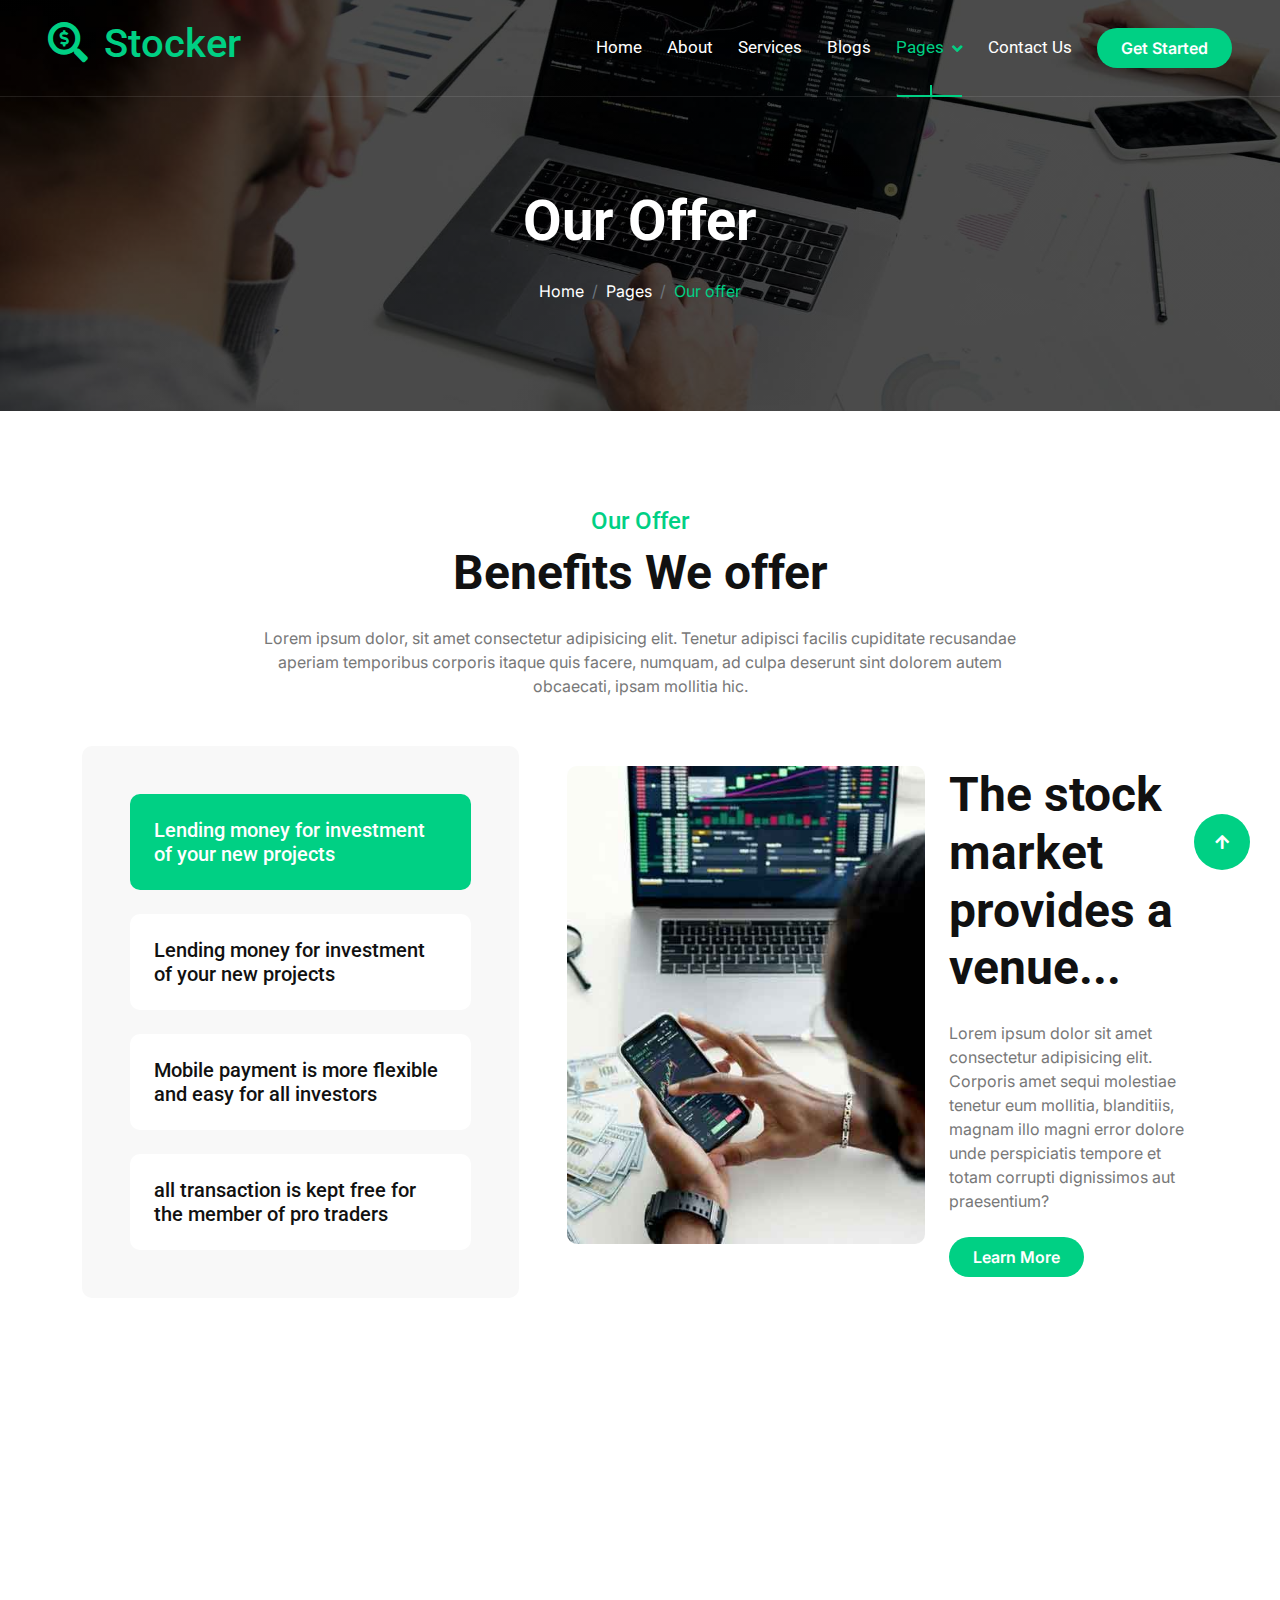
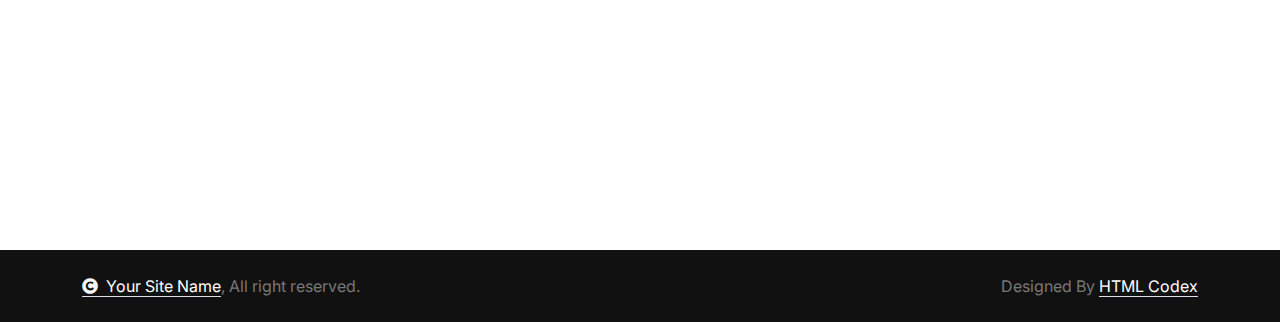
<file: offer.html>
<!DOCTYPE html>
<html lang="en">

    <head>
        <meta charset="utf-8">
        <title>Stocker - Stock Market Website Template</title>
        <meta content="width=device-width, initial-scale=1.0" name="viewport">
        <meta content="" name="keywords">
        <meta content="" name="description">

        <!-- Google Web Fonts -->
        <link rel="preconnect" href="https://fonts.googleapis.com">
        <link rel="preconnect" href="https://fonts.gstatic.com" crossorigin>
        <link href="https://fonts.googleapis.com/css2?family=Inter:wght@100..900&family=Roboto:wght@400;500;700;900&display=swap" rel="stylesheet"> 

        <!-- Icon Font Stylesheet -->
        <link rel="stylesheet" href="https://use.fontawesome.com/releases/v5.15.4/css/all.css"/>
        <link href="https://cdn.jsdelivr.net/npm/bootstrap-icons@1.4.1/font/bootstrap-icons.css" rel="stylesheet">

        <!-- Libraries Stylesheet -->
        <link href="lib/animate/animate.min.css" rel="stylesheet">
        <link href="lib/lightbox/css/lightbox.min.css" rel="stylesheet">
        <link href="lib/owlcarousel/assets/owl.carousel.min.css" rel="stylesheet">


        <!-- Customized Bootstrap Stylesheet -->
        <link href="css/bootstrap.min.css" rel="stylesheet">

        <!-- Template Stylesheet -->
        <link href="css/style.css" rel="stylesheet">
    </head>

    <body>

        <!-- Spinner Start -->
        <div id="spinner" class="show bg-white position-fixed translate-middle w-100 vh-100 top-50 start-50 d-flex align-items-center justify-content-center">
            <div class="spinner-border text-primary" style="width: 3rem; height: 3rem;" role="status">
                <span class="sr-only">Loading...</span>
            </div>
        </div>
        <!-- Spinner End -->

        <!-- Topbar Start -->
        <!-- <div class="container-fluid topbar bg-light px-5 d-none d-lg-block">
            <div class="row gx-0 align-items-center">
                <div class="col-lg-8 text-center text-lg-start mb-2 mb-lg-0">
                    <div class="d-flex flex-wrap">
                        <a href="#" class="text-muted small me-4"><i class="fas fa-map-marker-alt text-primary me-2"></i>Find A Location</a>
                        <a href="tel:+01234567890" class="text-muted small me-4"><i class="fas fa-phone-alt text-primary me-2"></i>+01234567890</a>
                        <a href="mailto:example@gmail.com" class="text-muted small me-0"><i class="fas fa-envelope text-primary me-2"></i>Example@gmail.com</a>
                    </div>
                </div>
                <div class="col-lg-4 text-center text-lg-end">
                    <div class="d-inline-flex align-items-center" style="height: 45px;">
                        <a href="#"><small class="me-3 text-dark"><i class="fa fa-user text-primary me-2"></i>Register</small></a>
                        <a href="#"><small class="me-3 text-dark"><i class="fa fa-sign-in-alt text-primary me-2"></i>Login</small></a>
                        <div class="dropdown">
                            <a href="#" class="dropdown-toggle text-dark" data-bs-toggle="dropdown"><small><i class="fa fa-home text-primary me-2"></i> My Dashboard</small></a>
                            <div class="dropdown-menu rounded">
                                <a href="#" class="dropdown-item"><i class="fas fa-user-alt me-2"></i> My Profile</a>
                                <a href="#" class="dropdown-item"><i class="fas fa-comment-alt me-2"></i> Inbox</a>
                                <a href="#" class="dropdown-item"><i class="fas fa-bell me-2"></i> Notifications</a>
                                <a href="#" class="dropdown-item"><i class="fas fa-cog me-2"></i> Account Settings</a>
                                <a href="#" class="dropdown-item"><i class="fas fa-power-off me-2"></i> Log Out</a>
                            </div>
                        </div>
                    </div>
                </div>
            </div>
        </div> -->
        <!-- Topbar End -->

        <!-- Navbar & Hero Start -->
        <div class="container-fluid position-relative p-0">
            <nav class="navbar navbar-expand-lg navbar-light px-4 px-lg-5 py-3 py-lg-0">
                <a href="" class="navbar-brand p-0">
                    <h1 class="text-primary"><i class="fas fa-search-dollar me-3"></i>Stocker</h1>
                    <!-- <img src="img/logo.png" alt="Logo"> -->
                </a>
                <button class="navbar-toggler" type="button" data-bs-toggle="collapse" data-bs-target="#navbarCollapse">
                    <span class="fa fa-bars"></span>
                </button>
                <div class="collapse navbar-collapse" id="navbarCollapse">
                    <div class="navbar-nav ms-auto py-0">
                        <a href="index.html" class="nav-item nav-link">Home</a>
                        <a href="about.html" class="nav-item nav-link">About</a>
                        <a href="service.html" class="nav-item nav-link">Services</a>
                        <a href="blog.html" class="nav-item nav-link">Blogs</a>
                        <div class="nav-item dropdown">
                            <a href="#" class="nav-link active" data-bs-toggle="dropdown">
                                <span class="dropdown-toggle">Pages</span>
                            </a>
                            <div class="dropdown-menu m-0">
                                <a href="feature.html" class="dropdown-item">Our Features</a>
                                <a href="team.html" class="dropdown-item">Our team</a>
                                <a href="testimonial.html" class="dropdown-item">Testimonial</a>
                                <a href="offer.html" class="dropdown-item active">Our offer</a>
                                <a href="FAQ.html" class="dropdown-item">FAQs</a>
                                <a href="404.html" class="dropdown-item">404 Page</a>
                            </div>
                        </div>
                        <a href="contact.html" class="nav-item nav-link">Contact Us</a>
                    </div>
                    <a href="#" class="btn btn-primary rounded-pill py-2 px-4 my-3 my-lg-0 flex-shrink-0">Get Started</a>
                </div>
            </nav>

            <!-- Header Start -->
            <div class="container-fluid bg-breadcrumb">
                <div class="container text-center py-5" style="max-width: 900px;">
                    <h4 class="text-white display-4 mb-4 wow fadeInDown" data-wow-delay="0.1s">Our Offer</h4>
                    <ol class="breadcrumb d-flex justify-content-center mb-0 wow fadeInDown" data-wow-delay="0.3s">
                        <li class="breadcrumb-item"><a href="index.html">Home</a></li>
                        <li class="breadcrumb-item"><a href="#">Pages</a></li>
                        <li class="breadcrumb-item active text-primary">Our offer</li>
                    </ol>    
                </div>
            </div>
            <!-- Header End -->
        </div>
        <!-- Navbar & Hero End -->


        <!-- Offer Start -->
        <div class="container-fluid offer-section py-5">
            <div class="container py-5">
                <div class="text-center mx-auto pb-5 wow fadeInUp" data-wow-delay="0.2s" style="max-width: 800px;">
                    <h4 class="text-primary">Our Offer</h4>
                    <h1 class="display-5 mb-4">Benefits We offer</h1>
                    <p class="mb-0">Lorem ipsum dolor, sit amet consectetur adipisicing elit. Tenetur adipisci facilis cupiditate recusandae aperiam temporibus corporis itaque quis facere, numquam, ad culpa deserunt sint dolorem autem obcaecati, ipsam mollitia hic.
                    </p>
                </div>
                <div class="row g-5 align-items-center">
                    <div class="col-xl-5 wow fadeInLeft" data-wow-delay="0.2s">
                        <div class="nav nav-pills bg-light rounded p-5">
                            <a class="accordion-link p-4 active mb-4" data-bs-toggle="pill" href="#collapseOne">
                                <h5 class="mb-0">Lending money for investment of your new projects</h5>
                            </a>
                            <a class="accordion-link p-4 mb-4" data-bs-toggle="pill" href="#collapseTwo">
                                <h5 class="mb-0">Lending money for investment of your new projects</h5>
                            </a>
                            <a class="accordion-link p-4 mb-4" data-bs-toggle="pill" href="#collapseThree">
                                <h5 class="mb-0">Mobile payment is more flexible and easy for all investors</h5>
                            </a>
                            <a class="accordion-link p-4 mb-0" data-bs-toggle="pill" href="#collapseFour">
                                <h5 class="mb-0">all transaction is kept free for the member of pro traders</h5>
                            </a>
                        </div>
                    </div>
                    <div class="col-xl-7 wow fadeInRight" data-wow-delay="0.4s">
                        <div class="tab-content">
                            <div id="collapseOne" class="tab-pane fade show p-0 active">
                                <div class="row g-4">
                                    <div class="col-md-7">
                                        <img src="img/offer-1.jpg" class="img-fluid w-100 rounded" alt="">
                                    </div>
                                    <div class="col-md-5">
                                        <h1 class="display-5 mb-4">The stock market provides a venue...</h1>
                                        <p class="mb-4">Lorem ipsum dolor sit amet consectetur adipisicing elit. Corporis amet sequi molestiae tenetur eum mollitia, blanditiis, magnam illo magni error dolore unde perspiciatis tempore et totam corrupti dignissimos aut praesentium?
                                        </p>
                                        <a class="btn btn-primary rounded-pill py-2 px-4" href="#">Learn More</a>
                                    </div>
                                </div>
                            </div>
                            <div id="collapseTwo" class="tab-pane fade show p-0">
                                <div class="row g-4">
                                    <div class="col-md-7">
                                        <img src="img/offer-2.jpg" class="img-fluid w-100 rounded" alt="">
                                    </div>
                                    <div class="col-md-5">
                                        <h1 class="display-5 mb-4">The stock market provides a venue...</h1>
                                        <p class="mb-4">Lorem ipsum dolor sit amet consectetur adipisicing elit. Corporis amet sequi molestiae tenetur eum mollitia, blanditiis, magnam illo magni error dolore unde perspiciatis tempore et totam corrupti dignissimos aut praesentium?
                                        </p>
                                        <a class="btn btn-primary rounded-pill py-2 px-4" href="#">Learn More</a>
                                    </div>
                                </div>
                            </div>
                            <div id="collapseThree" class="tab-pane fade show p-0">
                                <div class="row g-4">
                                    <div class="col-md-7">
                                        <img src="img/offer-3.jpg" class="img-fluid w-100 rounded" alt="">
                                    </div>
                                    <div class="col-md-5">
                                        <h1 class="display-5 mb-4">The stock market provides a venue...</h1>
                                        <p class="mb-4">Lorem ipsum dolor sit amet consectetur adipisicing elit. Corporis amet sequi molestiae tenetur eum mollitia, blanditiis, magnam illo magni error dolore unde perspiciatis tempore et totam corrupti dignissimos aut praesentium?
                                        </p>
                                        <a class="btn btn-primary rounded-pill py-2 px-4" href="#">Learn More</a>
                                    </div>
                                </div>
                            </div>
                            <div id="collapseFour" class="tab-pane fade show p-0">
                                <div class="row g-4">
                                    <div class="col-md-7">
                                        <img src="img/offer-4.jpg" class="img-fluid w-100 rounded" alt="">
                                    </div>
                                    <div class="col-md-5">
                                        <h1 class="display-5 mb-4">The stock market provides a venue...</h1>
                                        <p class="mb-4">Lorem ipsum dolor sit amet consectetur adipisicing elit. Corporis amet sequi molestiae tenetur eum mollitia, blanditiis, magnam illo magni error dolore unde perspiciatis tempore et totam corrupti dignissimos aut praesentium?
                                        </p>
                                        <a class="btn btn-primary rounded-pill py-2 px-4" href="#">Learn More</a>
                                    </div>
                                </div>
                            </div>
                        </div>
                    </div>
                </div>
            </div>
        </div>
        <!-- Offer End -->

        <!-- Footer Start -->
        <div class="container-fluid footer py-5 wow fadeIn" data-wow-delay="0.2s">
            <div class="container py-5 border-start-0 border-end-0" style="border: 1px solid; border-color: rgb(255, 255, 255, 0.08);">
                <div class="row g-5">
                    <div class="col-md-6 col-lg-6 col-xl-4">
                        <div class="footer-item">
                            <a href="index.html" class="p-0">
                                <h4 class="text-white"><i class="fas fa-search-dollar me-3"></i>Stocker</h4>
                                <!-- <img src="img/logo.png" alt="Logo"> -->
                            </a>
                            <p class="mb-4">Dolor amet sit justo amet elitr clita ipsum elitr est.Lorem ipsum dolor sit amet, consectetur adipiscing...</p>
                            <div class="d-flex">
                                <a href="#" class="bg-primary d-flex rounded align-items-center py-2 px-3 me-2">
                                    <i class="fas fa-apple-alt text-white"></i>
                                    <div class="ms-3">
                                        <small class="text-white">Download on the</small>
                                        <h6 class="text-white">App Store</h6>
                                    </div>
                                </a>
                                <a href="#" class="bg-dark d-flex rounded align-items-center py-2 px-3 ms-2">
                                    <i class="fas fa-play text-primary"></i>
                                    <div class="ms-3">
                                        <small class="text-white">Get it on</small>
                                        <h6 class="text-white">Google Play</h6>
                                    </div>
                                </a>
                            </div>
                        </div>
                    </div>
                    <div class="col-md-6 col-lg-6 col-xl-2">
                        <div class="footer-item">
                            <h4 class="text-white mb-4">Quick Links</h4>
                            <a href="#"><i class="fas fa-angle-right me-2"></i> About Us</a>
                            <a href="#"><i class="fas fa-angle-right me-2"></i> Feature</a>
                            <a href="#"><i class="fas fa-angle-right me-2"></i> Attractions</a>
                            <a href="#"><i class="fas fa-angle-right me-2"></i> Tickets</a>
                            <a href="#"><i class="fas fa-angle-right me-2"></i> Blog</a>
                            <a href="#"><i class="fas fa-angle-right me-2"></i> Contact us</a>
                        </div>
                    </div>
                    <div class="col-md-6 col-lg-6 col-xl-3">
                        <div class="footer-item">
                            <h4 class="text-white mb-4">Support</h4>
                            <a href="#"><i class="fas fa-angle-right me-2"></i> Privacy Policy</a>
                            <a href="#"><i class="fas fa-angle-right me-2"></i> Terms & Conditions</a>
                            <a href="#"><i class="fas fa-angle-right me-2"></i> Disclaimer</a>
                            <a href="#"><i class="fas fa-angle-right me-2"></i> Support</a>
                            <a href="#"><i class="fas fa-angle-right me-2"></i> FAQ</a>
                            <a href="#"><i class="fas fa-angle-right me-2"></i> Help</a>
                        </div>
                    </div>
                    <div class="col-md-6 col-lg-6 col-xl-3">
                        <div class="footer-item">
                            <h4 class="text-white mb-4">Contact Info</h4>
                            <div class="d-flex align-items-center">
                                <i class="fas fa-map-marker-alt text-primary me-3"></i>
                                <p class="text-white mb-0">123 Street New York.USA</p>
                            </div>
                            <div class="d-flex align-items-center">
                                <i class="fas fa-envelope text-primary me-3"></i>
                                <p class="text-white mb-0">info@example.com</p>
                            </div>
                            <div class="d-flex align-items-center">
                                <i class="fa fa-phone-alt text-primary me-3"></i>
                                <p class="text-white mb-0">(+012) 3456 7890</p>
                            </div>
                            <div class="d-flex align-items-center mb-4">
                                <i class="fab fa-firefox-browser text-primary me-3"></i>
                                <p class="text-white mb-0">Yoursite@ex.com</p>
                            </div>
                            <div class="d-flex">
                                <a class="btn btn-primary btn-sm-square rounded-circle me-3" href="#"><i class="fab fa-facebook-f text-white"></i></a>
                                <a class="btn btn-primary btn-sm-square rounded-circle me-3" href="#"><i class="fab fa-twitter text-white"></i></a>
                                <a class="btn btn-primary btn-sm-square rounded-circle me-3" href="#"><i class="fab fa-instagram text-white"></i></a>
                                <a class="btn btn-primary btn-sm-square rounded-circle me-0" href="#"><i class="fab fa-linkedin-in text-white"></i></a>
                            </div>
                        </div>
                    </div>
                </div>
            </div>
        </div>
        <!-- Footer End -->
        
        <!-- Copyright Start -->
        <div class="container-fluid copyright py-4">
            <div class="container">
                <div class="row g-4 align-items-center">
                    <div class="col-md-6 text-center text-md-start mb-md-0">
                        <span class="text-body"><a href="#" class="border-bottom text-white"><i class="fas fa-copyright text-light me-2"></i>Your Site Name</a>, All right reserved.</span>
                    </div>
                    <div class="col-md-6 text-center text-md-end text-body">
                        <!--/*** This template is free as long as you keep the below author’s credit link/attribution link/backlink. ***/-->
                        <!--/*** If you'd like to use the template without the below author’s credit link/attribution link/backlink, ***/-->
                        <!--/*** you can purchase the Credit Removal License from "https://htmlcodex.com/credit-removal". ***/-->
                        Designed By <a class="border-bottom text-white" href="https://htmlcodex.com">HTML Codex</a>
                    </div>
                </div>
            </div>
        </div>
        <!-- Copyright End -->


        <!-- Back to Top -->
        <a href="#" class="btn btn-primary btn-lg-square rounded-circle back-to-top"><i class="fa fa-arrow-up"></i></a>   

        
        <!-- JavaScript Libraries -->
        <script src="https://ajax.googleapis.com/ajax/libs/jquery/3.6.4/jquery.min.js"></script>
        <script src="https://cdn.jsdelivr.net/npm/bootstrap@5.0.0/dist/js/bootstrap.bundle.min.js"></script>
        <script src="lib/wow/wow.min.js"></script>
        <script src="lib/easing/easing.min.js"></script>
        <script src="lib/waypoints/waypoints.min.js"></script>
        <script src="lib/counterup/counterup.min.js"></script>
        <script src="lib/lightbox/js/lightbox.min.js"></script>
        <script src="lib/owlcarousel/owl.carousel.min.js"></script>
        

        <!-- Template Javascript -->
        <script src="js/main.js"></script>
    </body>

</html>
</file>
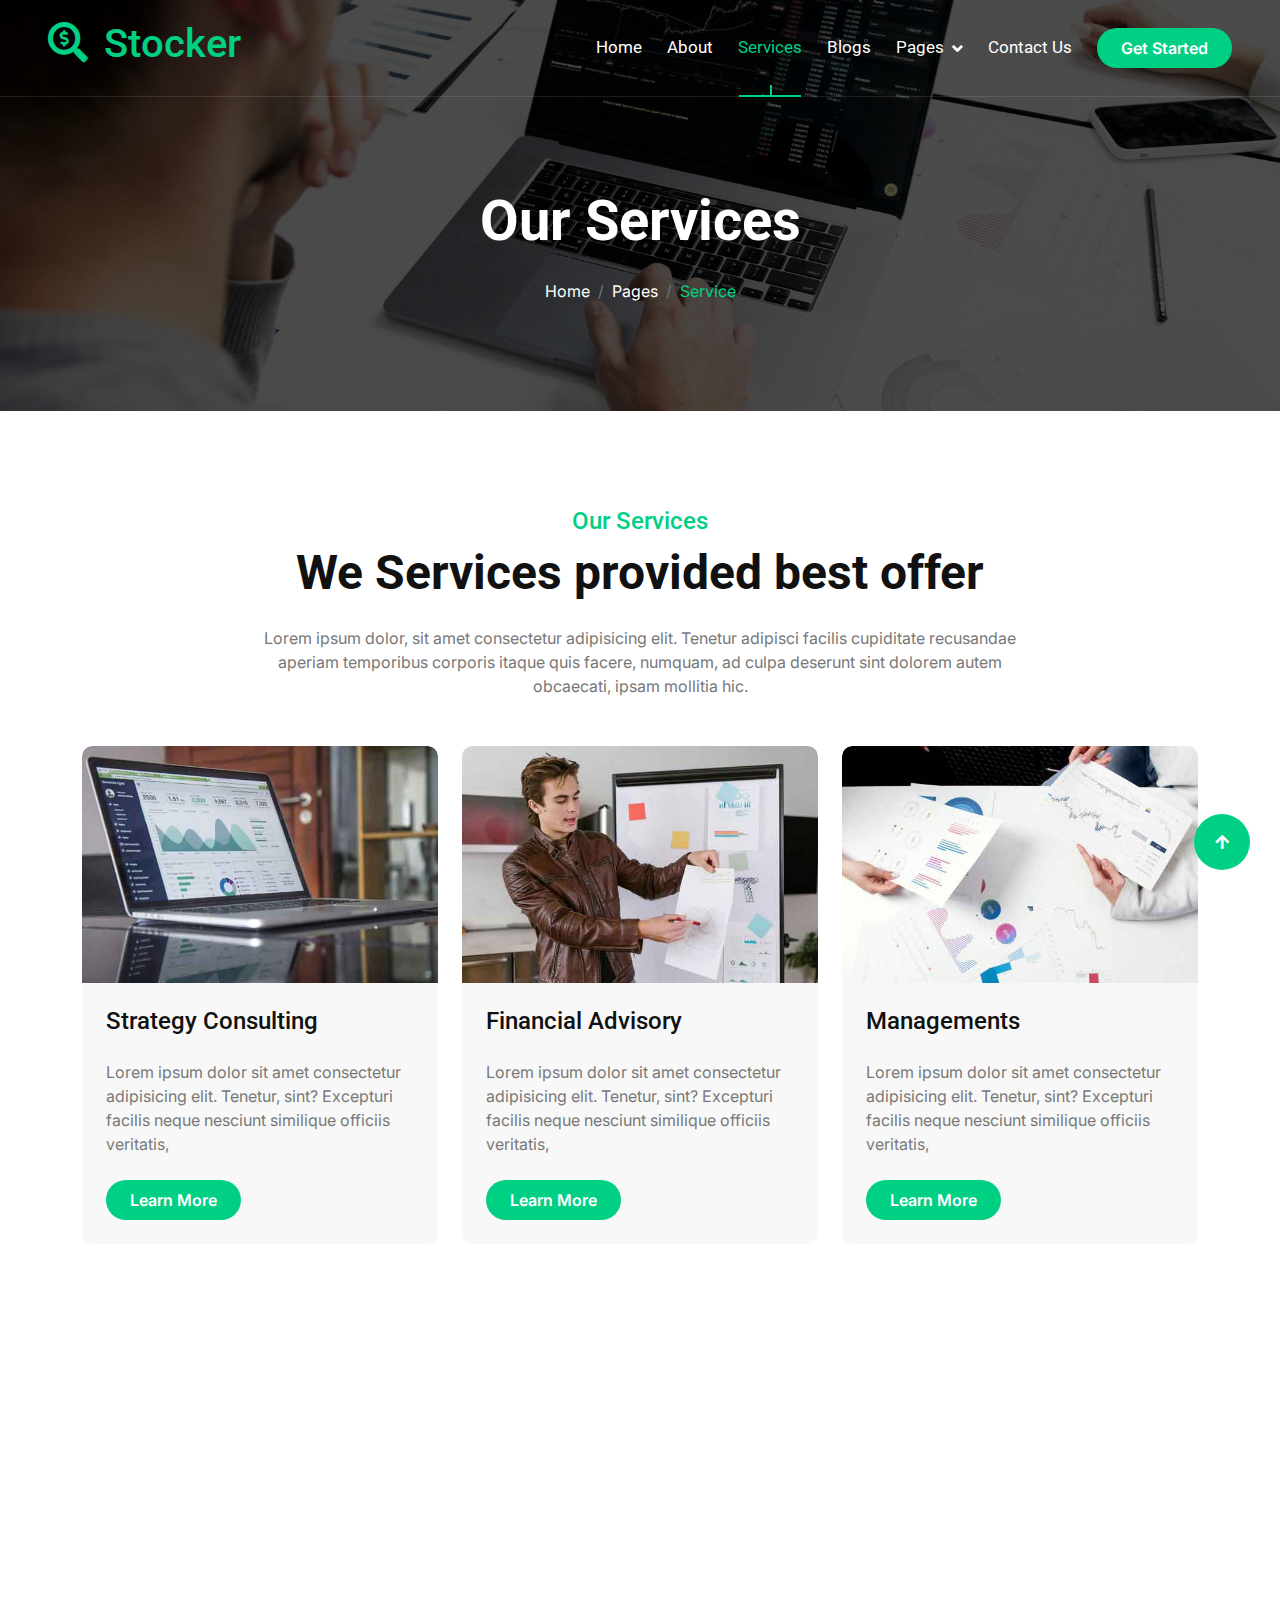
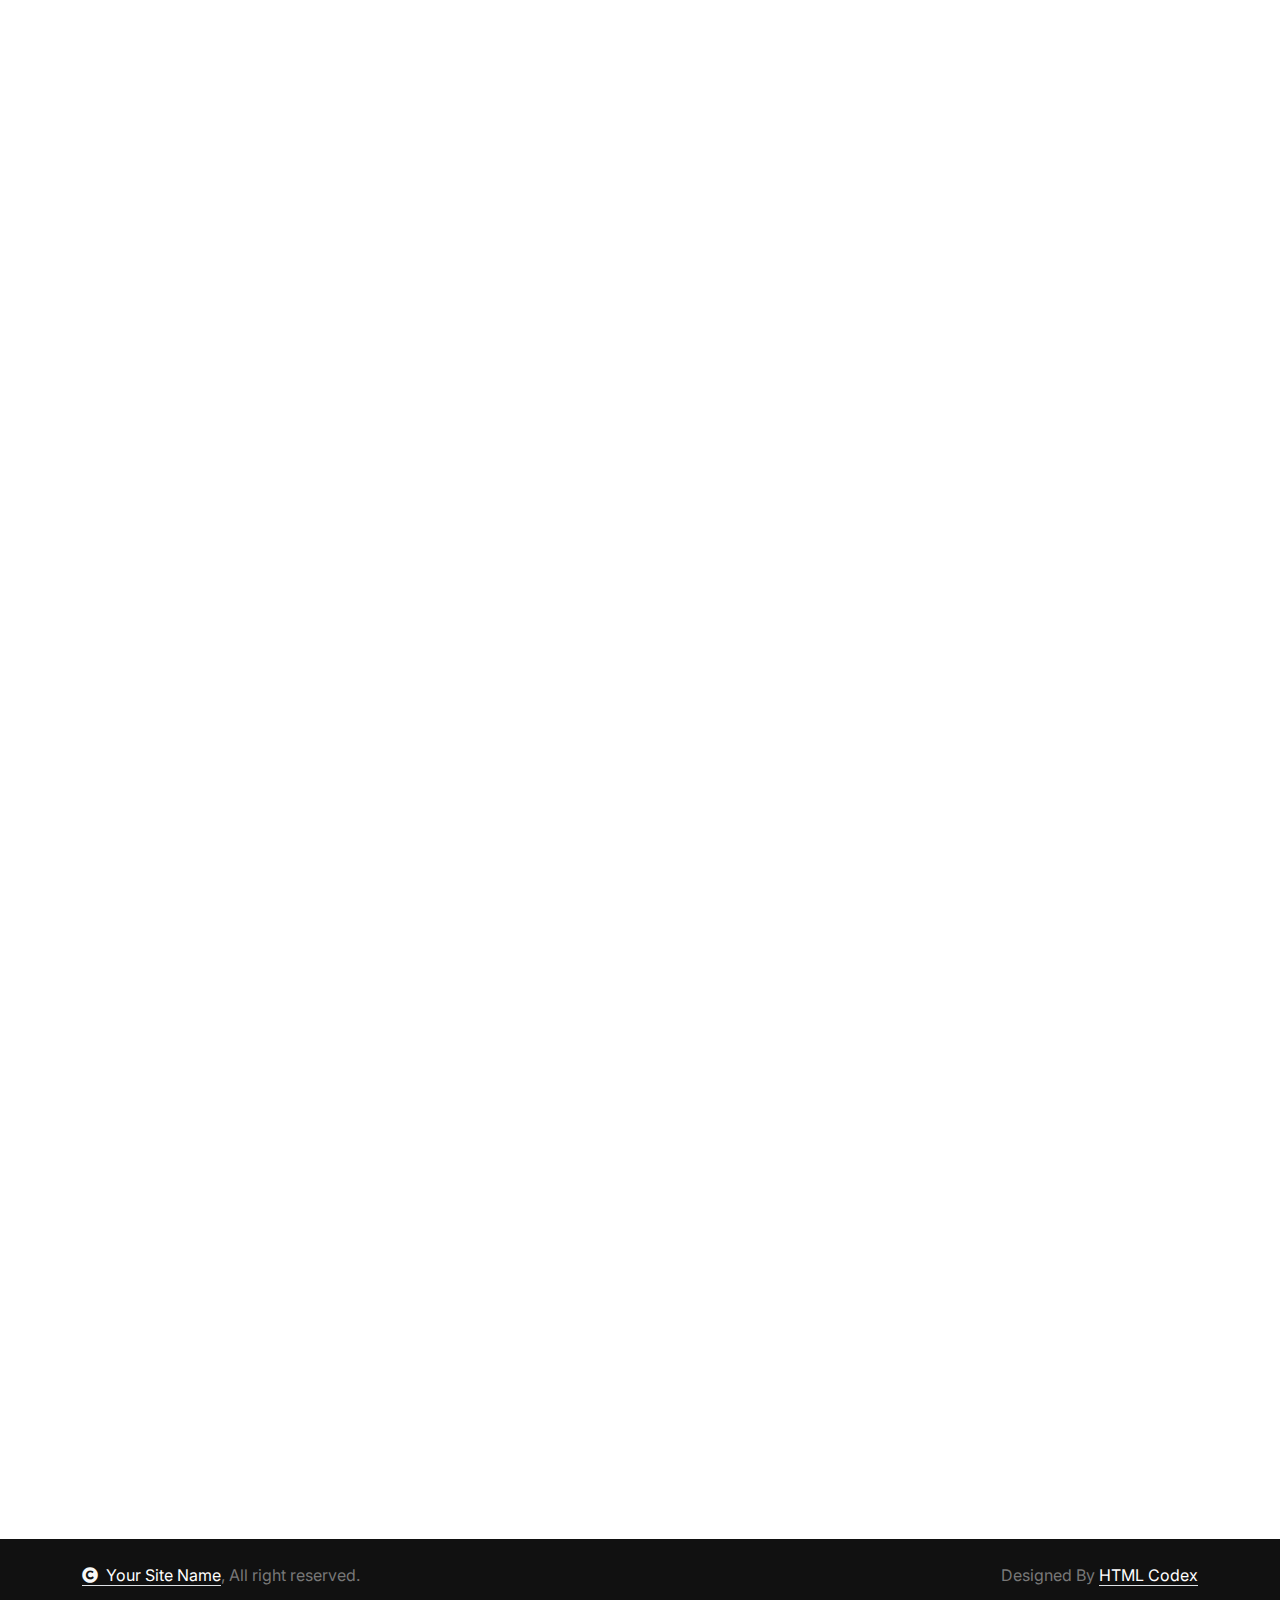
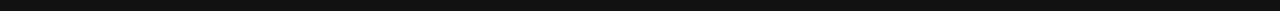
<file: service.html>
<!DOCTYPE html>
<html lang="en">

    <head>
        <meta charset="utf-8">
        <title>Stocker - Stock Market Website Template</title>
        <meta content="width=device-width, initial-scale=1.0" name="viewport">
        <meta content="" name="keywords">
        <meta content="" name="description">

        <!-- Google Web Fonts -->
        <link rel="preconnect" href="https://fonts.googleapis.com">
        <link rel="preconnect" href="https://fonts.gstatic.com" crossorigin>
        <link href="https://fonts.googleapis.com/css2?family=Inter:wght@100..900&family=Roboto:wght@400;500;700;900&display=swap" rel="stylesheet"> 

        <!-- Icon Font Stylesheet -->
        <link rel="stylesheet" href="https://use.fontawesome.com/releases/v5.15.4/css/all.css"/>
        <link href="https://cdn.jsdelivr.net/npm/bootstrap-icons@1.4.1/font/bootstrap-icons.css" rel="stylesheet">

        <!-- Libraries Stylesheet -->
        <link href="lib/animate/animate.min.css" rel="stylesheet">
        <link href="lib/lightbox/css/lightbox.min.css" rel="stylesheet">
        <link href="lib/owlcarousel/assets/owl.carousel.min.css" rel="stylesheet">


        <!-- Customized Bootstrap Stylesheet -->
        <link href="css/bootstrap.min.css" rel="stylesheet">

        <!-- Template Stylesheet -->
        <link href="css/style.css" rel="stylesheet">
    </head>

    <body>

        <!-- Spinner Start -->
        <div id="spinner" class="show bg-white position-fixed translate-middle w-100 vh-100 top-50 start-50 d-flex align-items-center justify-content-center">
            <div class="spinner-border text-primary" style="width: 3rem; height: 3rem;" role="status">
                <span class="sr-only">Loading...</span>
            </div>
        </div>
        <!-- Spinner End -->

        <!-- Topbar Start -->
        <!-- <div class="container-fluid topbar bg-light px-5 d-none d-lg-block">
            <div class="row gx-0 align-items-center">
                <div class="col-lg-8 text-center text-lg-start mb-2 mb-lg-0">
                    <div class="d-flex flex-wrap">
                        <a href="#" class="text-muted small me-4"><i class="fas fa-map-marker-alt text-primary me-2"></i>Find A Location</a>
                        <a href="tel:+01234567890" class="text-muted small me-4"><i class="fas fa-phone-alt text-primary me-2"></i>+01234567890</a>
                        <a href="mailto:example@gmail.com" class="text-muted small me-0"><i class="fas fa-envelope text-primary me-2"></i>Example@gmail.com</a>
                    </div>
                </div>
                <div class="col-lg-4 text-center text-lg-end">
                    <div class="d-inline-flex align-items-center" style="height: 45px;">
                        <a href="#"><small class="me-3 text-dark"><i class="fa fa-user text-primary me-2"></i>Register</small></a>
                        <a href="#"><small class="me-3 text-dark"><i class="fa fa-sign-in-alt text-primary me-2"></i>Login</small></a>
                        <div class="dropdown">
                            <a href="#" class="dropdown-toggle text-dark" data-bs-toggle="dropdown"><small><i class="fa fa-home text-primary me-2"></i> My Dashboard</small></a>
                            <div class="dropdown-menu rounded">
                                <a href="#" class="dropdown-item"><i class="fas fa-user-alt me-2"></i> My Profile</a>
                                <a href="#" class="dropdown-item"><i class="fas fa-comment-alt me-2"></i> Inbox</a>
                                <a href="#" class="dropdown-item"><i class="fas fa-bell me-2"></i> Notifications</a>
                                <a href="#" class="dropdown-item"><i class="fas fa-cog me-2"></i> Account Settings</a>
                                <a href="#" class="dropdown-item"><i class="fas fa-power-off me-2"></i> Log Out</a>
                            </div>
                        </div>
                    </div>
                </div>
            </div>
        </div> -->
        <!-- Topbar End -->

        <!-- Navbar & Hero Start -->
        <div class="container-fluid position-relative p-0">
            <nav class="navbar navbar-expand-lg navbar-light px-4 px-lg-5 py-3 py-lg-0">
                <a href="" class="navbar-brand p-0">
                    <h1 class="text-primary"><i class="fas fa-search-dollar me-3"></i>Stocker</h1>
                    <!-- <img src="img/logo.png" alt="Logo"> -->
                </a>
                <button class="navbar-toggler" type="button" data-bs-toggle="collapse" data-bs-target="#navbarCollapse">
                    <span class="fa fa-bars"></span>
                </button>
                <div class="collapse navbar-collapse" id="navbarCollapse">
                    <div class="navbar-nav ms-auto py-0">
                        <a href="index.html" class="nav-item nav-link">Home</a>
                        <a href="about.html" class="nav-item nav-link">About</a>
                        <a href="service.html" class="nav-item nav-link active">Services</a>
                        <a href="blog.html" class="nav-item nav-link">Blogs</a>
                        <div class="nav-item dropdown">
                            <a href="#" class="nav-link" data-bs-toggle="dropdown">
                                <span class="dropdown-toggle">Pages</span>
                            </a>
                            <div class="dropdown-menu m-0">
                                <a href="feature.html" class="dropdown-item">Our Features</a>
                                <a href="team.html" class="dropdown-item">Our team</a>
                                <a href="testimonial.html" class="dropdown-item">Testimonial</a>
                                <a href="offer.html" class="dropdown-item">Our offer</a>
                                <a href="FAQ.html" class="dropdown-item">FAQs</a>
                                <a href="404.html" class="dropdown-item">404 Page</a>
                            </div>
                        </div>
                        <a href="contact.html" class="nav-item nav-link">Contact Us</a>
                    </div>
                    <a href="#" class="btn btn-primary rounded-pill py-2 px-4 my-3 my-lg-0 flex-shrink-0">Get Started</a>
                </div>
            </nav>

            <!-- Header Start -->
            <div class="container-fluid bg-breadcrumb">
                <div class="container text-center py-5" style="max-width: 900px;">
                    <h4 class="text-white display-4 mb-4 wow fadeInDown" data-wow-delay="0.1s">Our Services</h4>
                    <ol class="breadcrumb d-flex justify-content-center mb-0 wow fadeInDown" data-wow-delay="0.3s">
                        <li class="breadcrumb-item"><a href="index.html">Home</a></li>
                        <li class="breadcrumb-item"><a href="#">Pages</a></li>
                        <li class="breadcrumb-item active text-primary">Service</li>
                    </ol>    
                </div>
            </div>
            <!-- Header End -->
        </div>
        <!-- Navbar & Hero End -->


        <!-- Services Start -->
        <div class="container-fluid service py-5">
            <div class="container py-5">
                <div class="text-center mx-auto pb-5 wow fadeInUp" data-wow-delay="0.2s" style="max-width: 800px;">
                    <h4 class="text-primary">Our Services</h4>
                    <h1 class="display-5 mb-4">We Services provided best offer</h1>
                    <p class="mb-0">Lorem ipsum dolor, sit amet consectetur adipisicing elit. Tenetur adipisci facilis cupiditate recusandae aperiam temporibus corporis itaque quis facere, numquam, ad culpa deserunt sint dolorem autem obcaecati, ipsam mollitia hic.
                    </p>
                </div>
                <div class="row g-4">
                    <div class="col-md-6 col-lg-4 wow fadeInUp" data-wow-delay="0.2s">
                        <div class="service-item">
                            <div class="service-img">
                                <img src="img/service-1.jpg" class="img-fluid rounded-top w-100" alt="Image">
                            </div>
                            <div class="rounded-bottom p-4">
                                <a href="#" class="h4 d-inline-block mb-4"> Strategy Consulting</a>
                                <p class="mb-4">Lorem ipsum dolor sit amet consectetur adipisicing elit. Tenetur, sint? Excepturi facilis neque nesciunt similique officiis veritatis,
                                </p>
                                <a class="btn btn-primary rounded-pill py-2 px-4" href="#">Learn More</a>
                            </div>
                        </div>
                    </div>
                    <div class="col-md-6 col-lg-4 wow fadeInUp" data-wow-delay="0.4s">
                        <div class="service-item">
                            <div class="service-img">
                                <img src="img/service-2.jpg" class="img-fluid rounded-top w-100" alt="Image">
                            </div>
                            <div class="rounded-bottom p-4">
                                <a href="#" class="h4 d-inline-block mb-4">Financial Advisory</a>
                                <p class="mb-4">Lorem ipsum dolor sit amet consectetur adipisicing elit. Tenetur, sint? Excepturi facilis neque nesciunt similique officiis veritatis,
                                </p>
                                <a class="btn btn-primary rounded-pill py-2 px-4" href="#">Learn More</a>
                            </div>
                        </div>
                    </div>
                    <div class="col-md-6 col-lg-4 wow fadeInUp" data-wow-delay="0.6s">
                        <div class="service-item">
                            <div class="service-img">
                                <img src="img/service-3.jpg" class="img-fluid rounded-top w-100" alt="Image">
                            </div>
                            <div class="rounded-bottom p-4">
                                <a href="#" class="h4 d-inline-block mb-4">Managements</a>
                                <p class="mb-4">Lorem ipsum dolor sit amet consectetur adipisicing elit. Tenetur, sint? Excepturi facilis neque nesciunt similique officiis veritatis,
                                </p>
                                <a class="btn btn-primary rounded-pill py-2 px-4" href="#">Learn More</a>
                            </div>
                        </div>
                    </div>
                    <div class="col-md-6 col-lg-4 wow fadeInUp" data-wow-delay="0.2s">
                        <div class="service-item">
                            <div class="service-img">
                                <img src="img/service-4.jpg" class="img-fluid rounded-top w-100" alt="Image">
                            </div>
                            <div class="rounded-bottom p-4">
                                <a href="#" class="h4 d-inline-block mb-4">Supply Optimization</a>
                                <p class="mb-4">Lorem ipsum dolor sit amet consectetur adipisicing elit. Tenetur, sint? Excepturi facilis neque nesciunt similique officiis veritatis,
                                </p>
                                <a class="btn btn-primary rounded-pill py-2 px-4" href="#">Learn More</a>
                            </div>
                        </div>
                    </div>
                    <div class="col-md-6 col-lg-4 wow fadeInUp" data-wow-delay="0.4s">
                        <div class="service-item">
                            <div class="service-img">
                                <img src="img/service-5.jpg" class="img-fluid rounded-top w-100" alt="Image">
                            </div>
                            <div class="rounded-bottom p-4">
                                <a href="#" class="h4 d-inline-block mb-4">Hr Consulting</a>
                                <p class="mb-4">Lorem ipsum dolor sit amet consectetur adipisicing elit. Tenetur, sint? Excepturi facilis neque nesciunt similique officiis veritatis,
                                </p>
                                <a class="btn btn-primary rounded-pill py-2 px-4" href="#">Learn More</a>
                            </div>
                        </div>
                    </div>
                    <div class="col-md-6 col-lg-4 wow fadeInUp" data-wow-delay="0.6s">
                        <div class="service-item">
                            <div class="service-img">
                                <img src="img/service-6.jpg" class="img-fluid rounded-top w-100" alt="Image">
                            </div>
                            <div class="rounded-bottom p-4">
                                <a href="#" class="h4 d-inline-block mb-4">Marketing Consulting</a>
                                <p class="mb-4">Lorem ipsum dolor sit amet consectetur adipisicing elit. Tenetur, sint? Excepturi facilis neque nesciunt similique officiis veritatis,
                                </p>
                                <a class="btn btn-primary rounded-pill py-2 px-4" href="#">Learn More</a>
                            </div>
                        </div>
                    </div>
                </div>
            </div>
        </div>
        <!-- Services End -->

        <!-- Testimonial Start -->
        <div class="container-fluid testimonial pb-5">
            <div class="container pb-5">
                <div class="text-center mx-auto pb-5 wow fadeInUp" data-wow-delay="0.2s" style="max-width: 800px;">
                    <h4 class="text-primary">Testimonial</h4>
                    <h1 class="display-5 mb-4">Our Clients Riviews</h1>
                    <p class="mb-0">Lorem ipsum dolor, sit amet consectetur adipisicing elit. Tenetur adipisci facilis cupiditate recusandae aperiam temporibus corporis itaque quis facere, numquam, ad culpa deserunt sint dolorem autem obcaecati, ipsam mollitia hic.
                    </p>
                </div>
                <div class="owl-carousel testimonial-carousel wow fadeInUp" data-wow-delay="0.2s">
                    <div class="testimonial-item">
                        <div class="testimonial-quote-left">
                            <i class="fas fa-quote-left fa-2x"></i>
                        </div>
                        <div class="testimonial-img">
                            <img src="img/testimonial-1.jpg" class="img-fluid" alt="Image">
                        </div>
                        <div class="testimonial-text">
                            <p class="mb-0">Lorem ipsum dolor sit amet consectetur adipisicing elit. Facilis blanditiis excepturi quisquam temporibus voluptatum reprehenderit culpa, quasi corrupti laborum accusamus.
                            </p>
                        </div>
                        <div class="testimonial-title">
                            <div>
                                <h4 class="mb-0">Person Name</h4>
                                <p class="mb-0">Profession</p>
                            </div>
                            <div class="d-flex text-primary">
                                <i class="fas fa-star"></i>
                                <i class="fas fa-star"></i>
                                <i class="fas fa-star"></i>
                                <i class="fas fa-star"></i>
                                <i class="fas fa-star"></i>
                            </div>
                        </div>
                        <div class="testimonial-quote-right">
                            <i class="fas fa-quote-right fa-2x"></i>
                        </div>
                    </div>
                    <div class="testimonial-item">
                        <div class="testimonial-quote-left">
                            <i class="fas fa-quote-left fa-2x"></i>
                        </div>
                        <div class="testimonial-img">
                            <img src="img/testimonial-2.jpg" class="img-fluid" alt="Image">
                        </div>
                        <div class="testimonial-text">
                            <p class="mb-0">Lorem ipsum dolor sit amet consectetur adipisicing elit. Facilis blanditiis excepturi quisquam temporibus voluptatum reprehenderit culpa, quasi corrupti laborum accusamus.
                            </p>
                        </div>
                        <div class="testimonial-title">
                            <div>
                                <h4 class="mb-0">Person Name</h4>
                                <p class="mb-0">Profession</p>
                            </div>
                            <div class="d-flex text-primary">
                                <i class="fas fa-star"></i>
                                <i class="fas fa-star"></i>
                                <i class="fas fa-star"></i>
                                <i class="fas fa-star"></i>
                                <i class="fas fa-star"></i>
                            </div>
                        </div>
                        <div class="testimonial-quote-right">
                            <i class="fas fa-quote-right fa-2x"></i>
                        </div>
                    </div>
                    <div class="testimonial-item">
                        <div class="testimonial-quote-left">
                            <i class="fas fa-quote-left fa-2x"></i>
                        </div>
                        <div class="testimonial-img">
                            <img src="img/testimonial-3.jpg" class="img-fluid" alt="Image">
                        </div>
                        <div class="testimonial-text">
                            <p class="mb-0">Lorem ipsum dolor sit amet consectetur adipisicing elit. Facilis blanditiis excepturi quisquam temporibus voluptatum reprehenderit culpa, quasi corrupti laborum accusamus.
                            </p>
                        </div>
                        <div class="testimonial-title">
                            <div>
                                <h4 class="mb-0">Person Name</h4>
                                <p class="mb-0">Profession</p>
                            </div>
                            <div class="d-flex text-primary">
                                <i class="fas fa-star"></i>
                                <i class="fas fa-star"></i>
                                <i class="fas fa-star"></i>
                                <i class="fas fa-star"></i>
                                <i class="fas fa-star"></i>
                            </div>
                        </div>
                        <div class="testimonial-quote-right">
                            <i class="fas fa-quote-right fa-2x"></i>
                        </div>
                    </div>
                    <div class="testimonial-item">
                        <div class="testimonial-quote-left">
                            <i class="fas fa-quote-left fa-2x"></i>
                        </div>
                        <div class="testimonial-img">
                            <img src="img/testimonial-2.jpg" class="img-fluid" alt="Image">
                        </div>
                        <div class="testimonial-text">
                            <p class="mb-0">Lorem ipsum dolor sit amet consectetur adipisicing elit. Facilis blanditiis excepturi quisquam temporibus voluptatum reprehenderit culpa, quasi corrupti laborum accusamus.
                            </p>
                        </div>
                        <div class="testimonial-title">
                            <div>
                                <h4 class="mb-0">Person Name</h4>
                                <p class="mb-0">Profession</p>
                            </div>
                            <div class="d-flex text-primary">
                                <i class="fas fa-star"></i>
                                <i class="fas fa-star"></i>
                                <i class="fas fa-star"></i>
                                <i class="fas fa-star"></i>
                                <i class="fas fa-star"></i>
                            </div>
                        </div>
                        <div class="testimonial-quote-right">
                            <i class="fas fa-quote-right fa-2x"></i>
                        </div>
                    </div>
                </div>
            </div>
        </div>
        <!-- Testimonial End -->

        <!-- Footer Start -->
        <div class="container-fluid footer py-5 wow fadeIn" data-wow-delay="0.2s">
            <div class="container py-5 border-start-0 border-end-0" style="border: 1px solid; border-color: rgb(255, 255, 255, 0.08);">
                <div class="row g-5">
                    <div class="col-md-6 col-lg-6 col-xl-4">
                        <div class="footer-item">
                            <a href="index.html" class="p-0">
                                <h4 class="text-white"><i class="fas fa-search-dollar me-3"></i>Stocker</h4>
                                <!-- <img src="img/logo.png" alt="Logo"> -->
                            </a>
                            <p class="mb-4">Dolor amet sit justo amet elitr clita ipsum elitr est.Lorem ipsum dolor sit amet, consectetur adipiscing...</p>
                            <div class="d-flex">
                                <a href="#" class="bg-primary d-flex rounded align-items-center py-2 px-3 me-2">
                                    <i class="fas fa-apple-alt text-white"></i>
                                    <div class="ms-3">
                                        <small class="text-white">Download on the</small>
                                        <h6 class="text-white">App Store</h6>
                                    </div>
                                </a>
                                <a href="#" class="bg-dark d-flex rounded align-items-center py-2 px-3 ms-2">
                                    <i class="fas fa-play text-primary"></i>
                                    <div class="ms-3">
                                        <small class="text-white">Get it on</small>
                                        <h6 class="text-white">Google Play</h6>
                                    </div>
                                </a>
                            </div>
                        </div>
                    </div>
                    <div class="col-md-6 col-lg-6 col-xl-2">
                        <div class="footer-item">
                            <h4 class="text-white mb-4">Quick Links</h4>
                            <a href="#"><i class="fas fa-angle-right me-2"></i> About Us</a>
                            <a href="#"><i class="fas fa-angle-right me-2"></i> Feature</a>
                            <a href="#"><i class="fas fa-angle-right me-2"></i> Attractions</a>
                            <a href="#"><i class="fas fa-angle-right me-2"></i> Tickets</a>
                            <a href="#"><i class="fas fa-angle-right me-2"></i> Blog</a>
                            <a href="#"><i class="fas fa-angle-right me-2"></i> Contact us</a>
                        </div>
                    </div>
                    <div class="col-md-6 col-lg-6 col-xl-3">
                        <div class="footer-item">
                            <h4 class="text-white mb-4">Support</h4>
                            <a href="#"><i class="fas fa-angle-right me-2"></i> Privacy Policy</a>
                            <a href="#"><i class="fas fa-angle-right me-2"></i> Terms & Conditions</a>
                            <a href="#"><i class="fas fa-angle-right me-2"></i> Disclaimer</a>
                            <a href="#"><i class="fas fa-angle-right me-2"></i> Support</a>
                            <a href="#"><i class="fas fa-angle-right me-2"></i> FAQ</a>
                            <a href="#"><i class="fas fa-angle-right me-2"></i> Help</a>
                        </div>
                    </div>
                    <div class="col-md-6 col-lg-6 col-xl-3">
                        <div class="footer-item">
                            <h4 class="text-white mb-4">Contact Info</h4>
                            <div class="d-flex align-items-center">
                                <i class="fas fa-map-marker-alt text-primary me-3"></i>
                                <p class="text-white mb-0">123 Street New York.USA</p>
                            </div>
                            <div class="d-flex align-items-center">
                                <i class="fas fa-envelope text-primary me-3"></i>
                                <p class="text-white mb-0">info@example.com</p>
                            </div>
                            <div class="d-flex align-items-center">
                                <i class="fa fa-phone-alt text-primary me-3"></i>
                                <p class="text-white mb-0">(+012) 3456 7890</p>
                            </div>
                            <div class="d-flex align-items-center mb-4">
                                <i class="fab fa-firefox-browser text-primary me-3"></i>
                                <p class="text-white mb-0">Yoursite@ex.com</p>
                            </div>
                            <div class="d-flex">
                                <a class="btn btn-primary btn-sm-square rounded-circle me-3" href="#"><i class="fab fa-facebook-f text-white"></i></a>
                                <a class="btn btn-primary btn-sm-square rounded-circle me-3" href="#"><i class="fab fa-twitter text-white"></i></a>
                                <a class="btn btn-primary btn-sm-square rounded-circle me-3" href="#"><i class="fab fa-instagram text-white"></i></a>
                                <a class="btn btn-primary btn-sm-square rounded-circle me-0" href="#"><i class="fab fa-linkedin-in text-white"></i></a>
                            </div>
                        </div>
                    </div>
                </div>
            </div>
        </div>
        <!-- Footer End -->
        
        <!-- Copyright Start -->
        <div class="container-fluid copyright py-4">
            <div class="container">
                <div class="row g-4 align-items-center">
                    <div class="col-md-6 text-center text-md-start mb-md-0">
                        <span class="text-body"><a href="#" class="border-bottom text-white"><i class="fas fa-copyright text-light me-2"></i>Your Site Name</a>, All right reserved.</span>
                    </div>
                    <div class="col-md-6 text-center text-md-end text-body">
                        <!--/*** This template is free as long as you keep the below author’s credit link/attribution link/backlink. ***/-->
                        <!--/*** If you'd like to use the template without the below author’s credit link/attribution link/backlink, ***/-->
                        <!--/*** you can purchase the Credit Removal License from "https://htmlcodex.com/credit-removal". ***/-->
                        Designed By <a class="border-bottom text-white" href="https://htmlcodex.com">HTML Codex</a>
                    </div>
                </div>
            </div>
        </div>
        <!-- Copyright End -->


        <!-- Back to Top -->
        <a href="#" class="btn btn-primary btn-lg-square rounded-circle back-to-top"><i class="fa fa-arrow-up"></i></a>   

        
        <!-- JavaScript Libraries -->
        <script src="https://ajax.googleapis.com/ajax/libs/jquery/3.6.4/jquery.min.js"></script>
        <script src="https://cdn.jsdelivr.net/npm/bootstrap@5.0.0/dist/js/bootstrap.bundle.min.js"></script>
        <script src="lib/wow/wow.min.js"></script>
        <script src="lib/easing/easing.min.js"></script>
        <script src="lib/waypoints/waypoints.min.js"></script>
        <script src="lib/counterup/counterup.min.js"></script>
        <script src="lib/lightbox/js/lightbox.min.js"></script>
        <script src="lib/owlcarousel/owl.carousel.min.js"></script>
        

        <!-- Template Javascript -->
        <script src="js/main.js"></script>
    </body>

</html>
</file>
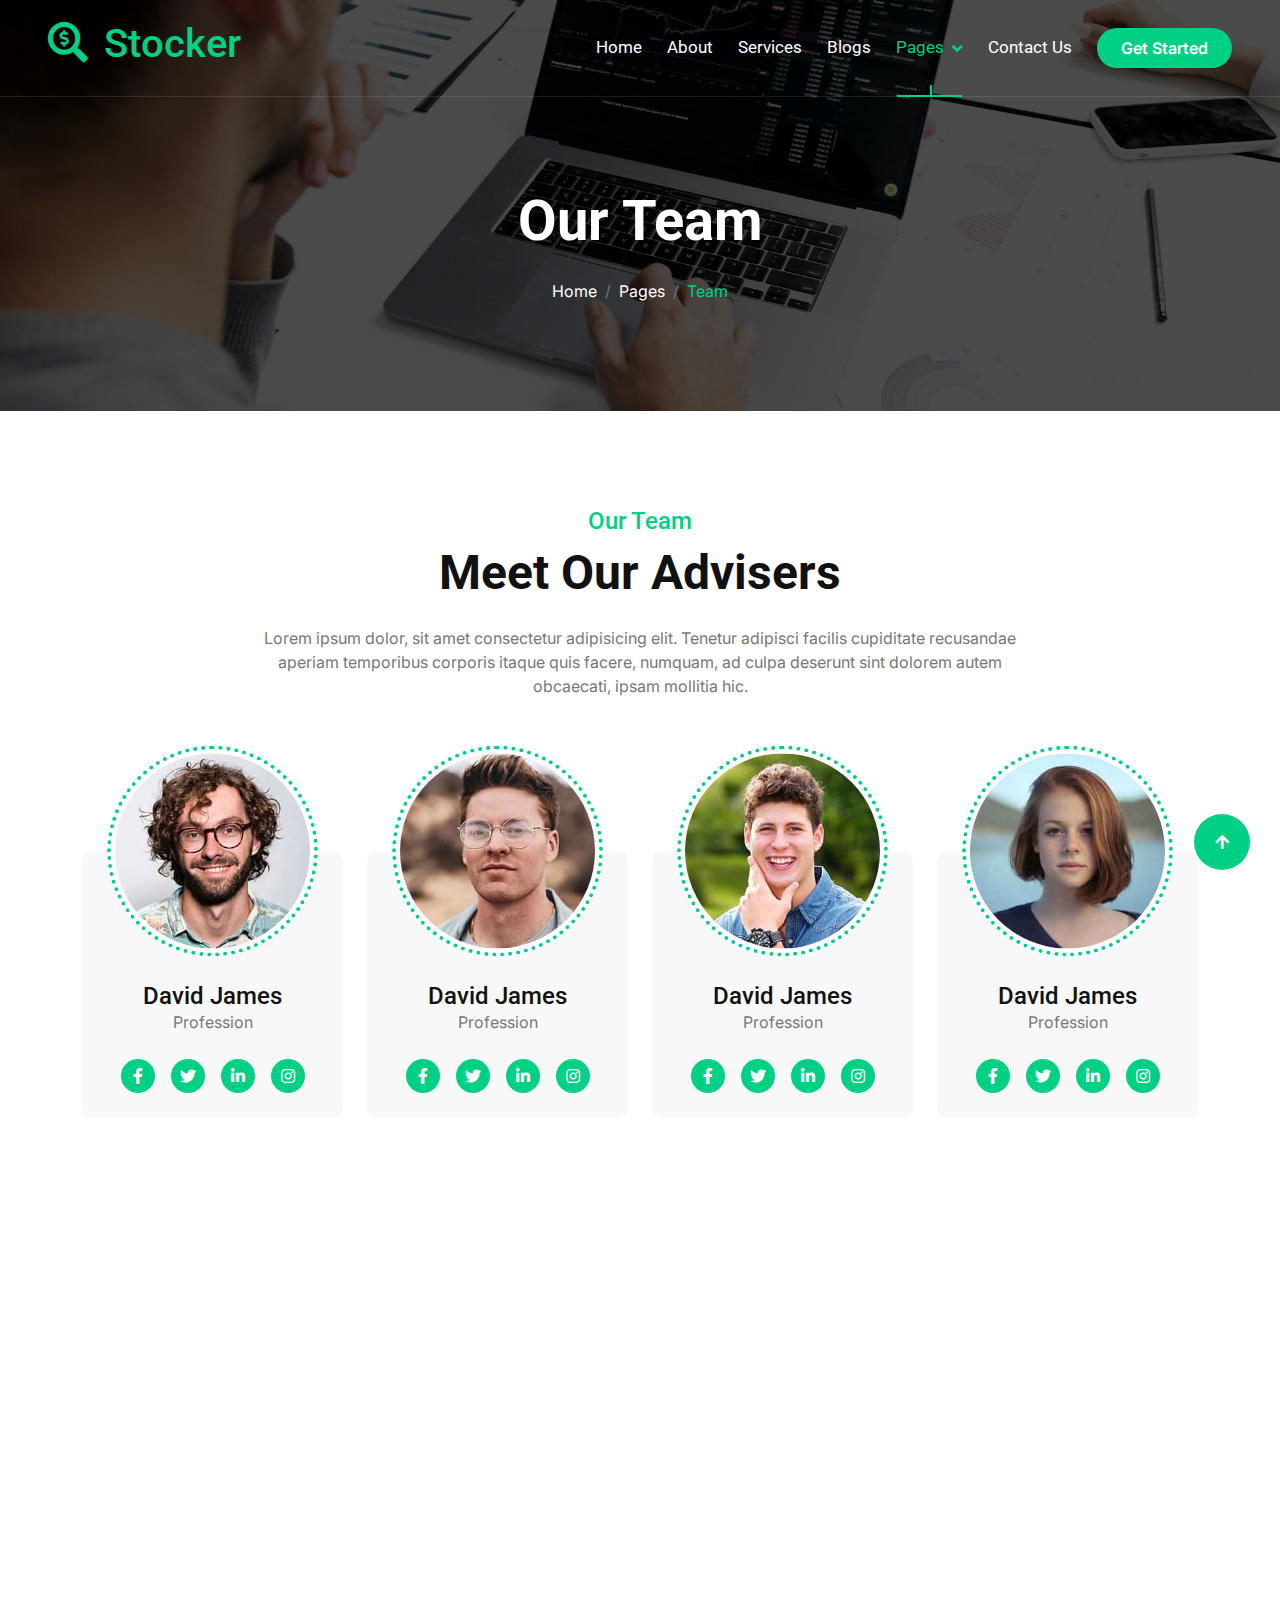
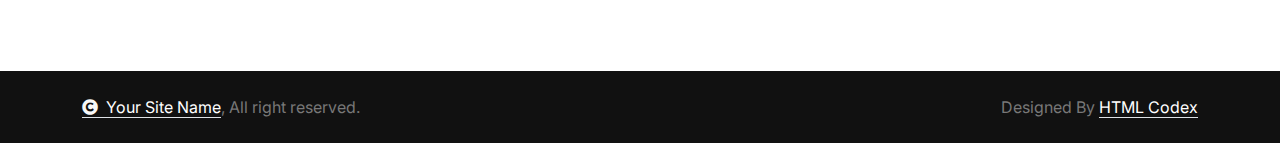
<file: team.html>
<!DOCTYPE html>
<html lang="en">

    <head>
        <meta charset="utf-8">
        <title>Stocker - Stock Market Website Template</title>
        <meta content="width=device-width, initial-scale=1.0" name="viewport">
        <meta content="" name="keywords">
        <meta content="" name="description">

        <!-- Google Web Fonts -->
        <link rel="preconnect" href="https://fonts.googleapis.com">
        <link rel="preconnect" href="https://fonts.gstatic.com" crossorigin>
        <link href="https://fonts.googleapis.com/css2?family=Inter:wght@100..900&family=Roboto:wght@400;500;700;900&display=swap" rel="stylesheet"> 

        <!-- Icon Font Stylesheet -->
        <link rel="stylesheet" href="https://use.fontawesome.com/releases/v5.15.4/css/all.css"/>
        <link href="https://cdn.jsdelivr.net/npm/bootstrap-icons@1.4.1/font/bootstrap-icons.css" rel="stylesheet">

        <!-- Libraries Stylesheet -->
        <link href="lib/animate/animate.min.css" rel="stylesheet">
        <link href="lib/lightbox/css/lightbox.min.css" rel="stylesheet">
        <link href="lib/owlcarousel/assets/owl.carousel.min.css" rel="stylesheet">


        <!-- Customized Bootstrap Stylesheet -->
        <link href="css/bootstrap.min.css" rel="stylesheet">

        <!-- Template Stylesheet -->
        <link href="css/style.css" rel="stylesheet">
    </head>

    <body>

        <!-- Spinner Start -->
        <div id="spinner" class="show bg-white position-fixed translate-middle w-100 vh-100 top-50 start-50 d-flex align-items-center justify-content-center">
            <div class="spinner-border text-primary" style="width: 3rem; height: 3rem;" role="status">
                <span class="sr-only">Loading...</span>
            </div>
        </div>
        <!-- Spinner End -->

        <!-- Topbar Start -->
        <!-- <div class="container-fluid topbar bg-light px-5 d-none d-lg-block">
            <div class="row gx-0 align-items-center">
                <div class="col-lg-8 text-center text-lg-start mb-2 mb-lg-0">
                    <div class="d-flex flex-wrap">
                        <a href="#" class="text-muted small me-4"><i class="fas fa-map-marker-alt text-primary me-2"></i>Find A Location</a>
                        <a href="tel:+01234567890" class="text-muted small me-4"><i class="fas fa-phone-alt text-primary me-2"></i>+01234567890</a>
                        <a href="mailto:example@gmail.com" class="text-muted small me-0"><i class="fas fa-envelope text-primary me-2"></i>Example@gmail.com</a>
                    </div>
                </div>
                <div class="col-lg-4 text-center text-lg-end">
                    <div class="d-inline-flex align-items-center" style="height: 45px;">
                        <a href="#"><small class="me-3 text-dark"><i class="fa fa-user text-primary me-2"></i>Register</small></a>
                        <a href="#"><small class="me-3 text-dark"><i class="fa fa-sign-in-alt text-primary me-2"></i>Login</small></a>
                        <div class="dropdown">
                            <a href="#" class="dropdown-toggle text-dark" data-bs-toggle="dropdown"><small><i class="fa fa-home text-primary me-2"></i> My Dashboard</small></a>
                            <div class="dropdown-menu rounded">
                                <a href="#" class="dropdown-item"><i class="fas fa-user-alt me-2"></i> My Profile</a>
                                <a href="#" class="dropdown-item"><i class="fas fa-comment-alt me-2"></i> Inbox</a>
                                <a href="#" class="dropdown-item"><i class="fas fa-bell me-2"></i> Notifications</a>
                                <a href="#" class="dropdown-item"><i class="fas fa-cog me-2"></i> Account Settings</a>
                                <a href="#" class="dropdown-item"><i class="fas fa-power-off me-2"></i> Log Out</a>
                            </div>
                        </div>
                    </div>
                </div>
            </div>
        </div> -->
        <!-- Topbar End -->

        <!-- Navbar & Hero Start -->
        <div class="container-fluid position-relative p-0">
            <nav class="navbar navbar-expand-lg navbar-light px-4 px-lg-5 py-3 py-lg-0">
                <a href="" class="navbar-brand p-0">
                    <h1 class="text-primary"><i class="fas fa-search-dollar me-3"></i>Stocker</h1>
                    <!-- <img src="img/logo.png" alt="Logo"> -->
                </a>
                <button class="navbar-toggler" type="button" data-bs-toggle="collapse" data-bs-target="#navbarCollapse">
                    <span class="fa fa-bars"></span>
                </button>
                <div class="collapse navbar-collapse" id="navbarCollapse">
                    <div class="navbar-nav ms-auto py-0">
                        <a href="index.html" class="nav-item nav-link">Home</a>
                        <a href="about.html" class="nav-item nav-link">About</a>
                        <a href="service.html" class="nav-item nav-link">Services</a>
                        <a href="blog.html" class="nav-item nav-link">Blogs</a>
                        <div class="nav-item dropdown">
                            <a href="#" class="nav-link active" data-bs-toggle="dropdown">
                                <span class="dropdown-toggle">Pages</span>
                            </a>
                            <div class="dropdown-menu m-0">
                                <a href="feature.html" class="dropdown-item">Our Features</a>
                                <a href="team.html" class="dropdown-item active">Our team</a>
                                <a href="testimonial.html" class="dropdown-item">Testimonial</a>
                                <a href="offer.html" class="dropdown-item">Our offer</a>
                                <a href="FAQ.html" class="dropdown-item">FAQs</a>
                                <a href="404.html" class="dropdown-item">404 Page</a>
                            </div>
                        </div>
                        <a href="contact.html" class="nav-item nav-link">Contact Us</a>
                    </div>
                    <a href="#" class="btn btn-primary rounded-pill py-2 px-4 my-3 my-lg-0 flex-shrink-0">Get Started</a>
                </div>
            </nav>

            <!-- Header Start -->
            <div class="container-fluid bg-breadcrumb">
                <div class="container text-center py-5" style="max-width: 900px;">
                    <h4 class="text-white display-4 mb-4 wow fadeInDown" data-wow-delay="0.1s">Our Team</h4>
                    <ol class="breadcrumb d-flex justify-content-center mb-0 wow fadeInDown" data-wow-delay="0.3s">
                        <li class="breadcrumb-item"><a href="index.html">Home</a></li>
                        <li class="breadcrumb-item"><a href="#">Pages</a></li>
                        <li class="breadcrumb-item active text-primary">Team</li>
                    </ol>    
                </div>
            </div>
            <!-- Header End -->
        </div>
        <!-- Navbar & Hero End -->


        <!-- Team Start -->
        <div class="container-fluid team py-5">
            <div class="container py-5">
                <div class="text-center mx-auto pb-5 wow fadeInUp" data-wow-delay="0.2s" style="max-width: 800px;">
                    <h4 class="text-primary">Our Team</h4>
                    <h1 class="display-5 mb-4">Meet Our Advisers</h1>
                    <p class="mb-0">Lorem ipsum dolor, sit amet consectetur adipisicing elit. Tenetur adipisci facilis cupiditate recusandae aperiam temporibus corporis itaque quis facere, numquam, ad culpa deserunt sint dolorem autem obcaecati, ipsam mollitia hic.
                    </p>
                </div>
                <div class="row g-4">
                    <div class="col-md-6 col-lg-6 col-xl-3 wow fadeInUp" data-wow-delay="0.2s">
                        <div class="team-item">
                            <div class="team-img">
                                <img src="img/team-1.jpg" class="img-fluid" alt="">
                            </div>
                            <div class="team-title">
                                <h4 class="mb-0">David James</h4>
                                <p class="mb-0">Profession</p>
                            </div>
                            <div class="team-icon">
                                <a class="btn btn-primary btn-sm-square rounded-circle me-3" href=""><i class="fab fa-facebook-f"></i></a>
                                <a class="btn btn-primary btn-sm-square rounded-circle me-3" href=""><i class="fab fa-twitter"></i></a>
                                <a class="btn btn-primary btn-sm-square rounded-circle me-3" href=""><i class="fab fa-linkedin-in"></i></a>
                                <a class="btn btn-primary btn-sm-square rounded-circle me-0" href=""><i class="fab fa-instagram"></i></a>
                            </div>
                        </div>
                    </div>
                    <div class="col-md-6 col-lg-6 col-xl-3 wow fadeInUp" data-wow-delay="0.4s">
                        <div class="team-item">
                            <div class="team-img">
                                <img src="img/team-2.jpg" class="img-fluid" alt="">
                            </div>
                            <div class="team-title">
                                <h4 class="mb-0">David James</h4>
                                <p class="mb-0">Profession</p>
                            </div>
                            <div class="team-icon">
                                <a class="btn btn-primary btn-sm-square rounded-circle me-3" href=""><i class="fab fa-facebook-f"></i></a>
                                <a class="btn btn-primary btn-sm-square rounded-circle me-3" href=""><i class="fab fa-twitter"></i></a>
                                <a class="btn btn-primary btn-sm-square rounded-circle me-3" href=""><i class="fab fa-linkedin-in"></i></a>
                                <a class="btn btn-primary btn-sm-square rounded-circle me-0" href=""><i class="fab fa-instagram"></i></a>
                            </div>
                        </div>
                    </div>
                    <div class="col-md-6 col-lg-6 col-xl-3 wow fadeInUp" data-wow-delay="0.6s">
                        <div class="team-item">
                            <div class="team-img">
                                <img src="img/team-3.jpg" class="img-fluid" alt="">
                            </div>
                            <div class="team-title">
                                <h4 class="mb-0">David James</h4>
                                <p class="mb-0">Profession</p>
                            </div>
                            <div class="team-icon">
                                <a class="btn btn-primary btn-sm-square rounded-circle me-3" href=""><i class="fab fa-facebook-f"></i></a>
                                <a class="btn btn-primary btn-sm-square rounded-circle me-3" href=""><i class="fab fa-twitter"></i></a>
                                <a class="btn btn-primary btn-sm-square rounded-circle me-3" href=""><i class="fab fa-linkedin-in"></i></a>
                                <a class="btn btn-primary btn-sm-square rounded-circle me-0" href=""><i class="fab fa-instagram"></i></a>
                            </div>
                        </div>
                    </div>
                    <div class="col-md-6 col-lg-6 col-xl-3 wow fadeInUp" data-wow-delay="0.8s">
                        <div class="team-item">
                            <div class="team-img">
                                <img src="img/team-4.jpg" class="img-fluid" alt="">
                            </div>
                            <div class="team-title">
                                <h4 class="mb-0">David James</h4>
                                <p class="mb-0">Profession</p>
                            </div>
                            <div class="team-icon">
                                <a class="btn btn-primary btn-sm-square rounded-circle me-3" href=""><i class="fab fa-facebook-f"></i></a>
                                <a class="btn btn-primary btn-sm-square rounded-circle me-3" href=""><i class="fab fa-twitter"></i></a>
                                <a class="btn btn-primary btn-sm-square rounded-circle me-3" href=""><i class="fab fa-linkedin-in"></i></a>
                                <a class="btn btn-primary btn-sm-square rounded-circle me-0" href=""><i class="fab fa-instagram"></i></a>
                            </div>
                        </div>
                    </div>
                </div>
            </div>
        </div>
        <!-- Team End -->

        <!-- Footer Start -->
        <div class="container-fluid footer py-5 wow fadeIn" data-wow-delay="0.2s">
            <div class="container py-5 border-start-0 border-end-0" style="border: 1px solid; border-color: rgb(255, 255, 255, 0.08);">
                <div class="row g-5">
                    <div class="col-md-6 col-lg-6 col-xl-4">
                        <div class="footer-item">
                            <a href="index.html" class="p-0">
                                <h4 class="text-white"><i class="fas fa-search-dollar me-3"></i>Stocker</h4>
                                <!-- <img src="img/logo.png" alt="Logo"> -->
                            </a>
                            <p class="mb-4">Dolor amet sit justo amet elitr clita ipsum elitr est.Lorem ipsum dolor sit amet, consectetur adipiscing...</p>
                            <div class="d-flex">
                                <a href="#" class="bg-primary d-flex rounded align-items-center py-2 px-3 me-2">
                                    <i class="fas fa-apple-alt text-white"></i>
                                    <div class="ms-3">
                                        <small class="text-white">Download on the</small>
                                        <h6 class="text-white">App Store</h6>
                                    </div>
                                </a>
                                <a href="#" class="bg-dark d-flex rounded align-items-center py-2 px-3 ms-2">
                                    <i class="fas fa-play text-primary"></i>
                                    <div class="ms-3">
                                        <small class="text-white">Get it on</small>
                                        <h6 class="text-white">Google Play</h6>
                                    </div>
                                </a>
                            </div>
                        </div>
                    </div>
                    <div class="col-md-6 col-lg-6 col-xl-2">
                        <div class="footer-item">
                            <h4 class="text-white mb-4">Quick Links</h4>
                            <a href="#"><i class="fas fa-angle-right me-2"></i> About Us</a>
                            <a href="#"><i class="fas fa-angle-right me-2"></i> Feature</a>
                            <a href="#"><i class="fas fa-angle-right me-2"></i> Attractions</a>
                            <a href="#"><i class="fas fa-angle-right me-2"></i> Tickets</a>
                            <a href="#"><i class="fas fa-angle-right me-2"></i> Blog</a>
                            <a href="#"><i class="fas fa-angle-right me-2"></i> Contact us</a>
                        </div>
                    </div>
                    <div class="col-md-6 col-lg-6 col-xl-3">
                        <div class="footer-item">
                            <h4 class="text-white mb-4">Support</h4>
                            <a href="#"><i class="fas fa-angle-right me-2"></i> Privacy Policy</a>
                            <a href="#"><i class="fas fa-angle-right me-2"></i> Terms & Conditions</a>
                            <a href="#"><i class="fas fa-angle-right me-2"></i> Disclaimer</a>
                            <a href="#"><i class="fas fa-angle-right me-2"></i> Support</a>
                            <a href="#"><i class="fas fa-angle-right me-2"></i> FAQ</a>
                            <a href="#"><i class="fas fa-angle-right me-2"></i> Help</a>
                        </div>
                    </div>
                    <div class="col-md-6 col-lg-6 col-xl-3">
                        <div class="footer-item">
                            <h4 class="text-white mb-4">Contact Info</h4>
                            <div class="d-flex align-items-center">
                                <i class="fas fa-map-marker-alt text-primary me-3"></i>
                                <p class="text-white mb-0">123 Street New York.USA</p>
                            </div>
                            <div class="d-flex align-items-center">
                                <i class="fas fa-envelope text-primary me-3"></i>
                                <p class="text-white mb-0">info@example.com</p>
                            </div>
                            <div class="d-flex align-items-center">
                                <i class="fa fa-phone-alt text-primary me-3"></i>
                                <p class="text-white mb-0">(+012) 3456 7890</p>
                            </div>
                            <div class="d-flex align-items-center mb-4">
                                <i class="fab fa-firefox-browser text-primary me-3"></i>
                                <p class="text-white mb-0">Yoursite@ex.com</p>
                            </div>
                            <div class="d-flex">
                                <a class="btn btn-primary btn-sm-square rounded-circle me-3" href="#"><i class="fab fa-facebook-f text-white"></i></a>
                                <a class="btn btn-primary btn-sm-square rounded-circle me-3" href="#"><i class="fab fa-twitter text-white"></i></a>
                                <a class="btn btn-primary btn-sm-square rounded-circle me-3" href="#"><i class="fab fa-instagram text-white"></i></a>
                                <a class="btn btn-primary btn-sm-square rounded-circle me-0" href="#"><i class="fab fa-linkedin-in text-white"></i></a>
                            </div>
                        </div>
                    </div>
                </div>
            </div>
        </div>
        <!-- Footer End -->
        
        <!-- Copyright Start -->
        <div class="container-fluid copyright py-4">
            <div class="container">
                <div class="row g-4 align-items-center">
                    <div class="col-md-6 text-center text-md-start mb-md-0">
                        <span class="text-body"><a href="#" class="border-bottom text-white"><i class="fas fa-copyright text-light me-2"></i>Your Site Name</a>, All right reserved.</span>
                    </div>
                    <div class="col-md-6 text-center text-md-end text-body">
                        <!--/*** This template is free as long as you keep the below author’s credit link/attribution link/backlink. ***/-->
                        <!--/*** If you'd like to use the template without the below author’s credit link/attribution link/backlink, ***/-->
                        <!--/*** you can purchase the Credit Removal License from "https://htmlcodex.com/credit-removal". ***/-->
                        Designed By <a class="border-bottom text-white" href="https://htmlcodex.com">HTML Codex</a>
                    </div>
                </div>
            </div>
        </div>
        <!-- Copyright End -->


        <!-- Back to Top -->
        <a href="#" class="btn btn-primary btn-lg-square rounded-circle back-to-top"><i class="fa fa-arrow-up"></i></a>   

        
        <!-- JavaScript Libraries -->
        <script src="https://ajax.googleapis.com/ajax/libs/jquery/3.6.4/jquery.min.js"></script>
        <script src="https://cdn.jsdelivr.net/npm/bootstrap@5.0.0/dist/js/bootstrap.bundle.min.js"></script>
        <script src="lib/wow/wow.min.js"></script>
        <script src="lib/easing/easing.min.js"></script>
        <script src="lib/waypoints/waypoints.min.js"></script>
        <script src="lib/counterup/counterup.min.js"></script>
        <script src="lib/lightbox/js/lightbox.min.js"></script>
        <script src="lib/owlcarousel/owl.carousel.min.js"></script>
        

        <!-- Template Javascript -->
        <script src="js/main.js"></script>
    </body>

</html>
</file>
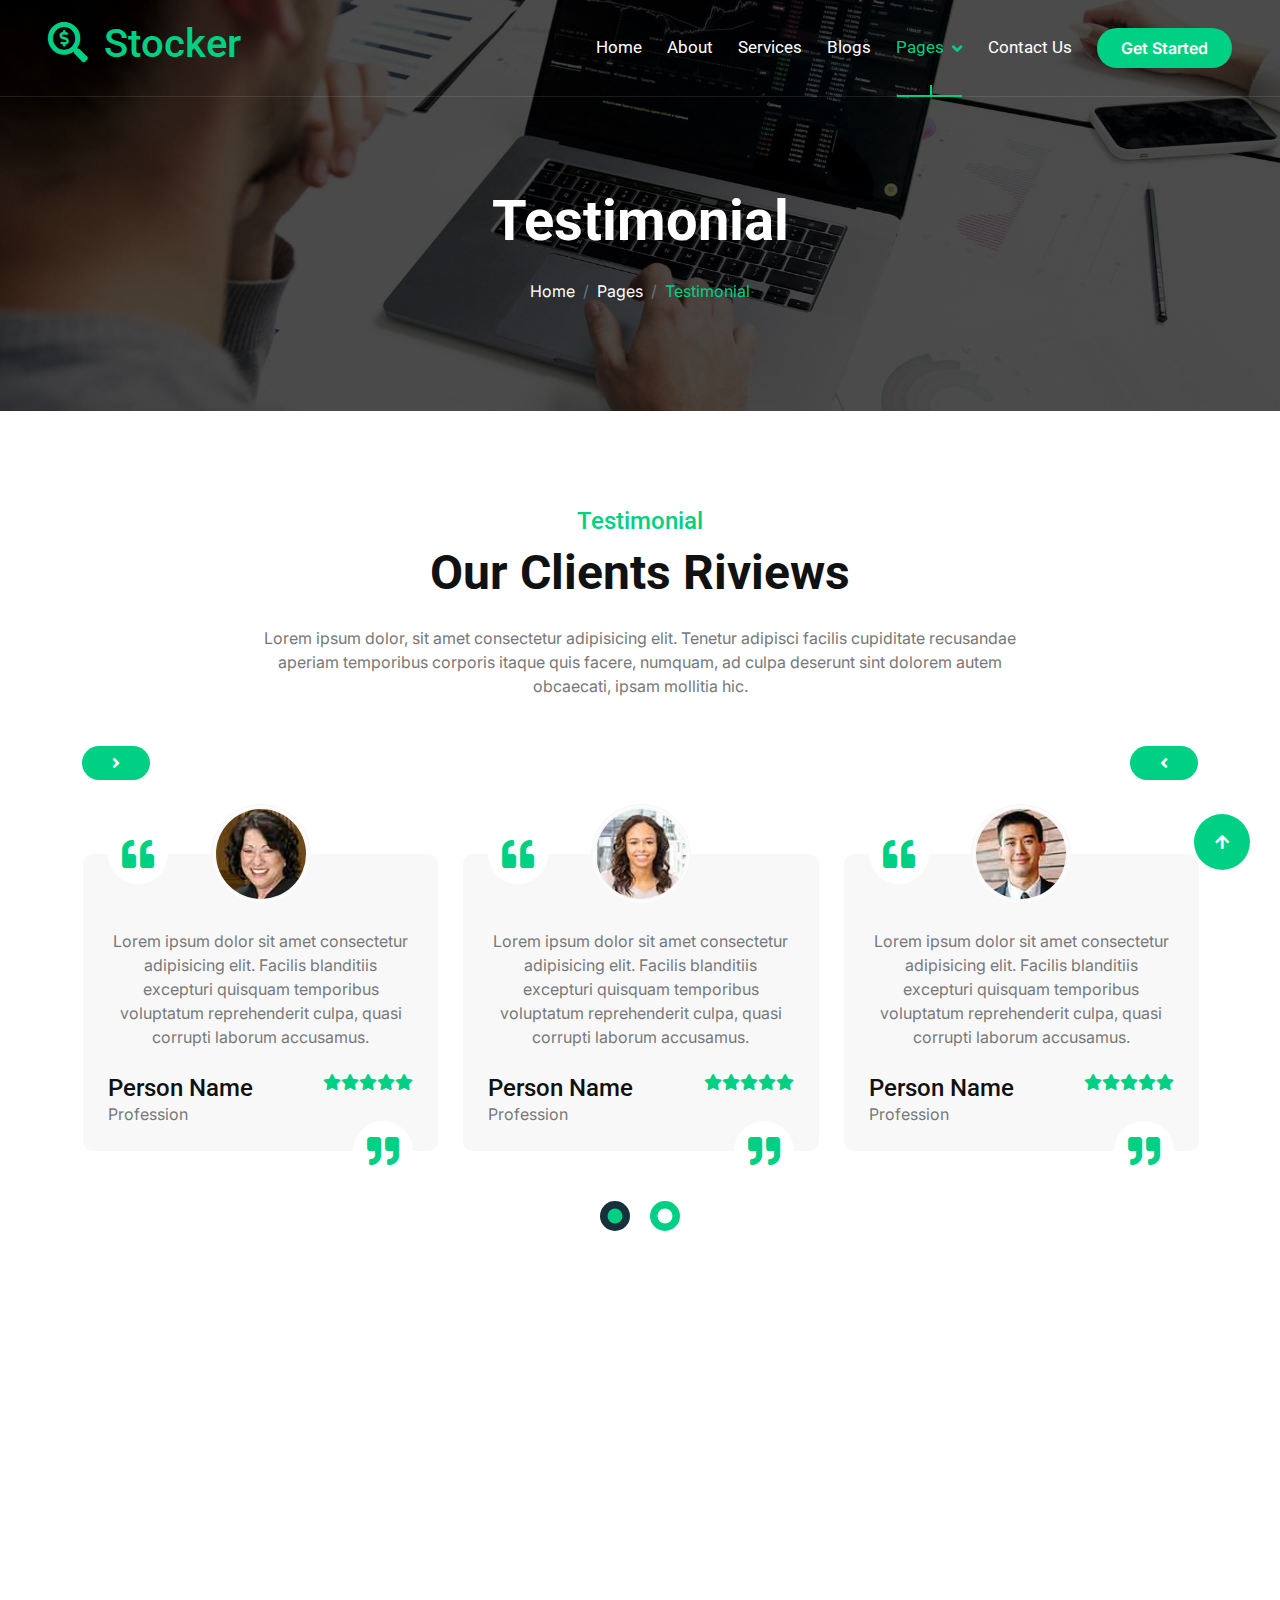
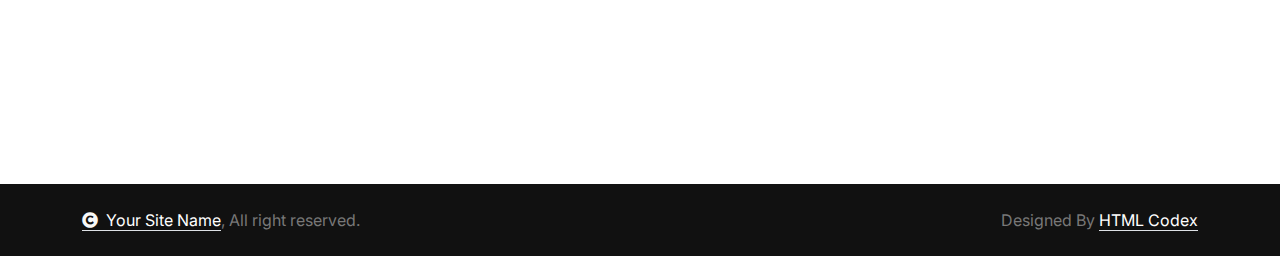
<file: testimonial.html>
<!DOCTYPE html>
<html lang="en">

    <head>
        <meta charset="utf-8">
        <title>Stocker - Stock Market Website Template</title>
        <meta content="width=device-width, initial-scale=1.0" name="viewport">
        <meta content="" name="keywords">
        <meta content="" name="description">

        <!-- Google Web Fonts -->
        <link rel="preconnect" href="https://fonts.googleapis.com">
        <link rel="preconnect" href="https://fonts.gstatic.com" crossorigin>
        <link href="https://fonts.googleapis.com/css2?family=Inter:wght@100..900&family=Roboto:wght@400;500;700;900&display=swap" rel="stylesheet"> 

        <!-- Icon Font Stylesheet -->
        <link rel="stylesheet" href="https://use.fontawesome.com/releases/v5.15.4/css/all.css"/>
        <link href="https://cdn.jsdelivr.net/npm/bootstrap-icons@1.4.1/font/bootstrap-icons.css" rel="stylesheet">

        <!-- Libraries Stylesheet -->
        <link href="lib/animate/animate.min.css" rel="stylesheet">
        <link href="lib/lightbox/css/lightbox.min.css" rel="stylesheet">
        <link href="lib/owlcarousel/assets/owl.carousel.min.css" rel="stylesheet">


        <!-- Customized Bootstrap Stylesheet -->
        <link href="css/bootstrap.min.css" rel="stylesheet">

        <!-- Template Stylesheet -->
        <link href="css/style.css" rel="stylesheet">
    </head>

    <body>

        <!-- Spinner Start -->
        <div id="spinner" class="show bg-white position-fixed translate-middle w-100 vh-100 top-50 start-50 d-flex align-items-center justify-content-center">
            <div class="spinner-border text-primary" style="width: 3rem; height: 3rem;" role="status">
                <span class="sr-only">Loading...</span>
            </div>
        </div>
        <!-- Spinner End -->

        <!-- Topbar Start -->
        <!-- <div class="container-fluid topbar bg-light px-5 d-none d-lg-block">
            <div class="row gx-0 align-items-center">
                <div class="col-lg-8 text-center text-lg-start mb-2 mb-lg-0">
                    <div class="d-flex flex-wrap">
                        <a href="#" class="text-muted small me-4"><i class="fas fa-map-marker-alt text-primary me-2"></i>Find A Location</a>
                        <a href="tel:+01234567890" class="text-muted small me-4"><i class="fas fa-phone-alt text-primary me-2"></i>+01234567890</a>
                        <a href="mailto:example@gmail.com" class="text-muted small me-0"><i class="fas fa-envelope text-primary me-2"></i>Example@gmail.com</a>
                    </div>
                </div>
                <div class="col-lg-4 text-center text-lg-end">
                    <div class="d-inline-flex align-items-center" style="height: 45px;">
                        <a href="#"><small class="me-3 text-dark"><i class="fa fa-user text-primary me-2"></i>Register</small></a>
                        <a href="#"><small class="me-3 text-dark"><i class="fa fa-sign-in-alt text-primary me-2"></i>Login</small></a>
                        <div class="dropdown">
                            <a href="#" class="dropdown-toggle text-dark" data-bs-toggle="dropdown"><small><i class="fa fa-home text-primary me-2"></i> My Dashboard</small></a>
                            <div class="dropdown-menu rounded">
                                <a href="#" class="dropdown-item"><i class="fas fa-user-alt me-2"></i> My Profile</a>
                                <a href="#" class="dropdown-item"><i class="fas fa-comment-alt me-2"></i> Inbox</a>
                                <a href="#" class="dropdown-item"><i class="fas fa-bell me-2"></i> Notifications</a>
                                <a href="#" class="dropdown-item"><i class="fas fa-cog me-2"></i> Account Settings</a>
                                <a href="#" class="dropdown-item"><i class="fas fa-power-off me-2"></i> Log Out</a>
                            </div>
                        </div>
                    </div>
                </div>
            </div>
        </div> -->
        <!-- Topbar End -->

        <!-- Navbar & Hero Start -->
        <div class="container-fluid position-relative p-0">
            <nav class="navbar navbar-expand-lg navbar-light px-4 px-lg-5 py-3 py-lg-0">
                <a href="" class="navbar-brand p-0">
                    <h1 class="text-primary"><i class="fas fa-search-dollar me-3"></i>Stocker</h1>
                    <!-- <img src="img/logo.png" alt="Logo"> -->
                </a>
                <button class="navbar-toggler" type="button" data-bs-toggle="collapse" data-bs-target="#navbarCollapse">
                    <span class="fa fa-bars"></span>
                </button>
                <div class="collapse navbar-collapse" id="navbarCollapse">
                    <div class="navbar-nav ms-auto py-0">
                        <a href="index.html" class="nav-item nav-link">Home</a>
                        <a href="about.html" class="nav-item nav-link">About</a>
                        <a href="service.html" class="nav-item nav-link">Services</a>
                        <a href="blog.html" class="nav-item nav-link">Blogs</a>
                        <div class="nav-item dropdown">
                            <a href="#" class="nav-link active" data-bs-toggle="dropdown">
                                <span class="dropdown-toggle">Pages</span>
                            </a>
                            <div class="dropdown-menu m-0">
                                <a href="feature.html" class="dropdown-item">Our Features</a>
                                <a href="team.html" class="dropdown-item">Our team</a>
                                <a href="testimonial.html" class="dropdown-item active">Testimonial</a>
                                <a href="offer.html" class="dropdown-item">Our offer</a>
                                <a href="FAQ.html" class="dropdown-item">FAQs</a>
                                <a href="404.html" class="dropdown-item">404 Page</a>
                            </div>
                        </div>
                        <a href="contact.html" class="nav-item nav-link">Contact Us</a>
                    </div>
                    <a href="#" class="btn btn-primary rounded-pill py-2 px-4 my-3 my-lg-0 flex-shrink-0">Get Started</a>
                </div>
            </nav>

            <!-- Header Start -->
            <div class="container-fluid bg-breadcrumb">
                <div class="container text-center py-5" style="max-width: 900px;">
                    <h4 class="text-white display-4 mb-4 wow fadeInDown" data-wow-delay="0.1s">Testimonial</h4>
                    <ol class="breadcrumb d-flex justify-content-center mb-0 wow fadeInDown" data-wow-delay="0.3s">
                        <li class="breadcrumb-item"><a href="index.html">Home</a></li>
                        <li class="breadcrumb-item"><a href="#">Pages</a></li>
                        <li class="breadcrumb-item active text-primary">Testimonial</li>
                    </ol>    
                </div>
            </div>
            <!-- Header End -->
        </div>
        <!-- Navbar & Hero End -->


        <!-- Testimonial Start -->
        <div class="container-fluid testimonial py-5">
            <div class="container py-5">
                <div class="text-center mx-auto pb-5 wow fadeInUp" data-wow-delay="0.2s" style="max-width: 800px;">
                    <h4 class="text-primary">Testimonial</h4>
                    <h1 class="display-5 mb-4">Our Clients Riviews</h1>
                    <p class="mb-0">Lorem ipsum dolor, sit amet consectetur adipisicing elit. Tenetur adipisci facilis cupiditate recusandae aperiam temporibus corporis itaque quis facere, numquam, ad culpa deserunt sint dolorem autem obcaecati, ipsam mollitia hic.
                    </p>
                </div>
                <div class="owl-carousel testimonial-carousel wow fadeInUp" data-wow-delay="0.2s">
                    <div class="testimonial-item">
                        <div class="testimonial-quote-left">
                            <i class="fas fa-quote-left fa-2x"></i>
                        </div>
                        <div class="testimonial-img">
                            <img src="img/testimonial-1.jpg" class="img-fluid" alt="Image">
                        </div>
                        <div class="testimonial-text">
                            <p class="mb-0">Lorem ipsum dolor sit amet consectetur adipisicing elit. Facilis blanditiis excepturi quisquam temporibus voluptatum reprehenderit culpa, quasi corrupti laborum accusamus.
                            </p>
                        </div>
                        <div class="testimonial-title">
                            <div>
                                <h4 class="mb-0">Person Name</h4>
                                <p class="mb-0">Profession</p>
                            </div>
                            <div class="d-flex text-primary">
                                <i class="fas fa-star"></i>
                                <i class="fas fa-star"></i>
                                <i class="fas fa-star"></i>
                                <i class="fas fa-star"></i>
                                <i class="fas fa-star"></i>
                            </div>
                        </div>
                        <div class="testimonial-quote-right">
                            <i class="fas fa-quote-right fa-2x"></i>
                        </div>
                    </div>
                    <div class="testimonial-item">
                        <div class="testimonial-quote-left">
                            <i class="fas fa-quote-left fa-2x"></i>
                        </div>
                        <div class="testimonial-img">
                            <img src="img/testimonial-2.jpg" class="img-fluid" alt="Image">
                        </div>
                        <div class="testimonial-text">
                            <p class="mb-0">Lorem ipsum dolor sit amet consectetur adipisicing elit. Facilis blanditiis excepturi quisquam temporibus voluptatum reprehenderit culpa, quasi corrupti laborum accusamus.
                            </p>
                        </div>
                        <div class="testimonial-title">
                            <div>
                                <h4 class="mb-0">Person Name</h4>
                                <p class="mb-0">Profession</p>
                            </div>
                            <div class="d-flex text-primary">
                                <i class="fas fa-star"></i>
                                <i class="fas fa-star"></i>
                                <i class="fas fa-star"></i>
                                <i class="fas fa-star"></i>
                                <i class="fas fa-star"></i>
                            </div>
                        </div>
                        <div class="testimonial-quote-right">
                            <i class="fas fa-quote-right fa-2x"></i>
                        </div>
                    </div>
                    <div class="testimonial-item">
                        <div class="testimonial-quote-left">
                            <i class="fas fa-quote-left fa-2x"></i>
                        </div>
                        <div class="testimonial-img">
                            <img src="img/testimonial-3.jpg" class="img-fluid" alt="Image">
                        </div>
                        <div class="testimonial-text">
                            <p class="mb-0">Lorem ipsum dolor sit amet consectetur adipisicing elit. Facilis blanditiis excepturi quisquam temporibus voluptatum reprehenderit culpa, quasi corrupti laborum accusamus.
                            </p>
                        </div>
                        <div class="testimonial-title">
                            <div>
                                <h4 class="mb-0">Person Name</h4>
                                <p class="mb-0">Profession</p>
                            </div>
                            <div class="d-flex text-primary">
                                <i class="fas fa-star"></i>
                                <i class="fas fa-star"></i>
                                <i class="fas fa-star"></i>
                                <i class="fas fa-star"></i>
                                <i class="fas fa-star"></i>
                            </div>
                        </div>
                        <div class="testimonial-quote-right">
                            <i class="fas fa-quote-right fa-2x"></i>
                        </div>
                    </div>
                    <div class="testimonial-item">
                        <div class="testimonial-quote-left">
                            <i class="fas fa-quote-left fa-2x"></i>
                        </div>
                        <div class="testimonial-img">
                            <img src="img/testimonial-2.jpg" class="img-fluid" alt="Image">
                        </div>
                        <div class="testimonial-text">
                            <p class="mb-0">Lorem ipsum dolor sit amet consectetur adipisicing elit. Facilis blanditiis excepturi quisquam temporibus voluptatum reprehenderit culpa, quasi corrupti laborum accusamus.
                            </p>
                        </div>
                        <div class="testimonial-title">
                            <div>
                                <h4 class="mb-0">Person Name</h4>
                                <p class="mb-0">Profession</p>
                            </div>
                            <div class="d-flex text-primary">
                                <i class="fas fa-star"></i>
                                <i class="fas fa-star"></i>
                                <i class="fas fa-star"></i>
                                <i class="fas fa-star"></i>
                                <i class="fas fa-star"></i>
                            </div>
                        </div>
                        <div class="testimonial-quote-right">
                            <i class="fas fa-quote-right fa-2x"></i>
                        </div>
                    </div>
                </div>
            </div>
        </div>
        <!-- Testimonial End -->

        <!-- Footer Start -->
        <div class="container-fluid footer py-5 wow fadeIn" data-wow-delay="0.2s">
            <div class="container py-5 border-start-0 border-end-0" style="border: 1px solid; border-color: rgb(255, 255, 255, 0.08);">
                <div class="row g-5">
                    <div class="col-md-6 col-lg-6 col-xl-4">
                        <div class="footer-item">
                            <a href="index.html" class="p-0">
                                <h4 class="text-white"><i class="fas fa-search-dollar me-3"></i>Stocker</h4>
                                <!-- <img src="img/logo.png" alt="Logo"> -->
                            </a>
                            <p class="mb-4">Dolor amet sit justo amet elitr clita ipsum elitr est.Lorem ipsum dolor sit amet, consectetur adipiscing...</p>
                            <div class="d-flex">
                                <a href="#" class="bg-primary d-flex rounded align-items-center py-2 px-3 me-2">
                                    <i class="fas fa-apple-alt text-white"></i>
                                    <div class="ms-3">
                                        <small class="text-white">Download on the</small>
                                        <h6 class="text-white">App Store</h6>
                                    </div>
                                </a>
                                <a href="#" class="bg-dark d-flex rounded align-items-center py-2 px-3 ms-2">
                                    <i class="fas fa-play text-primary"></i>
                                    <div class="ms-3">
                                        <small class="text-white">Get it on</small>
                                        <h6 class="text-white">Google Play</h6>
                                    </div>
                                </a>
                            </div>
                        </div>
                    </div>
                    <div class="col-md-6 col-lg-6 col-xl-2">
                        <div class="footer-item">
                            <h4 class="text-white mb-4">Quick Links</h4>
                            <a href="#"><i class="fas fa-angle-right me-2"></i> About Us</a>
                            <a href="#"><i class="fas fa-angle-right me-2"></i> Feature</a>
                            <a href="#"><i class="fas fa-angle-right me-2"></i> Attractions</a>
                            <a href="#"><i class="fas fa-angle-right me-2"></i> Tickets</a>
                            <a href="#"><i class="fas fa-angle-right me-2"></i> Blog</a>
                            <a href="#"><i class="fas fa-angle-right me-2"></i> Contact us</a>
                        </div>
                    </div>
                    <div class="col-md-6 col-lg-6 col-xl-3">
                        <div class="footer-item">
                            <h4 class="text-white mb-4">Support</h4>
                            <a href="#"><i class="fas fa-angle-right me-2"></i> Privacy Policy</a>
                            <a href="#"><i class="fas fa-angle-right me-2"></i> Terms & Conditions</a>
                            <a href="#"><i class="fas fa-angle-right me-2"></i> Disclaimer</a>
                            <a href="#"><i class="fas fa-angle-right me-2"></i> Support</a>
                            <a href="#"><i class="fas fa-angle-right me-2"></i> FAQ</a>
                            <a href="#"><i class="fas fa-angle-right me-2"></i> Help</a>
                        </div>
                    </div>
                    <div class="col-md-6 col-lg-6 col-xl-3">
                        <div class="footer-item">
                            <h4 class="text-white mb-4">Contact Info</h4>
                            <div class="d-flex align-items-center">
                                <i class="fas fa-map-marker-alt text-primary me-3"></i>
                                <p class="text-white mb-0">123 Street New York.USA</p>
                            </div>
                            <div class="d-flex align-items-center">
                                <i class="fas fa-envelope text-primary me-3"></i>
                                <p class="text-white mb-0">info@example.com</p>
                            </div>
                            <div class="d-flex align-items-center">
                                <i class="fa fa-phone-alt text-primary me-3"></i>
                                <p class="text-white mb-0">(+012) 3456 7890</p>
                            </div>
                            <div class="d-flex align-items-center mb-4">
                                <i class="fab fa-firefox-browser text-primary me-3"></i>
                                <p class="text-white mb-0">Yoursite@ex.com</p>
                            </div>
                            <div class="d-flex">
                                <a class="btn btn-primary btn-sm-square rounded-circle me-3" href="#"><i class="fab fa-facebook-f text-white"></i></a>
                                <a class="btn btn-primary btn-sm-square rounded-circle me-3" href="#"><i class="fab fa-twitter text-white"></i></a>
                                <a class="btn btn-primary btn-sm-square rounded-circle me-3" href="#"><i class="fab fa-instagram text-white"></i></a>
                                <a class="btn btn-primary btn-sm-square rounded-circle me-0" href="#"><i class="fab fa-linkedin-in text-white"></i></a>
                            </div>
                        </div>
                    </div>
                </div>
            </div>
        </div>
        <!-- Footer End -->
        
        <!-- Copyright Start -->
        <div class="container-fluid copyright py-4">
            <div class="container">
                <div class="row g-4 align-items-center">
                    <div class="col-md-6 text-center text-md-start mb-md-0">
                        <span class="text-body"><a href="#" class="border-bottom text-white"><i class="fas fa-copyright text-light me-2"></i>Your Site Name</a>, All right reserved.</span>
                    </div>
                    <div class="col-md-6 text-center text-md-end text-body">
                        <!--/*** This template is free as long as you keep the below author’s credit link/attribution link/backlink. ***/-->
                        <!--/*** If you'd like to use the template without the below author’s credit link/attribution link/backlink, ***/-->
                        <!--/*** you can purchase the Credit Removal License from "https://htmlcodex.com/credit-removal". ***/-->
                        Designed By <a class="border-bottom text-white" href="https://htmlcodex.com">HTML Codex</a>
                    </div>
                </div>
            </div>
        </div>
        <!-- Copyright End -->


        <!-- Back to Top -->
        <a href="#" class="btn btn-primary btn-lg-square rounded-circle back-to-top"><i class="fa fa-arrow-up"></i></a>   

        
        <!-- JavaScript Libraries -->
        <script src="https://ajax.googleapis.com/ajax/libs/jquery/3.6.4/jquery.min.js"></script>
        <script src="https://cdn.jsdelivr.net/npm/bootstrap@5.0.0/dist/js/bootstrap.bundle.min.js"></script>
        <script src="lib/wow/wow.min.js"></script>
        <script src="lib/easing/easing.min.js"></script>
        <script src="lib/waypoints/waypoints.min.js"></script>
        <script src="lib/counterup/counterup.min.js"></script>
        <script src="lib/lightbox/js/lightbox.min.js"></script>
        <script src="lib/owlcarousel/owl.carousel.min.js"></script>
        

        <!-- Template Javascript -->
        <script src="js/main.js"></script>
    </body>

</html>
</file>
<file: css/style.css>
/*** Spinner Start ***/
/*** Spinner ***/
#spinner {
    opacity: 0;
    visibility: hidden;
    transition: opacity .5s ease-out, visibility 0s linear .5s;
    z-index: 99999;
}

#spinner.show {
    transition: opacity .5s ease-out, visibility 0s linear 0s;
    visibility: visible;
    opacity: 1;
}
/*** Spinner End ***/

/*** my additions ***/
.special-color{
    color: #2aff71;
}
/*** my additions end ***/

.back-to-top {
    position: fixed;
    right: 30px;
    bottom: 30px;
    transition: 0.5s;
    z-index: 99;
}

/*** Button Start ***/
.btn {
    font-weight: 600;
    transition: .5s;
}

.btn-square {
    width: 32px;
    height: 32px;
}

.btn-sm-square {
    width: 34px;
    height: 34px;
}

.btn-md-square {
    width: 44px;
    height: 44px;
}

.btn-lg-square {
    width: 56px;
    height: 56px;
}

.btn-xl-square {
    width: 66px;
    height: 66px;
}

.btn-square,
.btn-sm-square,
.btn-md-square,
.btn-lg-square,
.btn-xl-square {
    padding: 0;
    display: flex;
    align-items: center;
    justify-content: center;
    font-weight: normal;
}

.btn.btn-primary {
    color: var(--bs-white);
    border: none;
}

.btn.btn-primary:hover {
    background: var(--bs-dark);
    color: var(--bs-primary);
}

.btn.btn-light {
    color: var(--bs-primary);
    border: none;
}

.btn.btn-light:hover {
    color: var(--bs-white);
    background: var(--bs-primary);
}


/*** Topbar Start ***/
.topbar .dropdown-toggle::after {
    border: none;
    content: "\f107";
    font-family: "Font Awesome 5 Free";
    font-weight: 600;
    vertical-align: middle;
    margin-left: 8px;
    color: var(--bs-primary);
}

.topbar .dropdown .dropdown-menu a:hover {
    background: var(--bs-primary);
    color: var(--bs-white);
}

.topbar .dropdown .dropdown-menu {
    transform: rotateX(0deg);
    visibility: visible;
    background: var(--bs-light);
    padding-top: 11px;
    border: 0;
    transition: .5s;
    opacity: 1;
}

/*** Topbar End ***/



/*** Navbar ***/
.navbar-light .navbar-nav .nav-link {
    font-family: 'Roboto', sans-serif;
    position: relative;
    margin-right: 25px;
    padding: 35px 0;
    color: var(--bs-white);
    font-size: 17px;
    font-weight: 400;
    outline: none;
    transition: .5s;
}

.sticky-top.navbar-light .navbar-nav .nav-link,
.sticky-top.navbar-light .navbar-nav .nav-item .nav-link {
    padding: 20px 0;
    color: var(--bs-dark);
}

.navbar-light .navbar-nav .nav-item .nav-link {
    color: var(--bs-white);
}

.navbar-light .navbar-nav .nav-link:hover,
.navbar-light .navbar-nav .nav-link.active,
.navbar-light .navbar-nav .nav-item .nav-link:hover,
.navbar-light .navbar-nav .nav-item .nav-link.active  {
    color: var(--bs-primary);
}

.navbar-light .navbar-brand img {
    max-height: 60px;
    transition: .5s;
}

.sticky-top.navbar-light .navbar-brand img {
    max-height: 45px;
}

.navbar .dropdown-toggle::after {
    border: none;
    content: "\f107";
    font-family: "Font Awesome 5 Free";
    font-weight: 600;
    vertical-align: middle;
    margin-left: 8px;
}

.dropdown .dropdown-menu a:hover {
    background: var(--bs-primary);
    color: var(--bs-white);
}

.navbar .nav-item:hover .dropdown-menu {
    transform: rotateX(0deg);
    visibility: visible;
    background: var(--bs-light);
    transition: .5s;
    opacity: 1;
}

@media (max-width: 991.98px) {
    .sticky-top.navbar-light {
        position: relative;
        background: var(--bs-white);
    }

    .navbar.navbar-expand-lg .navbar-toggler {
        padding: 10px 20px;
        border: 1px solid var(--bs-primary);
        color: var(--bs-primary);
    }

    .navbar-light .navbar-collapse {
        margin-top: 15px;
        border-top: 1px solid #DDDDDD;
    }

    .navbar-light .navbar-nav .nav-link,
    .sticky-top.navbar-light .navbar-nav .nav-link {
        padding: 10px 0;
        margin-left: 0;
        color: var(--bs-dark);
    }

    .navbar-light .navbar-nav .nav-item .nav-link {
        color: var(--bs-dark);
    }

    .navbar-light .navbar-brand img {
        max-height: 45px;
    }
}

@media (min-width: 992px) {
    .navbar .nav-item .dropdown-menu {
        display: block;
        visibility: hidden;
        top: 100%;
        transform: rotateX(-75deg);
        transform-origin: 0% 0%;
        border: 0;
        border-radius: 10px;
        transition: .5s;
        opacity: 0;
    }

    .navbar-light {
        position: absolute;
        width: 100%;
        top: 0;
        left: 0;
        border-bottom: 1px solid rgba(255, 255, 255, .1);
        z-index: 999;
    }
    
    .sticky-top.navbar-light {
        position: fixed;
        background: var(--bs-light);
    }

    .navbar-light .navbar-nav .nav-link::before {
        position: absolute;
        content: "";
        width: 0;
        height: 2px;
        bottom: -1px;
        left: 50%;
        background: var(--bs-primary);
        transition: .5s;
    }

    .navbar-light .navbar-nav .nav-link:hover::before,
    .navbar-light .navbar-nav .nav-link.active::before {
        width: calc(100% - 2px);
        left: 1px;
    }

    .navbar-light .navbar-nav .nav-link::after {
        position: absolute;
        content: "";
        width: 0;
        height: 0;
        bottom: -1px;
        left: 50%;
        background: var(--bs-primary);
        transition: .5s;
    }

    .navbar-light .navbar-nav .nav-link:hover::after,
    .navbar-light .navbar-nav .nav-link.active::after {
        width: 2px;
        height: 12px;
    }
}
/*** Navbar End ***/

/*** Carousel Hero Header Start ***/
.header-carousel .header-carousel-item img {
    object-fit: cover;
}

.header-carousel .header-carousel-item,
.header-carousel .header-carousel-item img {
        height: 700px;
}


.header-carousel .owl-nav .owl-prev,
.header-carousel .owl-nav .owl-next {
    position: absolute;
    width: 60px;
    height: 60px;
    border-radius: 60px;
    background: var(--bs-primary);
    color: var(--bs-white);
    font-size: 26px;
    display: flex;
    align-items: center;
    justify-content: center;
    transition: 0.5s;
}

.header-carousel .owl-nav .owl-prev {
    bottom: 30px;
    left: 30px;
    margin-left: 90px;
}
.header-carousel .owl-nav .owl-next {
    bottom: 30px;
    left: 30px;
}

.header-carousel .owl-nav .owl-prev:hover,
.header-carousel .owl-nav .owl-next:hover {
    box-shadow: inset 0 0 100px 0 var(--bs-light);
    color: var(--bs-primary);
}


.header-carousel .header-carousel-item .carousel-caption {
    position: absolute;
    width: 100%;
    height: 100%;
    left: 0;
    bottom: 0;
    padding-top: 120px;
    background: rgba(0, 0, 0, .7);
    display: flex;
    align-items: center;
}

@media (max-width: 991px) {
    .header-carousel .header-carousel-item .carousel-caption {
        padding-top: 45px;
    }
}

@media (max-width: 767px) {
    .header-carousel .owl-nav .owl-prev {
        left: 50%;
        transform: translateX(-50%);
        margin-left: -45px;
    }


    .header-carousel .owl-nav .owl-next {
        left: 50%;
        transform: translateX(-50%);
        margin-left: 45px;
    }
}


.header-carousel .header-carousel-item img {
    animation-name: image-zoom;
    animation-duration: 10s;
    animation-delay: 1s;
    animation-iteration-count: infinite;
    animation-direction: alternate;
    transition: 1s;
}

@keyframes image-zoom {
    0%  {height: 100%; opacity: 0.9;}

    25% {height: 110%; opacity: 0.50;}

    50% {height: 115%; opacity: 1;}

    75% {height: 110%; opacity: 0.50;}

    100% {height: 100%; opacity: 0.9;}
}
/*** Carousel Hero Header End ***/


/*** Single Page Hero Header Start ***/
.bg-breadcrumb {
    position: relative;
    overflow: hidden;
    background: linear-gradient(rgba(0, 0, 0, 0.7), rgba(0, 0, 0, 0.7)), url(../img/carousel-1.jpg);
    background-position: center center;
    background-repeat: no-repeat;
    background-size: cover;
    padding: 140px 0 60px 0;
    transition: 0.5s;
}

@media (min-width: 992px) {
    .bg-breadcrumb {
        padding: 140px 0 60px 0;
    }
}

@media (max-width: 991px) {
    .bg-breadcrumb {
        padding: 60px 0 60px 0;
    }
}

.bg-breadcrumb .breadcrumb {
    position: relative;
}

.bg-breadcrumb .breadcrumb .breadcrumb-item a {
    color: var(--bs-white);
}
/*** Single Page Hero Header End ***/


/*** Service Start ***/
.service .service-item {
    background: var(--bs-light);
    border-radius: 10px;
    transition: 0.5s;
}

.service .service-item:hover {
    box-shadow: 0 0 45px rgba(0, 0, 0, .2);
}

.service .service-item .service-img {
    position: relative;
    overflow: hidden;
    border-top-left-radius: 10px;
    border-top-right-radius: 10px;
    transition: 0.5s;
}

.service .service-item .service-img img {
    transition: 0.5s;
}

.service .service-item:hover .service-img img {
    transform: scale(1.2);
}
/*** Service End ***/


/*** Features Start ***/
.feature .feature-item {
    text-align: center;
    border-radius: 10px;
    background: var(--bs-light);
    border: 1px solid transparent;
    transition: 0.5s;
}

.feature .feature-item:hover {
    border: 1px solid var(--bs-primary);
}

.feature .feature-item .feature-icon {
    background: var(--bs-white);
    border-radius: 10px;
    display: inline-block;
}
/*** Features End ***/

/*** Offer Start ***/
.offer-section .nav a.accordion-link {
    width: 100%;
    border-radius: 10px;
    display: flex;
    background: var(--bs-white);
    transition: 0.5s;
}

.offer-section .nav a.accordion-link.active {
    color: var(--bs-white);
    background: var(--bs-primary);
}

.offer-section .nav a.accordion-link h5 {
    transition: 0.5s;
}

.offer-section .nav a.accordion-link.active h5 {
    color: var(--bs-white);
}
/*** Offer End ***/

/*** Blog Start ***/
.blog .blog-item {
    border-radius: 10px;
    background: var(--bs-white);
    box-shadow: inset 0 0 45px rgba(0, 0, 0, .1);
    transition: 0.5s;
}

.blog .blog-item a {
    transition: 0.5s;
}

.blog .blog-item:hover a:hover {
    color: var(--bs-primary);
}

.blog .blog-item .blog-img {
    border-radius: 10px;
    position: relative;
    overflow: hidden;
}

.blog .blog-item .blog-img img {
    transition: 0.5s;
}

.blog .blog-item:hover .blog-img img {
    transform: scale(1.2);
}

.blog .blog-item .blog-img::after {
    content: "";
    position: absolute;
    width: 100%;
    height: 100%;
    top: 0;
    left: 0;
    border-radius: 10px;
    background: rgba(0, 208, 132, 0.1);
    opacity: 0;
    transition: 0.5s;
    z-index: 1;
}

.blog .blog-item:hover .blog-img::after {
    opacity: 1;
}

.blog .blog-item .blog-img .blog-title {
    position: absolute;
    bottom: 25px;
    left: 25px;
    z-index: 5;
}

.blog .blog-item .blog-img .blog-title a {
    color: var(--bs-white);
    background: var(--bs-primary);
    transition: 0.5s;
}

.blog .blog-item:hover .blog-img .blog-title a:hover {
    color: var(--bs-dark);
}

.blog-carousel .owl-stage-outer {
    margin-top: 58px;
}

.blog .owl-nav .owl-prev {
    position: absolute;
    top: -58px;
    left: 0;
    background: var(--bs-primary);
    color: var(--bs-white);
    padding: 6px 35px;
    border-radius: 30px;
    transition: 0.5s;
}

.blog .owl-nav .owl-prev:hover {
    background: var(--bs-dark);
    color: var(--bs-primary);
}

.blog .owl-nav .owl-next {
    position: absolute;
    top: -58px;
    right: 0;
    background: var(--bs-primary);
    color: var(--bs-white);
    padding: 6px 35px;
    border-radius: 30px;
    transition: 0.5s;
}

.blog .owl-nav .owl-next:hover {
    background: var(--bs-dark);
    color: var(--bs-primary);
}
/*** Blog End ***/


/*** FAQs Start ***/
.faq-section .accordion .accordion-item .accordion-header .accordion-button {
    color: var(--bs-secondary);
}

.faq-section .accordion .accordion-item .accordion-header .accordion-button.collapsed {
    color: var(--bs-dark);
}
/*** FAQs End ***/

/*** Team Start ***/
.team .team-item {
    position: relative;
    padding: 0 25px 25px 25px;
    border-radius: 10px;
    transition: 0.5s;
}

.team .team-item::before {
    content: "";
    position: absolute;
    width: 100%;
    height: 100%;
    bottom: 0;
    left: 0;
    background: var(--bs-light);
    border-radius: 10px;
    transition: 0.5s;
    z-index: -1;
}

.team .team-item:hover::before {
    height: 0;
}

.team .team-item::after {
    content: "";
    position: absolute;
    width: 100%;
    height: 0;
    bottom: 0;
    left: 0;
    border-radius: 10px;
    transition: 0.5s;
    z-index: -1;
}

.team .team-item:hover::after {
    height: 100%;
    background: var(--bs-primary);
}

.team .team-item .team-img {
    width: 100%; 
    height: 100%;
    border-radius: 100%;
    position: relative;
    margin-top: 50%;
    transform: translateY(-50%);
    margin-bottom: -50%;
    display: flex;
    justify-content: center;
    border: 4px solid var(--bs-primary);
    border-style: dotted;
    padding: 4px;
    background: var(--bs-white);
    transition: 0.5s;
}

.team .team-item:hover .team-img {
    border: 4px solid var(--bs-white);
    border-style: dotted;
    background: 0;
}

.team .team-item .team-img img {
    width: 100%;
    height: 100%;
    border-radius: 100%;
    transition: 0.5s;
}

.team .team-item .team-title {
    padding: 25px 0 25px 0;
    text-align: center;
}

.team .team-item .team-title h4,
.team .team-item .team-title p {
    transition: 0.5s;
}

.team .team-item:hover .team-title h4,
.team .team-item:hover .team-title p {
    color: var(--bs-white);
}

.team .team-item .team-icon {
    display: flex;
    justify-content: center;
}

.team .team-item .team-icon a {
    transition: 0.5s;
}

.team .team-item:hover .team-icon a {
    color: var(--bs-dark);
    background: var(--bs-white);
}

.team .team-item:hover .team-icon a:hover {
    color: var(--bs-primary);
    background: var(--bs-dark);
}
/*** Team End ***/

/*** Testimonial Start ***/
.testimonial .testimonial-item {
    position: relative;
    margin-bottom: 30px;
    padding: 0 25px 25px 25px;
}

.testimonial .testimonial-item::before {
    content: "";
    position: absolute;
    width: 100%;
    height: calc(100% - 50px);
    bottom: 0;
    left: 0;
    border-radius: 10px;
    background: var(--bs-light);
    z-index: -1;
}

.testimonial .testimonial-item .testimonial-img {
    display: flex;
    justify-content: center;
}

.testimonial .testimonial-item .testimonial-img img {
    width: 100px; 
    height: 100px;
    border-radius: 100px;
    border: 5px solid var(--bs-light);
    border-style: double;
    background: var(--bs-white);
}

.testimonial .testimonial-item .testimonial-text {
    padding: 25px 0;
    text-align: center;
}

.testimonial .testimonial-item .testimonial-title {
    display: flex;
    justify-content: space-between;
}

.testimonial .testimonial-item  .testimonial-quote-left {
    position: absolute;
    width: 60px; 
    height: 60px;
    top: 20px;
    left: 25px;
    border-radius: 60px;
    color: var(--bs-primary);
    background: var(--bs-white);
    display: flex;
    align-items: center;
    justify-content: center;
}

.testimonial .testimonial-item  .testimonial-quote-right {
    position: absolute;
    width: 60px; 
    height: 60px;
    bottom: -30px;
    right: 25px;
    margin-top: -5px;
    border-radius: 60px;
    color: var(--bs-primary);
    background: var(--bs-white);
    display: flex;
    align-items: center;
    justify-content: center;
}

.testimonial-carousel .owl-stage-outer {
    margin-top: 58px;
    margin-right: -1px;
}

.testimonial .owl-nav .owl-prev {
    position: absolute;
    top: -58px;
    left: 0;
    background: var(--bs-primary);
    color: var(--bs-white);
    padding: 5px 30px;
    border-radius: 30px;
    transition: 0.5s;
}

.testimonial .owl-nav .owl-prev:hover {
    background: var(--bs-secondary);
    color: var(--bs-white);
}

.testimonial .owl-nav .owl-next {
    position: absolute;
    top: -58px;
    right: 0;
    background: var(--bs-primary);
    color: var(--bs-white);
    padding: 5px 30px;
    border-radius: 30px;
    transition: 0.5s;
}

.testimonial .owl-nav .owl-next:hover {
    background: var(--bs-secondary);
    color: var(--bs-white);
}

.testimonial-carousel .owl-dots {
    display: flex;
    justify-content: center;
}

.testimonial-carousel .owl-dots .owl-dot {
    width: 30px;
    height: 30px;
    border-radius: 30px;
    margin: 20px 10px 0 10px;
    background: var(--bs-primary);
    transition: 0.5s;
}

.testimonial-carousel .owl-dots .owl-dot.active {
    width: 30px;
    height: 30px;
    border-radius: 30px;
    background: var(--bs-secondary);
    transition: 0.5s;
}

.testimonial-carousel .owl-dots .owl-dot span {
    position: relative;
    margin-top: 50%;
    margin-left: 50%;
    transform: translate(-50%, -50%);
    display: flex;
    align-items: center;
    justify-content: center;
    text-align: center;
}

.testimonial-carousel .owl-dots .owl-dot.active span::after {
    background: var(--bs-primary);
}

.testimonial-carousel .owl-dots .owl-dot span::after {
    content: "";
    width: 15px;
    height: 15px;
    border-radius: 15px;
    position: absolute;
    top: 50%;
    left: 0;
    transform: translateY(-50%);
    display: flex;
    align-items: center;
    justify-content: center;
    text-align: center;
    background: var(--bs-white);
    transition: 0.5s;
}

/*** Testimonial End ***/

/*** Footer Start ***/
.footer {
    background: var(--bs-secondary);
}

.footer .footer-item {
    display: flex;
    flex-direction: column;
}

.footer .footer-item a {
    line-height: 35px;
    color: var(--bs-body);
    transition: 0.5s;
}

.footer .footer-item p {
    line-height: 35px;
}

.footer .footer-item a:hover {
    color: var(--bs-primary);
}

.footer .footer-item .footer-btn a,
.footer .footer-item .footer-btn a i {
    transition: 0.5s;
}

.footer .footer-item .footer-btn a:hover {
    background: var(--bs-white);
}

.footer .footer-item .footer-btn a:hover i {
    color: var(--bs-primary);
}
/*** Footer End ***/

/*** copyright Start ***/
.copyright {
    background: var(--bs-dark);
}
/*** copyright end ***/
</file>
